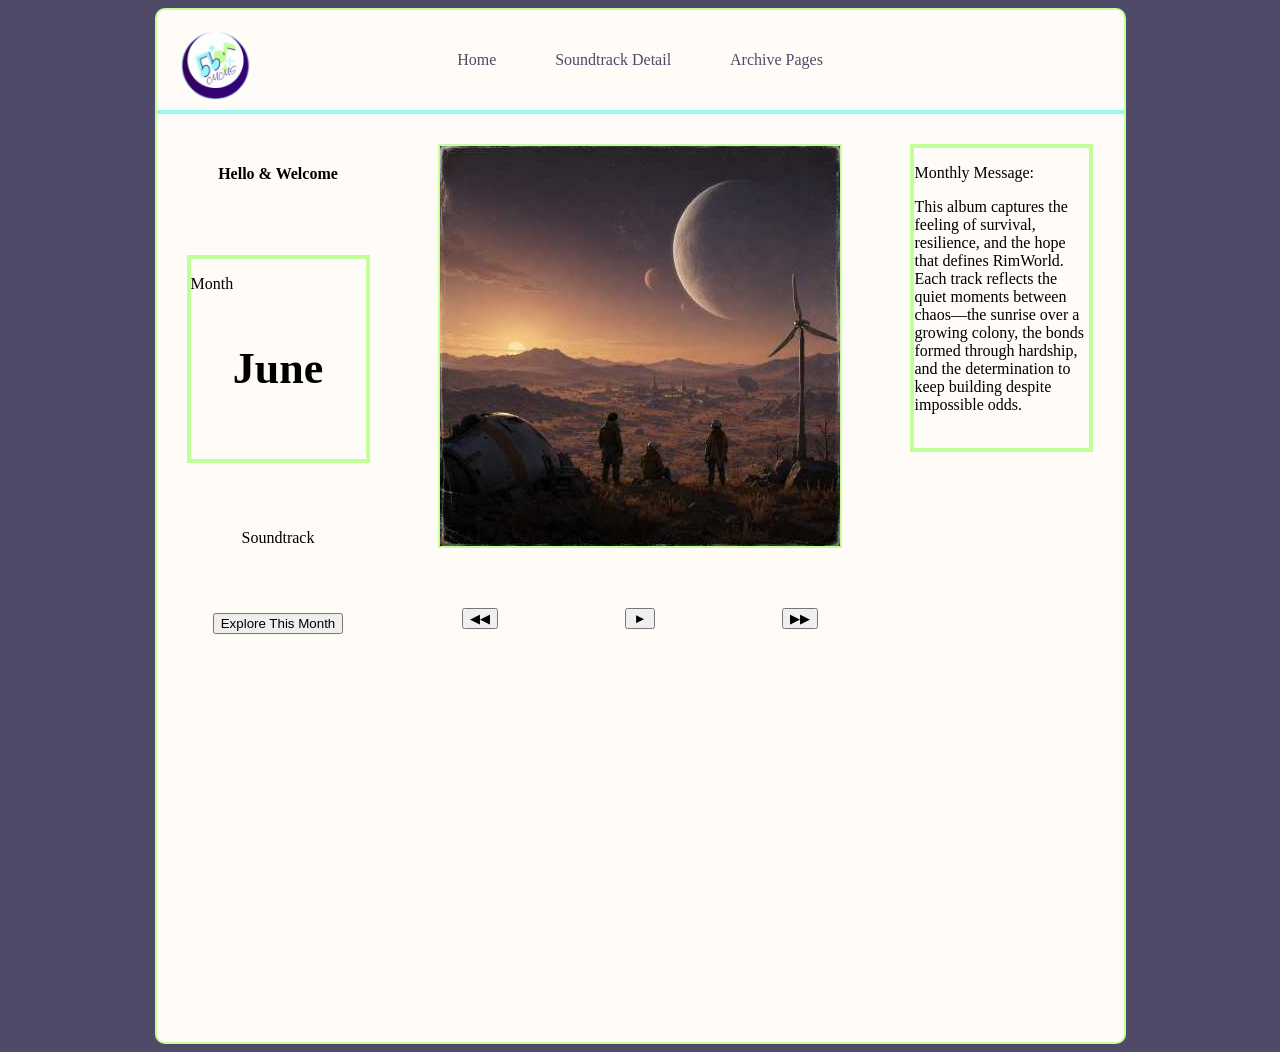
<file: index.html>
<!DOCTYPE html>
<html lang="en">
<head>
    <meta charset="UTF-8">
    <meta name="viewport" content="width=device-width, initial-scale=1.0">
    <title>Document</title>
    <link rel="stylesheet" href="styles/styles.css">
</head>
<style>
     main{
        display: grid;
        grid-template-columns: 1fr 1fr 1fr 1fr 1fr;
        grid-template-rows: 1fr 1fr;
     }

     .left {
        grid-column: 1/2;
        grid-row: 1/4;
     }

     .middleimg{
        grid-column: 2/5;
        grid-row: 1/2;
     }

     .middle1 {
        grid-column: 2/3;
        grid-row: 2/3;
     }

     .middle2 {
        grid-column: 3/4;
        grid-row: 2/3;
     }

     .middle3 {
        grid-column: 4/5;
        grid-row: 2/3;
     }

     .right {
        grid-column: 5/6;
        grid-row: 1/3;
     }

    .rbox {
        width: 175px;
        height: 300px;
        position: relative;
        color: black;
        border: 4px #C1FF9B solid;
    }

</style>
<body>
    <div id="wrapper">
    <header>
        <img src="images/logo.png" alt="Logo" id="logo">
        <nav>
            <a href="index.html">Home</a>
            <a href="page1.html">Soundtrack Detail</a>
            <a href="page2.html">Archive Pages</a>
        </nav>
    </header>
    <main>
        <section class="left">
        <h4>Hello & Welcome</h4>
        <div class="box">
            <p>Month</p>
            <h1>June</h1>
        </div>
        <p>Soundtrack</p>
        <button type="button">Explore This Month</button>
        </section>
        <section class="middleimg">
        <div class="aimg">
        <img src="images/rimworld.jpg" alt="Album Cover Image">
        </div>
        </section>
        <section class="middle1">
        <button type="btn reverse">&#9664;&#9664;</button>
        </section>
        <section class="middle2">
        <button class="btn play-pause">&#9658;</button>
        </section>
        <section class="middle3">
        <button class="btn forward">&#9654;&#9654;</button>
        </section>
        <section class="right">
        <div class="rbox">
            <p>Monthly Message:</p>
            <p>This album captures the feeling of survival, resilience, and the hope that defines RimWorld. Each track reflects the quiet moments between chaos—the sunrise over a growing colony, the bonds formed through hardship, and the determination to keep building despite impossible odds.</p>
        </div>
        </section>
    </main>
    </div>
</body>
</html>
</file>
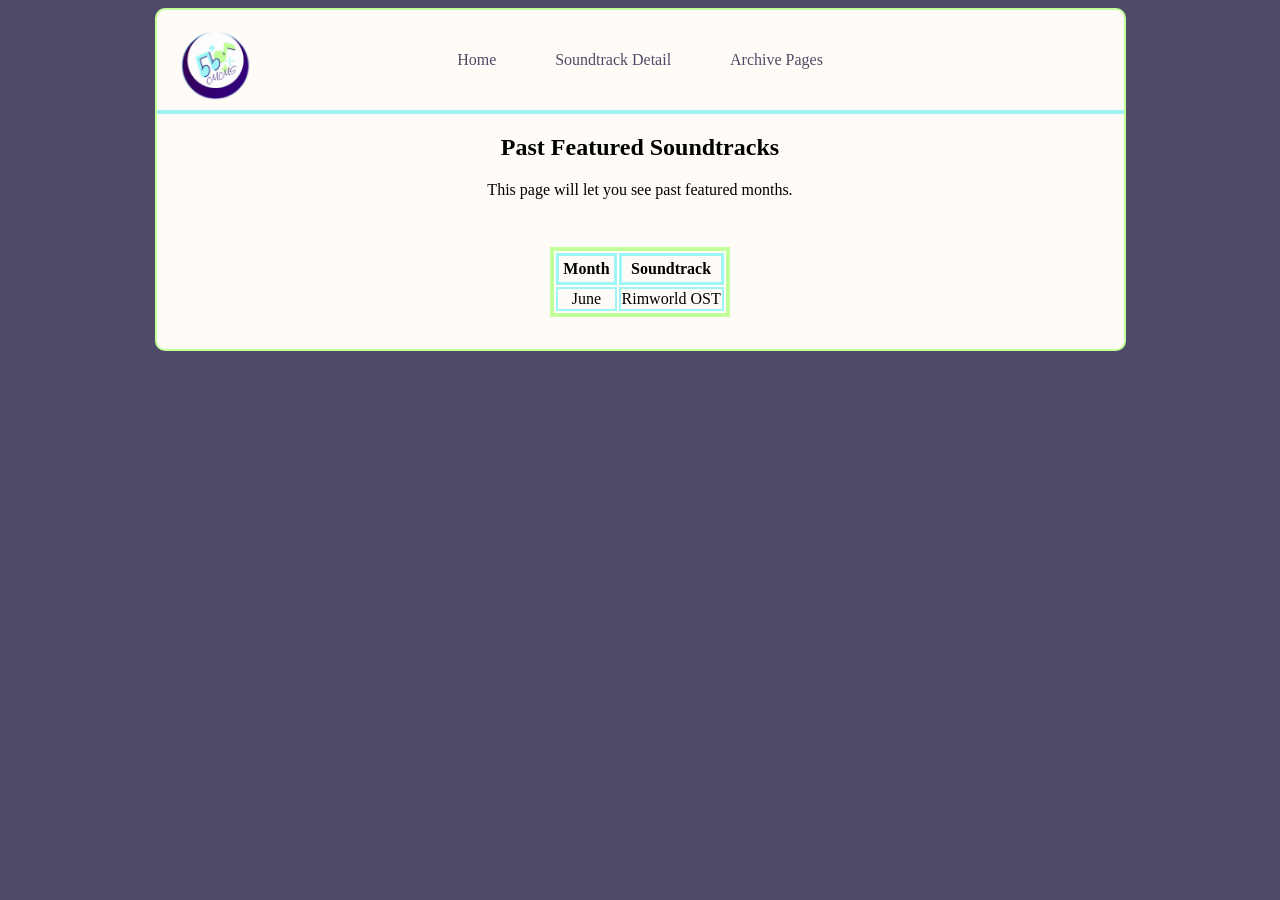
<file: page2.html>
<!--Tate is working on this-->
<!DOCTYPE html>
<html lang="en">

<head>
    <meta charset="UTF-8">
    <meta name="viewport" content="width=device-width, initial-scale=1.0">
    <title>Archive Page</title>
    <link rel="stylesheet" href="styles/styles.css">
</head>
<style>
    main {
        display: grid;
        place-items: center;
    }

    h2,
    p {
        text-align: center;
    }

    table {
        border: solid 4px #C1FF9B;
        margin: 32px;
    }

    th {
        border: solid 3px #9CF6F6;
        text-align: center;
        padding: 4px;
    }

    td {
        border: solid 2px #9CF6F6;
        text-align: center;
    }
</style>

<body>
    <div id="wrapper">
        <header>
            <img src="images/logo.png" alt="Logo" id="logo">
            <nav>
                <a href="index.html">Home</a>
                <a href="page1.html">Soundtrack Detail</a>
                <a href="page2.html">Archive Pages</a>
            </nav>
        </header>
        <main>
            <div class="'info">
                <h2>Past Featured Soundtracks</h2>
                <p>This page will let you see past featured months.</p>
            </div>
            <table>
                <tr>
                    <th>Month</th>
                    <th>Soundtrack</th>
                </tr>
                <tr>
                    <td>June</td>
                    <td>Rimworld OST</td>
                </tr>
            </table>
        </main>
        <footer>
            <div class="footer">

            </div>
        </footer>
    </div>
</body>

</html>
</file>
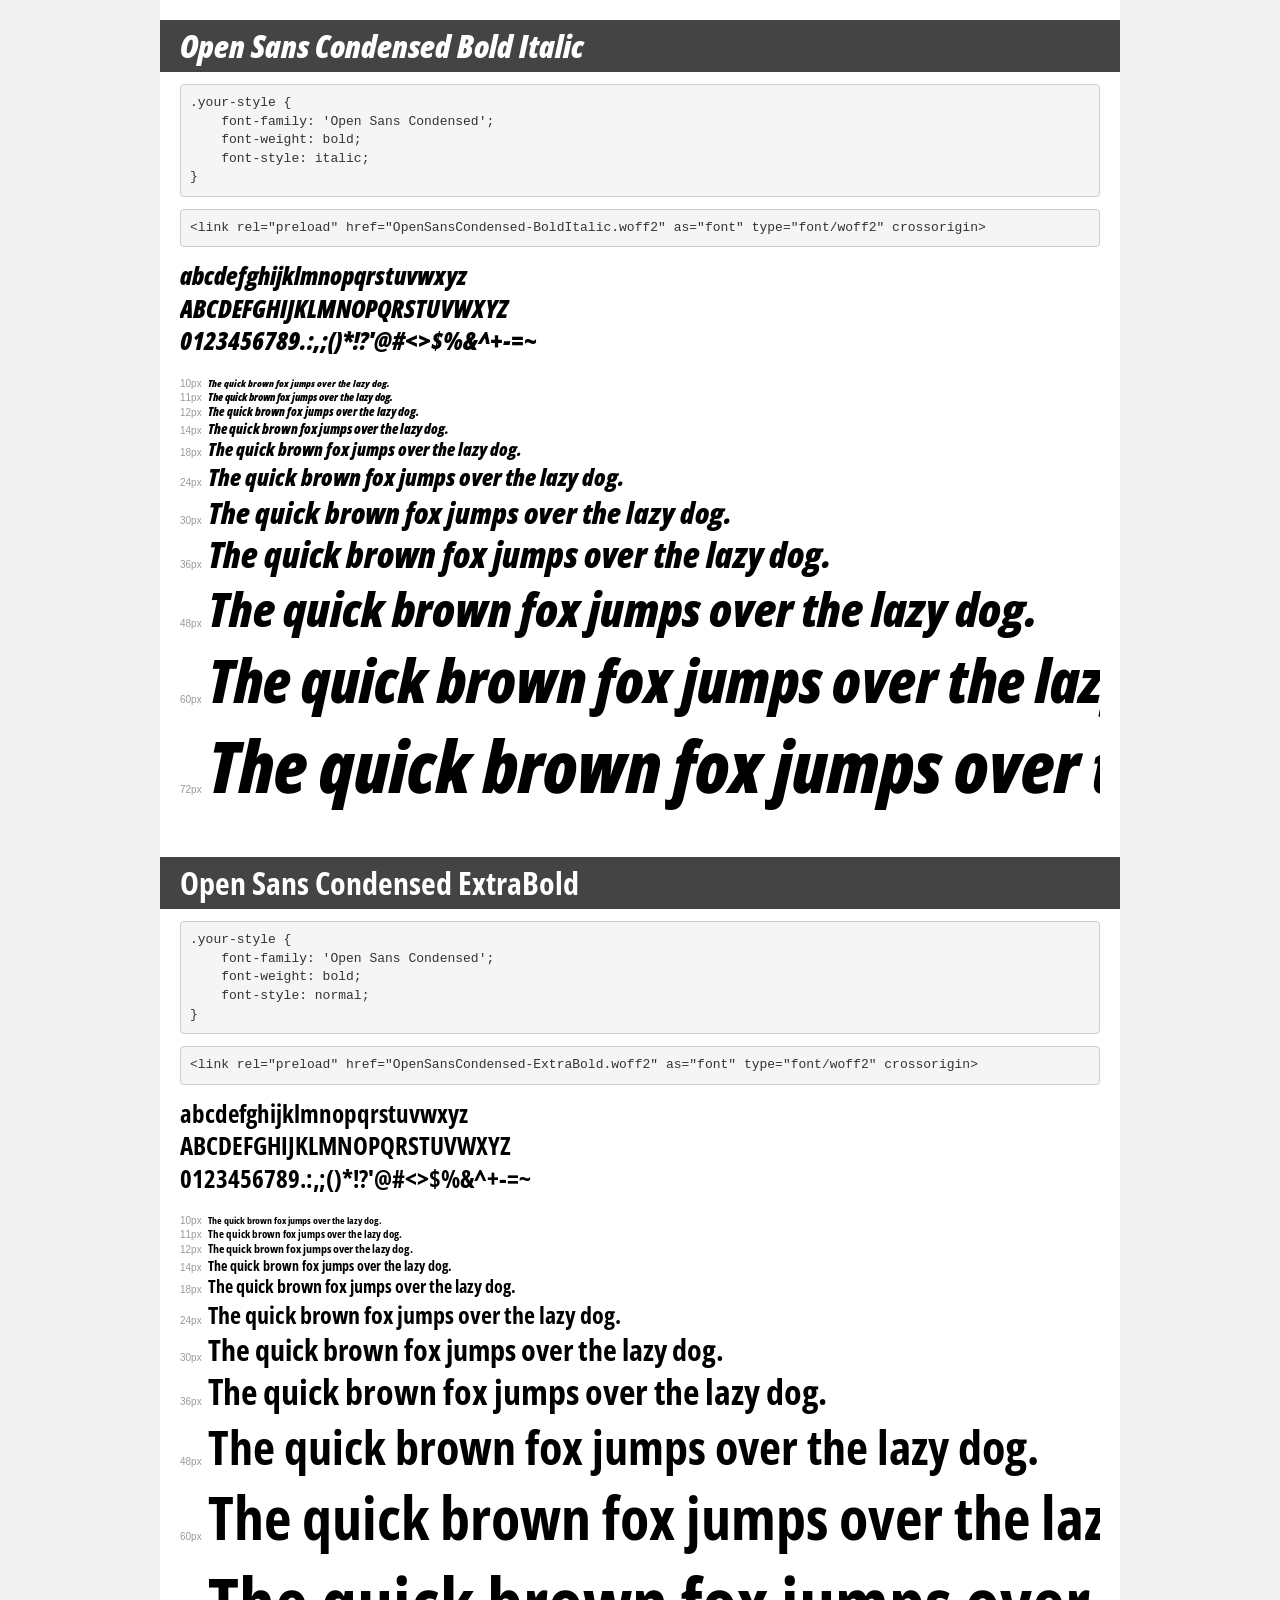
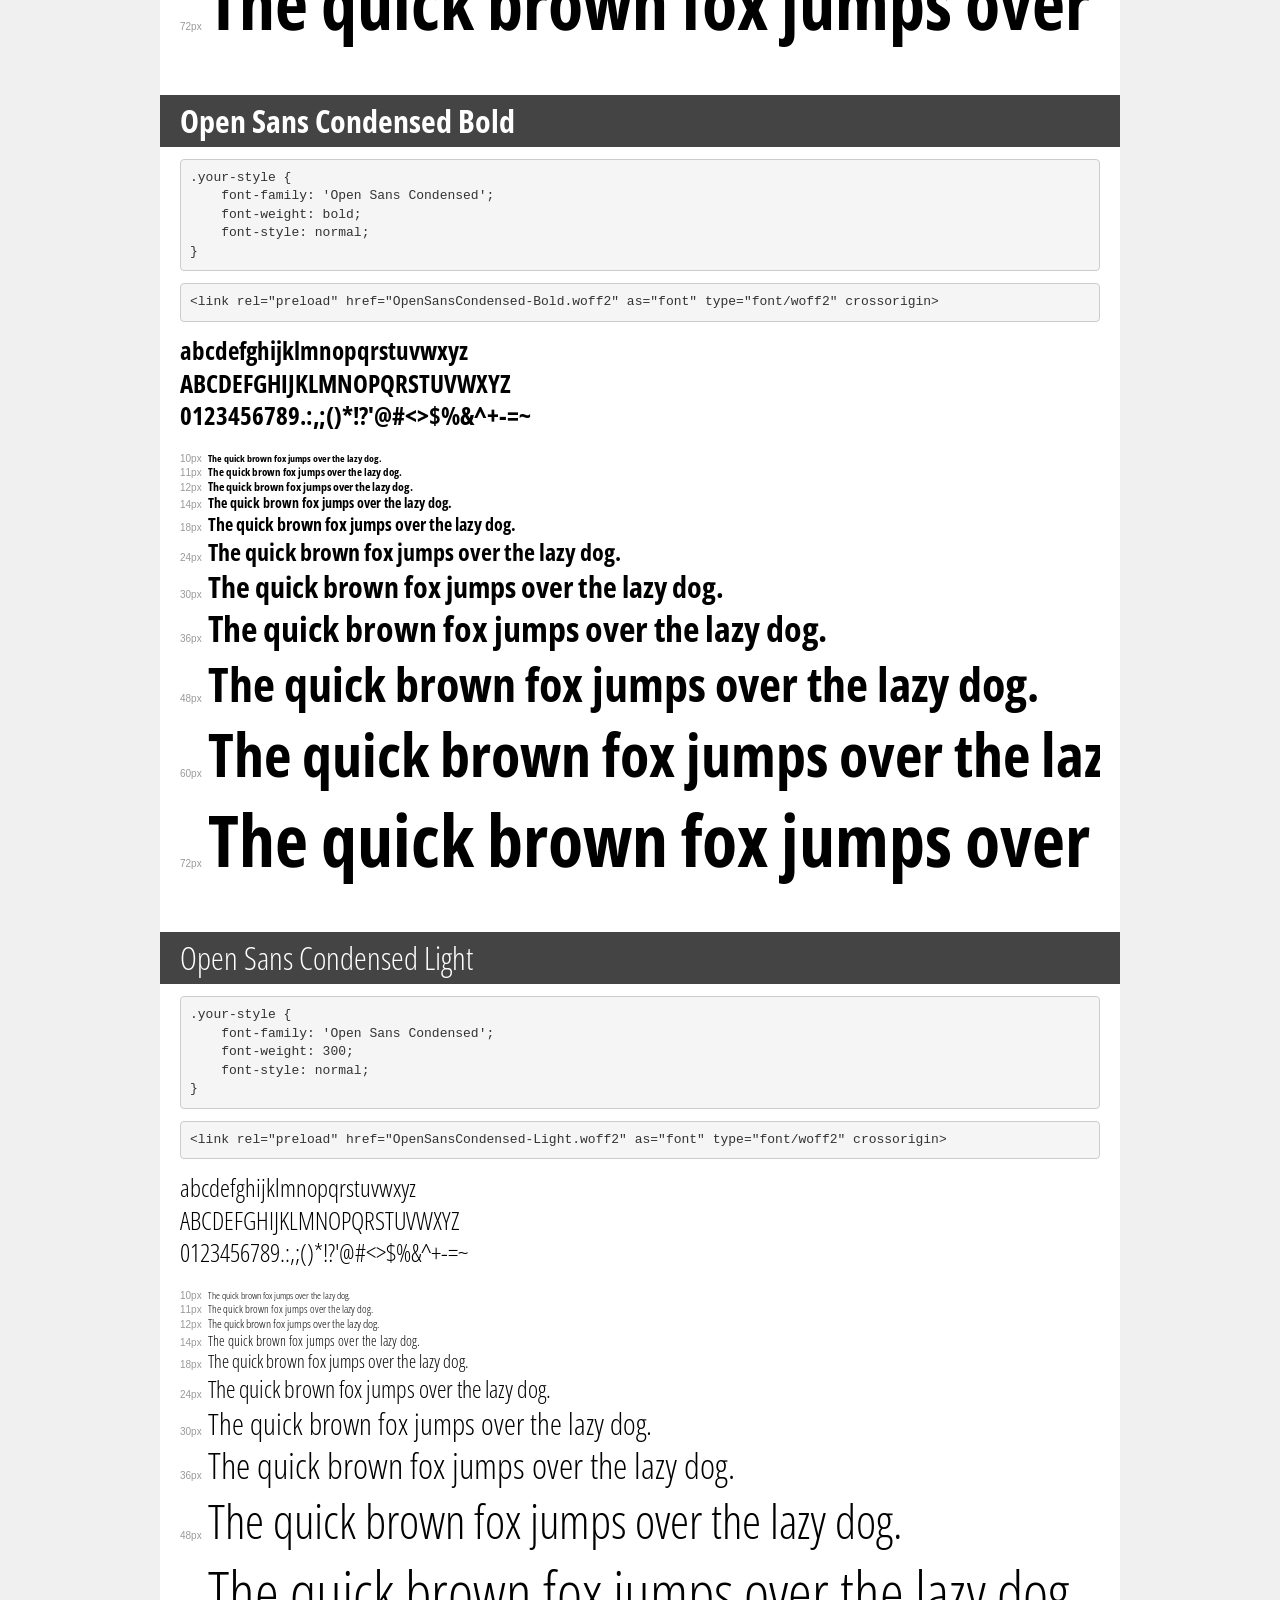
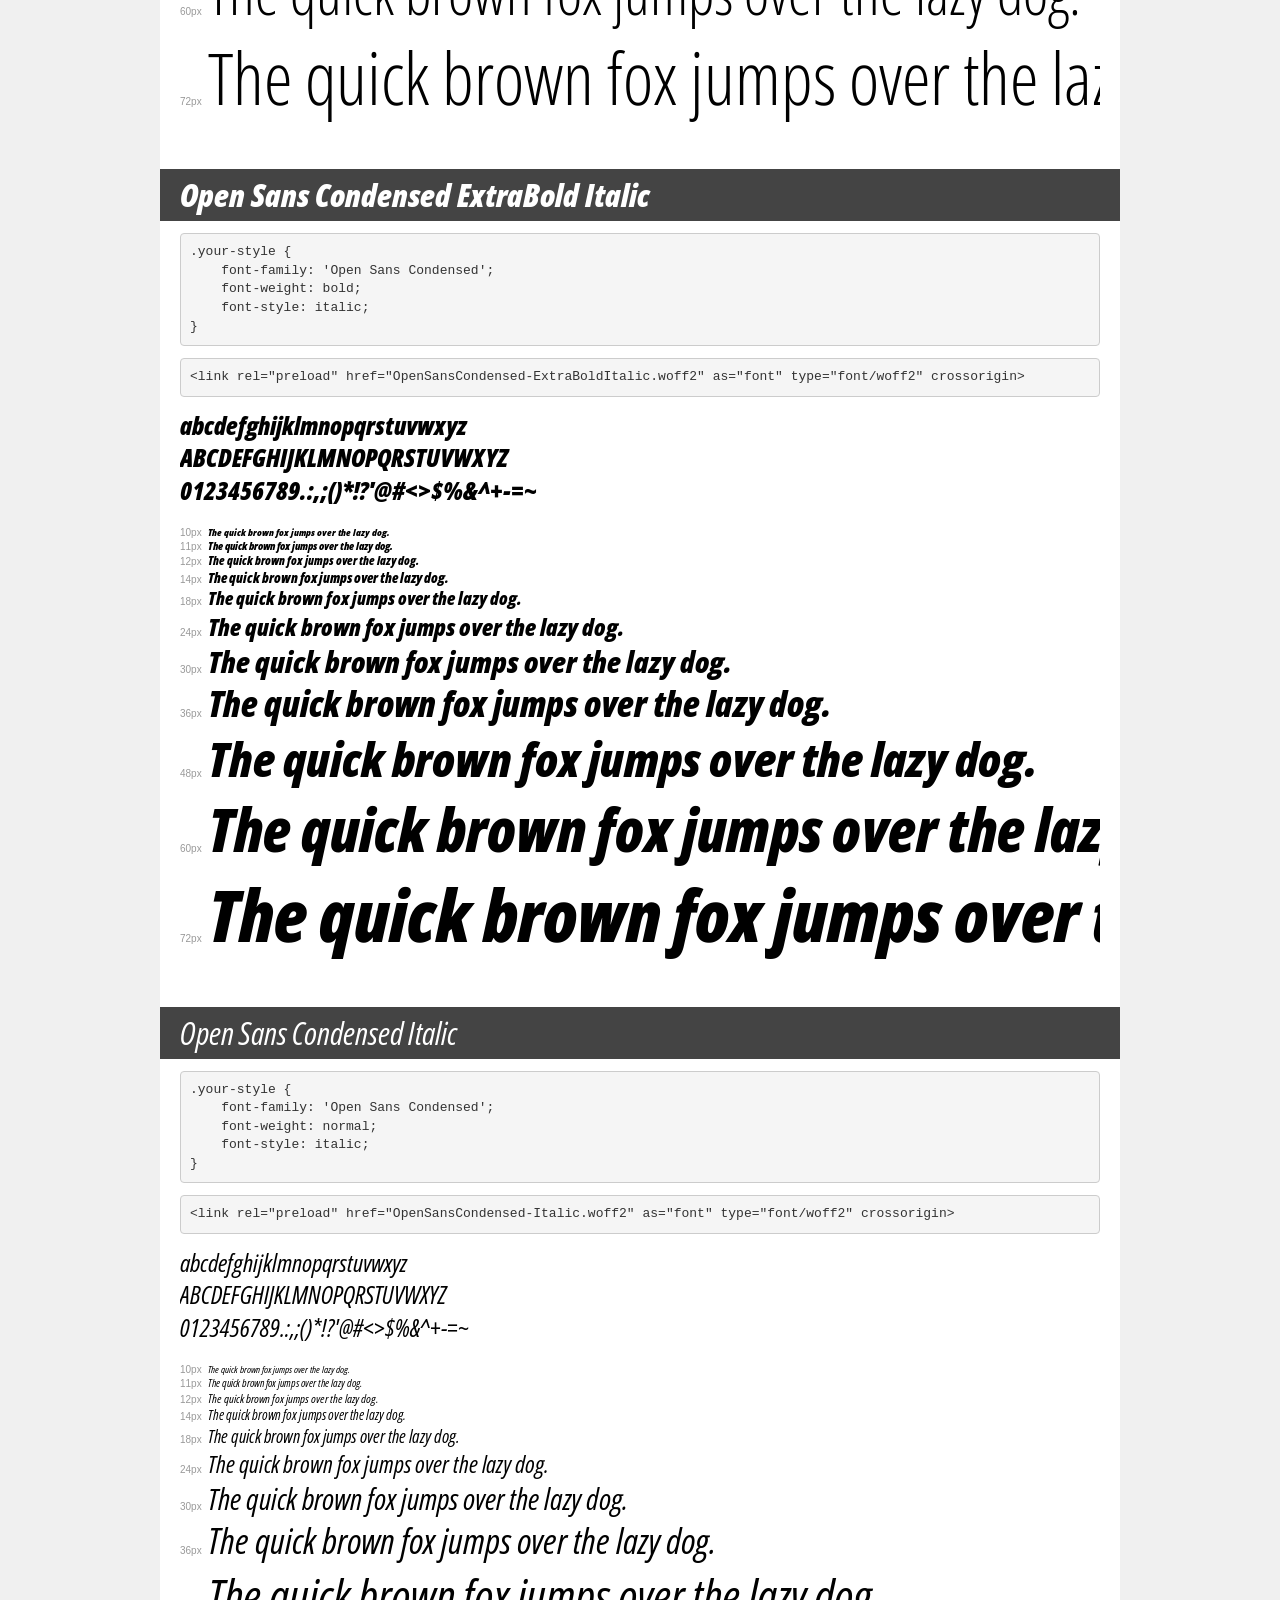
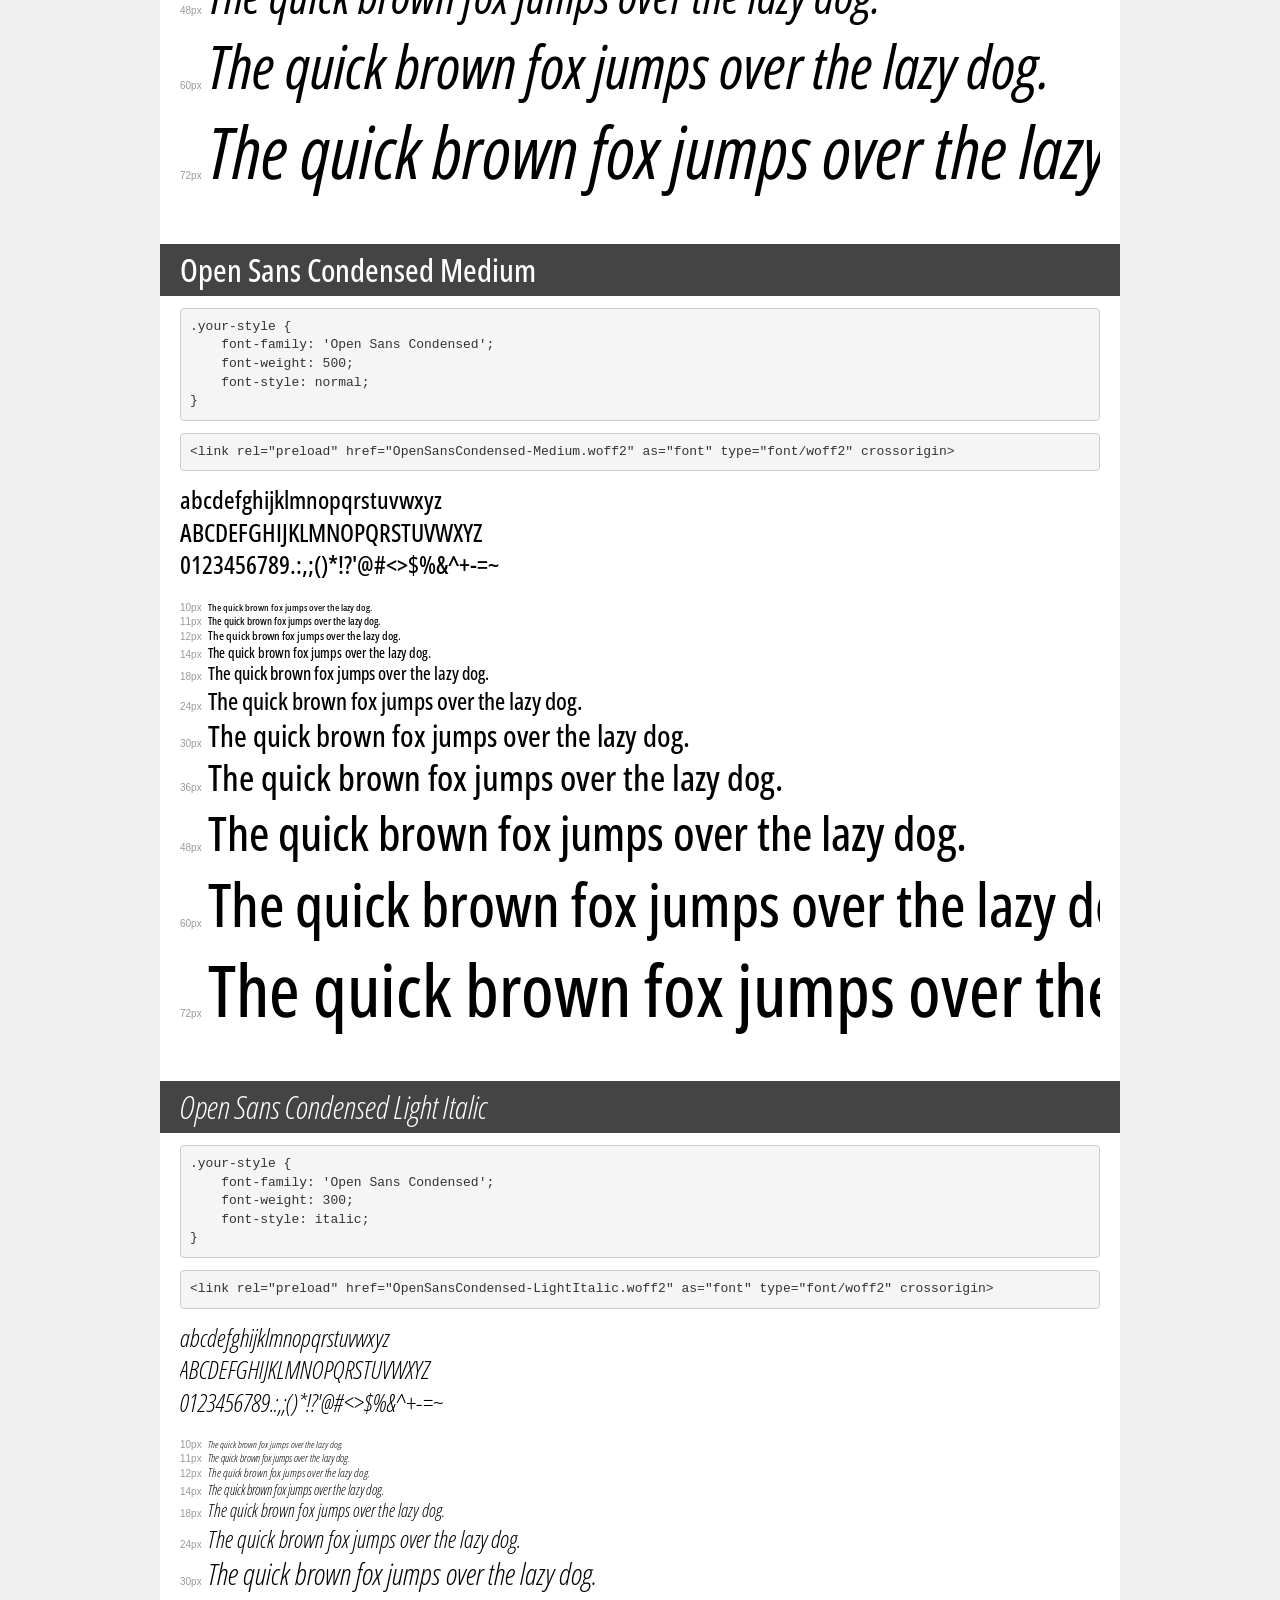
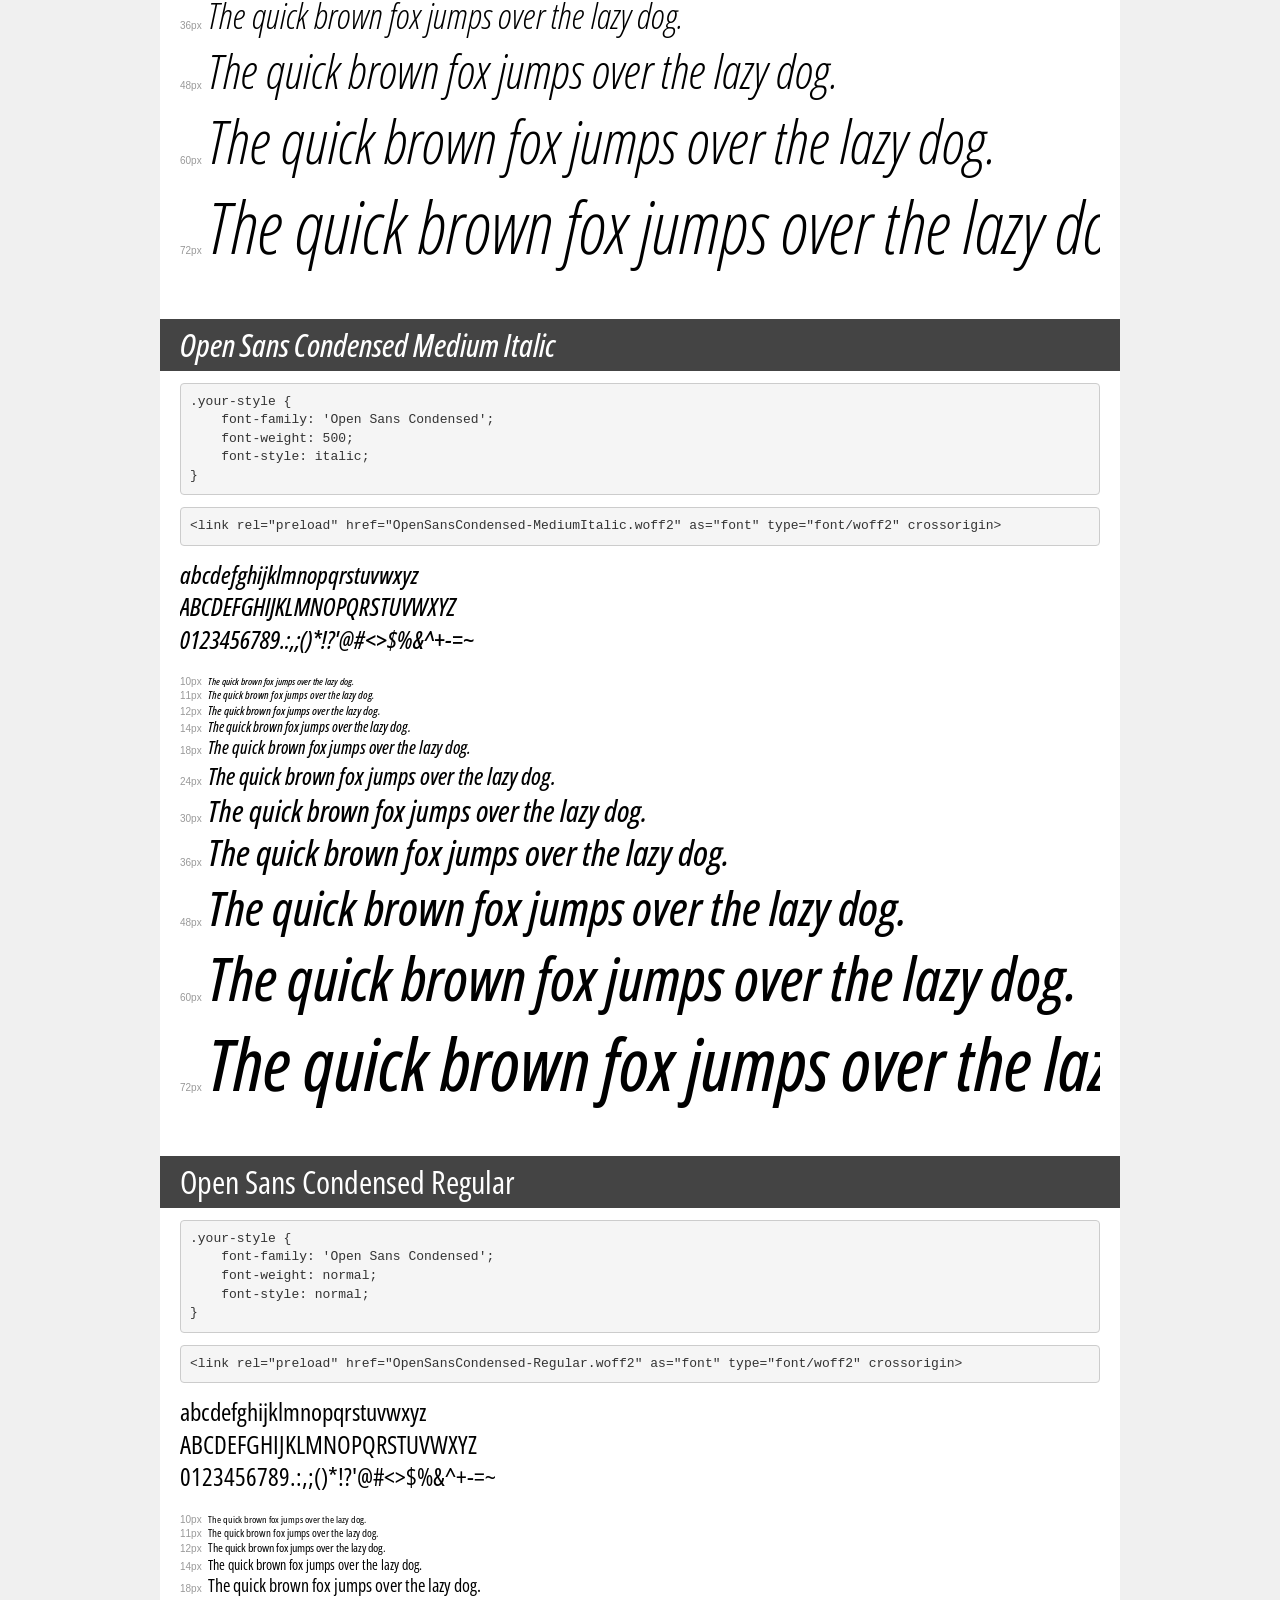
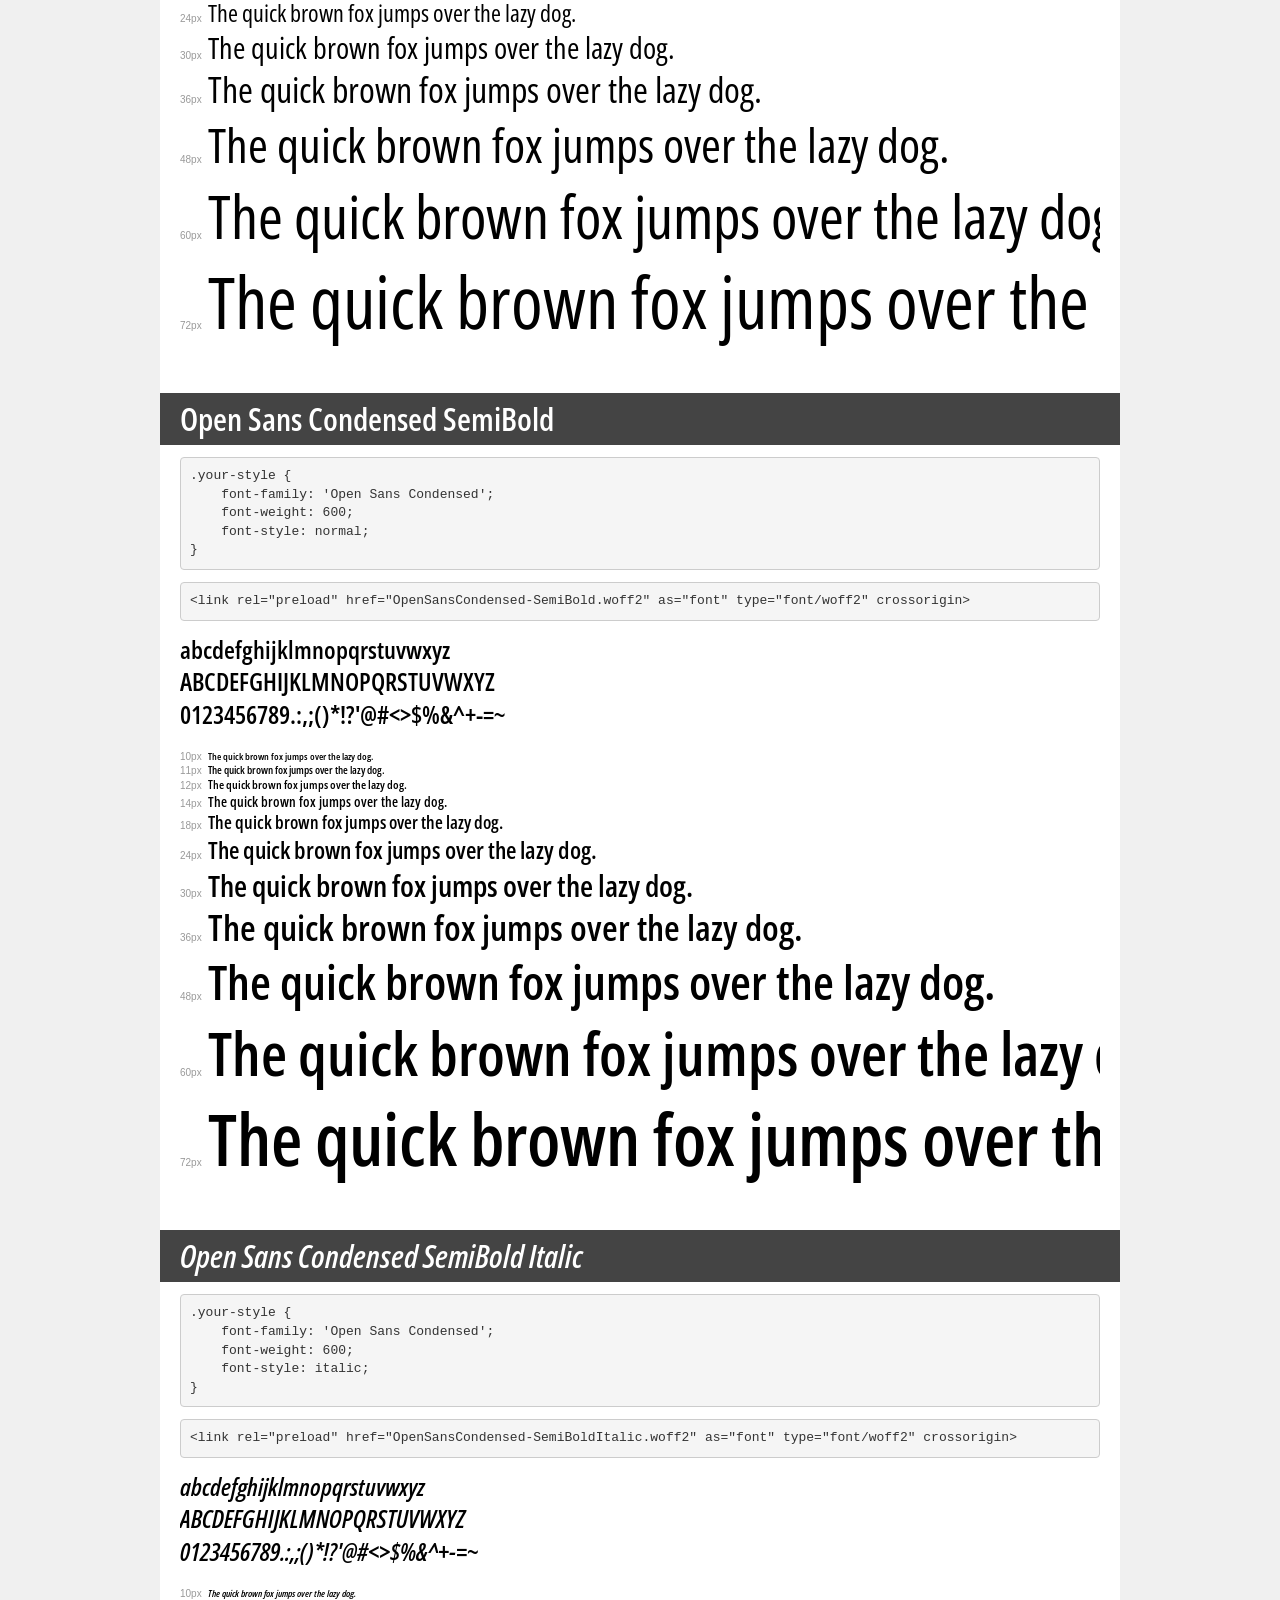
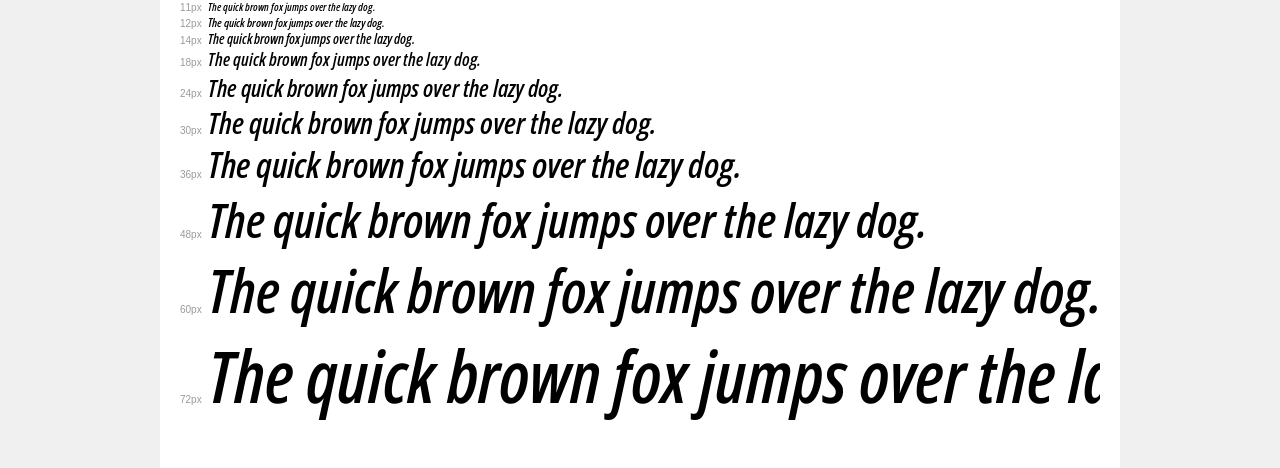
<file: fonts/Open-Sans-Full-Version/Open-Sans-Full-Version/Web Fonts/Open Sans Condensed/demo.html>
<!DOCTYPE html>
<html lang="en">
<head>
    <meta charset="utf-8">
    <meta http-equiv="X-UA-Compatible" content="IE=edge">
    <meta name="viewport" content="width=device-width, initial-scale=1">
    <meta name="robots" content="noindex, noarchive">
    <meta name="format-detection" content="telephone=no">
    <title>Transfonter demo</title>
    <link href="stylesheet.css" rel="stylesheet">
    <style>
        /*
        http://meyerweb.com/eric/tools/css/reset/
        v2.0 | 20110126
        License: none (public domain)
        */
        html, body, div, span, applet, object, iframe,
        h1, h2, h3, h4, h5, h6, p, blockquote, pre,
        a, abbr, acronym, address, big, cite, code,
        del, dfn, em, img, ins, kbd, q, s, samp,
        small, strike, strong, sub, sup, tt, var,
        b, u, i, center,
        dl, dt, dd, ol, ul, li,
        fieldset, form, label, legend,
        table, caption, tbody, tfoot, thead, tr, th, td,
        article, aside, canvas, details, embed,
        figure, figcaption, footer, header, hgroup,
        menu, nav, output, ruby, section, summary,
        time, mark, audio, video {
            margin: 0;
            padding: 0;
            border: 0;
            font-size: 100%;
            font: inherit;
            vertical-align: baseline;
        }
        /* HTML5 display-role reset for older browsers */
        article, aside, details, figcaption, figure,
        footer, header, hgroup, menu, nav, section {
            display: block;
        }
        body {
            line-height: 1;
        }
        ol, ul {
            list-style: none;
        }
        blockquote, q {
            quotes: none;
        }
        blockquote:before, blockquote:after,
        q:before, q:after {
            content: '';
            content: none;
        }
        table {
            border-collapse: collapse;
            border-spacing: 0;
        }
        /* demo styles */
        body {
            background: #f0f0f0;
            color: #000;
        }
        .page {
            background: #fff;
            width: 920px;
            margin: 0 auto;
            padding: 20px 20px 0 20px;
            overflow: hidden;
        }
        .font-container {
            overflow-x: auto;
            overflow-y: hidden;
            margin-bottom: 40px;
            line-height: 1.3;
            white-space: nowrap;
            padding-bottom: 5px;
        }
        h1 {
            position: relative;
            background: #444;
            font-size: 32px;
            color: #fff;
            padding: 10px 20px;
            margin: 0 -20px 12px -20px;
        }
        .letters {
            font-size: 25px;
            margin-bottom: 20px;
        }
        .s10:before {
            content: '10px';
        }
        .s11:before {
            content: '11px';
        }
        .s12:before {
            content: '12px';
        }
        .s14:before {
            content: '14px';
        }
        .s18:before {
            content: '18px';
        }
        .s24:before {
            content: '24px';
        }
        .s30:before {
            content: '30px';
        }
        .s36:before {
            content: '36px';
        }
        .s48:before {
            content: '48px';
        }
        .s60:before {
            content: '60px';
        }
        .s72:before {
            content: '72px';
        }
        .s10:before, .s11:before, .s12:before, .s14:before,
        .s18:before, .s24:before, .s30:before, .s36:before,
        .s48:before, .s60:before, .s72:before {
            font-family: Arial, sans-serif;
            font-size: 10px;
            font-weight: normal;
            font-style: normal;
            color: #999;
            padding-right: 6px;
        }
        pre {
            display: block;
            padding: 9px;
            margin: 0 0 12px;
            font-family: Monaco, Menlo, Consolas, "Courier New", monospace;
            font-size: 13px;
            line-height: 1.428571429;
            color: #333;
            font-weight: normal;
            font-style: normal;
            background-color: #f5f5f5;
            border: 1px solid #ccc;
            overflow-x: auto;
            border-radius: 4px;
        }
        /* responsive */
        @media (max-width: 959px) {
            .page {
                width: auto;
                margin: 0;
            }
        }
    </style>
</head>
<body>
<div class="page">
    <div class="demo">
        <h1 style="font-family: 'Open Sans Condensed'; font-weight: bold; font-style: italic;">Open Sans Condensed Bold Italic</h1>
        <pre title="Usage">.your-style {
    font-family: 'Open Sans Condensed';
    font-weight: bold;
    font-style: italic;
}</pre>
        <pre title="Preload (optional)">
&lt;link rel=&quot;preload&quot; href=&quot;OpenSansCondensed-BoldItalic.woff2&quot; as=&quot;font&quot; type=&quot;font/woff2&quot; crossorigin&gt;</pre>
        <div class="font-container" style="font-family: 'Open Sans Condensed'; font-weight: bold; font-style: italic;">
            <p class="letters">
                abcdefghijklmnopqrstuvwxyz<br>
ABCDEFGHIJKLMNOPQRSTUVWXYZ<br>
                0123456789.:,;()*!?'@#&lt;&gt;$%&^+-=~
            </p>
            <p class="s10" style="font-size: 10px;">The quick brown fox jumps over the lazy dog.</p>
            <p class="s11" style="font-size: 11px;">The quick brown fox jumps over the lazy dog.</p>
            <p class="s12" style="font-size: 12px;">The quick brown fox jumps over the lazy dog.</p>
            <p class="s14" style="font-size: 14px;">The quick brown fox jumps over the lazy dog.</p>
            <p class="s18" style="font-size: 18px;">The quick brown fox jumps over the lazy dog.</p>
            <p class="s24" style="font-size: 24px;">The quick brown fox jumps over the lazy dog.</p>
            <p class="s30" style="font-size: 30px;">The quick brown fox jumps over the lazy dog.</p>
            <p class="s36" style="font-size: 36px;">The quick brown fox jumps over the lazy dog.</p>
            <p class="s48" style="font-size: 48px;">The quick brown fox jumps over the lazy dog.</p>
            <p class="s60" style="font-size: 60px;">The quick brown fox jumps over the lazy dog.</p>
            <p class="s72" style="font-size: 72px;">The quick brown fox jumps over the lazy dog.</p>
        </div>
    </div>

    <div class="demo">
        <h1 style="font-family: 'Open Sans Condensed'; font-weight: bold; font-style: normal;">Open Sans Condensed ExtraBold</h1>
        <pre title="Usage">.your-style {
    font-family: 'Open Sans Condensed';
    font-weight: bold;
    font-style: normal;
}</pre>
        <pre title="Preload (optional)">
&lt;link rel=&quot;preload&quot; href=&quot;OpenSansCondensed-ExtraBold.woff2&quot; as=&quot;font&quot; type=&quot;font/woff2&quot; crossorigin&gt;</pre>
        <div class="font-container" style="font-family: 'Open Sans Condensed'; font-weight: bold; font-style: normal;">
            <p class="letters">
                abcdefghijklmnopqrstuvwxyz<br>
ABCDEFGHIJKLMNOPQRSTUVWXYZ<br>
                0123456789.:,;()*!?'@#&lt;&gt;$%&^+-=~
            </p>
            <p class="s10" style="font-size: 10px;">The quick brown fox jumps over the lazy dog.</p>
            <p class="s11" style="font-size: 11px;">The quick brown fox jumps over the lazy dog.</p>
            <p class="s12" style="font-size: 12px;">The quick brown fox jumps over the lazy dog.</p>
            <p class="s14" style="font-size: 14px;">The quick brown fox jumps over the lazy dog.</p>
            <p class="s18" style="font-size: 18px;">The quick brown fox jumps over the lazy dog.</p>
            <p class="s24" style="font-size: 24px;">The quick brown fox jumps over the lazy dog.</p>
            <p class="s30" style="font-size: 30px;">The quick brown fox jumps over the lazy dog.</p>
            <p class="s36" style="font-size: 36px;">The quick brown fox jumps over the lazy dog.</p>
            <p class="s48" style="font-size: 48px;">The quick brown fox jumps over the lazy dog.</p>
            <p class="s60" style="font-size: 60px;">The quick brown fox jumps over the lazy dog.</p>
            <p class="s72" style="font-size: 72px;">The quick brown fox jumps over the lazy dog.</p>
        </div>
    </div>

    <div class="demo">
        <h1 style="font-family: 'Open Sans Condensed'; font-weight: bold; font-style: normal;">Open Sans Condensed Bold</h1>
        <pre title="Usage">.your-style {
    font-family: 'Open Sans Condensed';
    font-weight: bold;
    font-style: normal;
}</pre>
        <pre title="Preload (optional)">
&lt;link rel=&quot;preload&quot; href=&quot;OpenSansCondensed-Bold.woff2&quot; as=&quot;font&quot; type=&quot;font/woff2&quot; crossorigin&gt;</pre>
        <div class="font-container" style="font-family: 'Open Sans Condensed'; font-weight: bold; font-style: normal;">
            <p class="letters">
                abcdefghijklmnopqrstuvwxyz<br>
ABCDEFGHIJKLMNOPQRSTUVWXYZ<br>
                0123456789.:,;()*!?'@#&lt;&gt;$%&^+-=~
            </p>
            <p class="s10" style="font-size: 10px;">The quick brown fox jumps over the lazy dog.</p>
            <p class="s11" style="font-size: 11px;">The quick brown fox jumps over the lazy dog.</p>
            <p class="s12" style="font-size: 12px;">The quick brown fox jumps over the lazy dog.</p>
            <p class="s14" style="font-size: 14px;">The quick brown fox jumps over the lazy dog.</p>
            <p class="s18" style="font-size: 18px;">The quick brown fox jumps over the lazy dog.</p>
            <p class="s24" style="font-size: 24px;">The quick brown fox jumps over the lazy dog.</p>
            <p class="s30" style="font-size: 30px;">The quick brown fox jumps over the lazy dog.</p>
            <p class="s36" style="font-size: 36px;">The quick brown fox jumps over the lazy dog.</p>
            <p class="s48" style="font-size: 48px;">The quick brown fox jumps over the lazy dog.</p>
            <p class="s60" style="font-size: 60px;">The quick brown fox jumps over the lazy dog.</p>
            <p class="s72" style="font-size: 72px;">The quick brown fox jumps over the lazy dog.</p>
        </div>
    </div>

    <div class="demo">
        <h1 style="font-family: 'Open Sans Condensed'; font-weight: 300; font-style: normal;">Open Sans Condensed Light</h1>
        <pre title="Usage">.your-style {
    font-family: 'Open Sans Condensed';
    font-weight: 300;
    font-style: normal;
}</pre>
        <pre title="Preload (optional)">
&lt;link rel=&quot;preload&quot; href=&quot;OpenSansCondensed-Light.woff2&quot; as=&quot;font&quot; type=&quot;font/woff2&quot; crossorigin&gt;</pre>
        <div class="font-container" style="font-family: 'Open Sans Condensed'; font-weight: 300; font-style: normal;">
            <p class="letters">
                abcdefghijklmnopqrstuvwxyz<br>
ABCDEFGHIJKLMNOPQRSTUVWXYZ<br>
                0123456789.:,;()*!?'@#&lt;&gt;$%&^+-=~
            </p>
            <p class="s10" style="font-size: 10px;">The quick brown fox jumps over the lazy dog.</p>
            <p class="s11" style="font-size: 11px;">The quick brown fox jumps over the lazy dog.</p>
            <p class="s12" style="font-size: 12px;">The quick brown fox jumps over the lazy dog.</p>
            <p class="s14" style="font-size: 14px;">The quick brown fox jumps over the lazy dog.</p>
            <p class="s18" style="font-size: 18px;">The quick brown fox jumps over the lazy dog.</p>
            <p class="s24" style="font-size: 24px;">The quick brown fox jumps over the lazy dog.</p>
            <p class="s30" style="font-size: 30px;">The quick brown fox jumps over the lazy dog.</p>
            <p class="s36" style="font-size: 36px;">The quick brown fox jumps over the lazy dog.</p>
            <p class="s48" style="font-size: 48px;">The quick brown fox jumps over the lazy dog.</p>
            <p class="s60" style="font-size: 60px;">The quick brown fox jumps over the lazy dog.</p>
            <p class="s72" style="font-size: 72px;">The quick brown fox jumps over the lazy dog.</p>
        </div>
    </div>

    <div class="demo">
        <h1 style="font-family: 'Open Sans Condensed'; font-weight: bold; font-style: italic;">Open Sans Condensed ExtraBold Italic</h1>
        <pre title="Usage">.your-style {
    font-family: 'Open Sans Condensed';
    font-weight: bold;
    font-style: italic;
}</pre>
        <pre title="Preload (optional)">
&lt;link rel=&quot;preload&quot; href=&quot;OpenSansCondensed-ExtraBoldItalic.woff2&quot; as=&quot;font&quot; type=&quot;font/woff2&quot; crossorigin&gt;</pre>
        <div class="font-container" style="font-family: 'Open Sans Condensed'; font-weight: bold; font-style: italic;">
            <p class="letters">
                abcdefghijklmnopqrstuvwxyz<br>
ABCDEFGHIJKLMNOPQRSTUVWXYZ<br>
                0123456789.:,;()*!?'@#&lt;&gt;$%&^+-=~
            </p>
            <p class="s10" style="font-size: 10px;">The quick brown fox jumps over the lazy dog.</p>
            <p class="s11" style="font-size: 11px;">The quick brown fox jumps over the lazy dog.</p>
            <p class="s12" style="font-size: 12px;">The quick brown fox jumps over the lazy dog.</p>
            <p class="s14" style="font-size: 14px;">The quick brown fox jumps over the lazy dog.</p>
            <p class="s18" style="font-size: 18px;">The quick brown fox jumps over the lazy dog.</p>
            <p class="s24" style="font-size: 24px;">The quick brown fox jumps over the lazy dog.</p>
            <p class="s30" style="font-size: 30px;">The quick brown fox jumps over the lazy dog.</p>
            <p class="s36" style="font-size: 36px;">The quick brown fox jumps over the lazy dog.</p>
            <p class="s48" style="font-size: 48px;">The quick brown fox jumps over the lazy dog.</p>
            <p class="s60" style="font-size: 60px;">The quick brown fox jumps over the lazy dog.</p>
            <p class="s72" style="font-size: 72px;">The quick brown fox jumps over the lazy dog.</p>
        </div>
    </div>

    <div class="demo">
        <h1 style="font-family: 'Open Sans Condensed'; font-weight: normal; font-style: italic;">Open Sans Condensed Italic</h1>
        <pre title="Usage">.your-style {
    font-family: 'Open Sans Condensed';
    font-weight: normal;
    font-style: italic;
}</pre>
        <pre title="Preload (optional)">
&lt;link rel=&quot;preload&quot; href=&quot;OpenSansCondensed-Italic.woff2&quot; as=&quot;font&quot; type=&quot;font/woff2&quot; crossorigin&gt;</pre>
        <div class="font-container" style="font-family: 'Open Sans Condensed'; font-weight: normal; font-style: italic;">
            <p class="letters">
                abcdefghijklmnopqrstuvwxyz<br>
ABCDEFGHIJKLMNOPQRSTUVWXYZ<br>
                0123456789.:,;()*!?'@#&lt;&gt;$%&^+-=~
            </p>
            <p class="s10" style="font-size: 10px;">The quick brown fox jumps over the lazy dog.</p>
            <p class="s11" style="font-size: 11px;">The quick brown fox jumps over the lazy dog.</p>
            <p class="s12" style="font-size: 12px;">The quick brown fox jumps over the lazy dog.</p>
            <p class="s14" style="font-size: 14px;">The quick brown fox jumps over the lazy dog.</p>
            <p class="s18" style="font-size: 18px;">The quick brown fox jumps over the lazy dog.</p>
            <p class="s24" style="font-size: 24px;">The quick brown fox jumps over the lazy dog.</p>
            <p class="s30" style="font-size: 30px;">The quick brown fox jumps over the lazy dog.</p>
            <p class="s36" style="font-size: 36px;">The quick brown fox jumps over the lazy dog.</p>
            <p class="s48" style="font-size: 48px;">The quick brown fox jumps over the lazy dog.</p>
            <p class="s60" style="font-size: 60px;">The quick brown fox jumps over the lazy dog.</p>
            <p class="s72" style="font-size: 72px;">The quick brown fox jumps over the lazy dog.</p>
        </div>
    </div>

    <div class="demo">
        <h1 style="font-family: 'Open Sans Condensed'; font-weight: 500; font-style: normal;">Open Sans Condensed Medium</h1>
        <pre title="Usage">.your-style {
    font-family: 'Open Sans Condensed';
    font-weight: 500;
    font-style: normal;
}</pre>
        <pre title="Preload (optional)">
&lt;link rel=&quot;preload&quot; href=&quot;OpenSansCondensed-Medium.woff2&quot; as=&quot;font&quot; type=&quot;font/woff2&quot; crossorigin&gt;</pre>
        <div class="font-container" style="font-family: 'Open Sans Condensed'; font-weight: 500; font-style: normal;">
            <p class="letters">
                abcdefghijklmnopqrstuvwxyz<br>
ABCDEFGHIJKLMNOPQRSTUVWXYZ<br>
                0123456789.:,;()*!?'@#&lt;&gt;$%&^+-=~
            </p>
            <p class="s10" style="font-size: 10px;">The quick brown fox jumps over the lazy dog.</p>
            <p class="s11" style="font-size: 11px;">The quick brown fox jumps over the lazy dog.</p>
            <p class="s12" style="font-size: 12px;">The quick brown fox jumps over the lazy dog.</p>
            <p class="s14" style="font-size: 14px;">The quick brown fox jumps over the lazy dog.</p>
            <p class="s18" style="font-size: 18px;">The quick brown fox jumps over the lazy dog.</p>
            <p class="s24" style="font-size: 24px;">The quick brown fox jumps over the lazy dog.</p>
            <p class="s30" style="font-size: 30px;">The quick brown fox jumps over the lazy dog.</p>
            <p class="s36" style="font-size: 36px;">The quick brown fox jumps over the lazy dog.</p>
            <p class="s48" style="font-size: 48px;">The quick brown fox jumps over the lazy dog.</p>
            <p class="s60" style="font-size: 60px;">The quick brown fox jumps over the lazy dog.</p>
            <p class="s72" style="font-size: 72px;">The quick brown fox jumps over the lazy dog.</p>
        </div>
    </div>

    <div class="demo">
        <h1 style="font-family: 'Open Sans Condensed'; font-weight: 300; font-style: italic;">Open Sans Condensed Light Italic</h1>
        <pre title="Usage">.your-style {
    font-family: 'Open Sans Condensed';
    font-weight: 300;
    font-style: italic;
}</pre>
        <pre title="Preload (optional)">
&lt;link rel=&quot;preload&quot; href=&quot;OpenSansCondensed-LightItalic.woff2&quot; as=&quot;font&quot; type=&quot;font/woff2&quot; crossorigin&gt;</pre>
        <div class="font-container" style="font-family: 'Open Sans Condensed'; font-weight: 300; font-style: italic;">
            <p class="letters">
                abcdefghijklmnopqrstuvwxyz<br>
ABCDEFGHIJKLMNOPQRSTUVWXYZ<br>
                0123456789.:,;()*!?'@#&lt;&gt;$%&^+-=~
            </p>
            <p class="s10" style="font-size: 10px;">The quick brown fox jumps over the lazy dog.</p>
            <p class="s11" style="font-size: 11px;">The quick brown fox jumps over the lazy dog.</p>
            <p class="s12" style="font-size: 12px;">The quick brown fox jumps over the lazy dog.</p>
            <p class="s14" style="font-size: 14px;">The quick brown fox jumps over the lazy dog.</p>
            <p class="s18" style="font-size: 18px;">The quick brown fox jumps over the lazy dog.</p>
            <p class="s24" style="font-size: 24px;">The quick brown fox jumps over the lazy dog.</p>
            <p class="s30" style="font-size: 30px;">The quick brown fox jumps over the lazy dog.</p>
            <p class="s36" style="font-size: 36px;">The quick brown fox jumps over the lazy dog.</p>
            <p class="s48" style="font-size: 48px;">The quick brown fox jumps over the lazy dog.</p>
            <p class="s60" style="font-size: 60px;">The quick brown fox jumps over the lazy dog.</p>
            <p class="s72" style="font-size: 72px;">The quick brown fox jumps over the lazy dog.</p>
        </div>
    </div>

    <div class="demo">
        <h1 style="font-family: 'Open Sans Condensed'; font-weight: 500; font-style: italic;">Open Sans Condensed Medium Italic</h1>
        <pre title="Usage">.your-style {
    font-family: 'Open Sans Condensed';
    font-weight: 500;
    font-style: italic;
}</pre>
        <pre title="Preload (optional)">
&lt;link rel=&quot;preload&quot; href=&quot;OpenSansCondensed-MediumItalic.woff2&quot; as=&quot;font&quot; type=&quot;font/woff2&quot; crossorigin&gt;</pre>
        <div class="font-container" style="font-family: 'Open Sans Condensed'; font-weight: 500; font-style: italic;">
            <p class="letters">
                abcdefghijklmnopqrstuvwxyz<br>
ABCDEFGHIJKLMNOPQRSTUVWXYZ<br>
                0123456789.:,;()*!?'@#&lt;&gt;$%&^+-=~
            </p>
            <p class="s10" style="font-size: 10px;">The quick brown fox jumps over the lazy dog.</p>
            <p class="s11" style="font-size: 11px;">The quick brown fox jumps over the lazy dog.</p>
            <p class="s12" style="font-size: 12px;">The quick brown fox jumps over the lazy dog.</p>
            <p class="s14" style="font-size: 14px;">The quick brown fox jumps over the lazy dog.</p>
            <p class="s18" style="font-size: 18px;">The quick brown fox jumps over the lazy dog.</p>
            <p class="s24" style="font-size: 24px;">The quick brown fox jumps over the lazy dog.</p>
            <p class="s30" style="font-size: 30px;">The quick brown fox jumps over the lazy dog.</p>
            <p class="s36" style="font-size: 36px;">The quick brown fox jumps over the lazy dog.</p>
            <p class="s48" style="font-size: 48px;">The quick brown fox jumps over the lazy dog.</p>
            <p class="s60" style="font-size: 60px;">The quick brown fox jumps over the lazy dog.</p>
            <p class="s72" style="font-size: 72px;">The quick brown fox jumps over the lazy dog.</p>
        </div>
    </div>

    <div class="demo">
        <h1 style="font-family: 'Open Sans Condensed'; font-weight: normal; font-style: normal;">Open Sans Condensed Regular</h1>
        <pre title="Usage">.your-style {
    font-family: 'Open Sans Condensed';
    font-weight: normal;
    font-style: normal;
}</pre>
        <pre title="Preload (optional)">
&lt;link rel=&quot;preload&quot; href=&quot;OpenSansCondensed-Regular.woff2&quot; as=&quot;font&quot; type=&quot;font/woff2&quot; crossorigin&gt;</pre>
        <div class="font-container" style="font-family: 'Open Sans Condensed'; font-weight: normal; font-style: normal;">
            <p class="letters">
                abcdefghijklmnopqrstuvwxyz<br>
ABCDEFGHIJKLMNOPQRSTUVWXYZ<br>
                0123456789.:,;()*!?'@#&lt;&gt;$%&^+-=~
            </p>
            <p class="s10" style="font-size: 10px;">The quick brown fox jumps over the lazy dog.</p>
            <p class="s11" style="font-size: 11px;">The quick brown fox jumps over the lazy dog.</p>
            <p class="s12" style="font-size: 12px;">The quick brown fox jumps over the lazy dog.</p>
            <p class="s14" style="font-size: 14px;">The quick brown fox jumps over the lazy dog.</p>
            <p class="s18" style="font-size: 18px;">The quick brown fox jumps over the lazy dog.</p>
            <p class="s24" style="font-size: 24px;">The quick brown fox jumps over the lazy dog.</p>
            <p class="s30" style="font-size: 30px;">The quick brown fox jumps over the lazy dog.</p>
            <p class="s36" style="font-size: 36px;">The quick brown fox jumps over the lazy dog.</p>
            <p class="s48" style="font-size: 48px;">The quick brown fox jumps over the lazy dog.</p>
            <p class="s60" style="font-size: 60px;">The quick brown fox jumps over the lazy dog.</p>
            <p class="s72" style="font-size: 72px;">The quick brown fox jumps over the lazy dog.</p>
        </div>
    </div>

    <div class="demo">
        <h1 style="font-family: 'Open Sans Condensed'; font-weight: 600; font-style: normal;">Open Sans Condensed SemiBold</h1>
        <pre title="Usage">.your-style {
    font-family: 'Open Sans Condensed';
    font-weight: 600;
    font-style: normal;
}</pre>
        <pre title="Preload (optional)">
&lt;link rel=&quot;preload&quot; href=&quot;OpenSansCondensed-SemiBold.woff2&quot; as=&quot;font&quot; type=&quot;font/woff2&quot; crossorigin&gt;</pre>
        <div class="font-container" style="font-family: 'Open Sans Condensed'; font-weight: 600; font-style: normal;">
            <p class="letters">
                abcdefghijklmnopqrstuvwxyz<br>
ABCDEFGHIJKLMNOPQRSTUVWXYZ<br>
                0123456789.:,;()*!?'@#&lt;&gt;$%&^+-=~
            </p>
            <p class="s10" style="font-size: 10px;">The quick brown fox jumps over the lazy dog.</p>
            <p class="s11" style="font-size: 11px;">The quick brown fox jumps over the lazy dog.</p>
            <p class="s12" style="font-size: 12px;">The quick brown fox jumps over the lazy dog.</p>
            <p class="s14" style="font-size: 14px;">The quick brown fox jumps over the lazy dog.</p>
            <p class="s18" style="font-size: 18px;">The quick brown fox jumps over the lazy dog.</p>
            <p class="s24" style="font-size: 24px;">The quick brown fox jumps over the lazy dog.</p>
            <p class="s30" style="font-size: 30px;">The quick brown fox jumps over the lazy dog.</p>
            <p class="s36" style="font-size: 36px;">The quick brown fox jumps over the lazy dog.</p>
            <p class="s48" style="font-size: 48px;">The quick brown fox jumps over the lazy dog.</p>
            <p class="s60" style="font-size: 60px;">The quick brown fox jumps over the lazy dog.</p>
            <p class="s72" style="font-size: 72px;">The quick brown fox jumps over the lazy dog.</p>
        </div>
    </div>

    <div class="demo">
        <h1 style="font-family: 'Open Sans Condensed'; font-weight: 600; font-style: italic;">Open Sans Condensed SemiBold Italic</h1>
        <pre title="Usage">.your-style {
    font-family: 'Open Sans Condensed';
    font-weight: 600;
    font-style: italic;
}</pre>
        <pre title="Preload (optional)">
&lt;link rel=&quot;preload&quot; href=&quot;OpenSansCondensed-SemiBoldItalic.woff2&quot; as=&quot;font&quot; type=&quot;font/woff2&quot; crossorigin&gt;</pre>
        <div class="font-container" style="font-family: 'Open Sans Condensed'; font-weight: 600; font-style: italic;">
            <p class="letters">
                abcdefghijklmnopqrstuvwxyz<br>
ABCDEFGHIJKLMNOPQRSTUVWXYZ<br>
                0123456789.:,;()*!?'@#&lt;&gt;$%&^+-=~
            </p>
            <p class="s10" style="font-size: 10px;">The quick brown fox jumps over the lazy dog.</p>
            <p class="s11" style="font-size: 11px;">The quick brown fox jumps over the lazy dog.</p>
            <p class="s12" style="font-size: 12px;">The quick brown fox jumps over the lazy dog.</p>
            <p class="s14" style="font-size: 14px;">The quick brown fox jumps over the lazy dog.</p>
            <p class="s18" style="font-size: 18px;">The quick brown fox jumps over the lazy dog.</p>
            <p class="s24" style="font-size: 24px;">The quick brown fox jumps over the lazy dog.</p>
            <p class="s30" style="font-size: 30px;">The quick brown fox jumps over the lazy dog.</p>
            <p class="s36" style="font-size: 36px;">The quick brown fox jumps over the lazy dog.</p>
            <p class="s48" style="font-size: 48px;">The quick brown fox jumps over the lazy dog.</p>
            <p class="s60" style="font-size: 60px;">The quick brown fox jumps over the lazy dog.</p>
            <p class="s72" style="font-size: 72px;">The quick brown fox jumps over the lazy dog.</p>
        </div>
    </div>

</div>
</body>
</html>
</file>
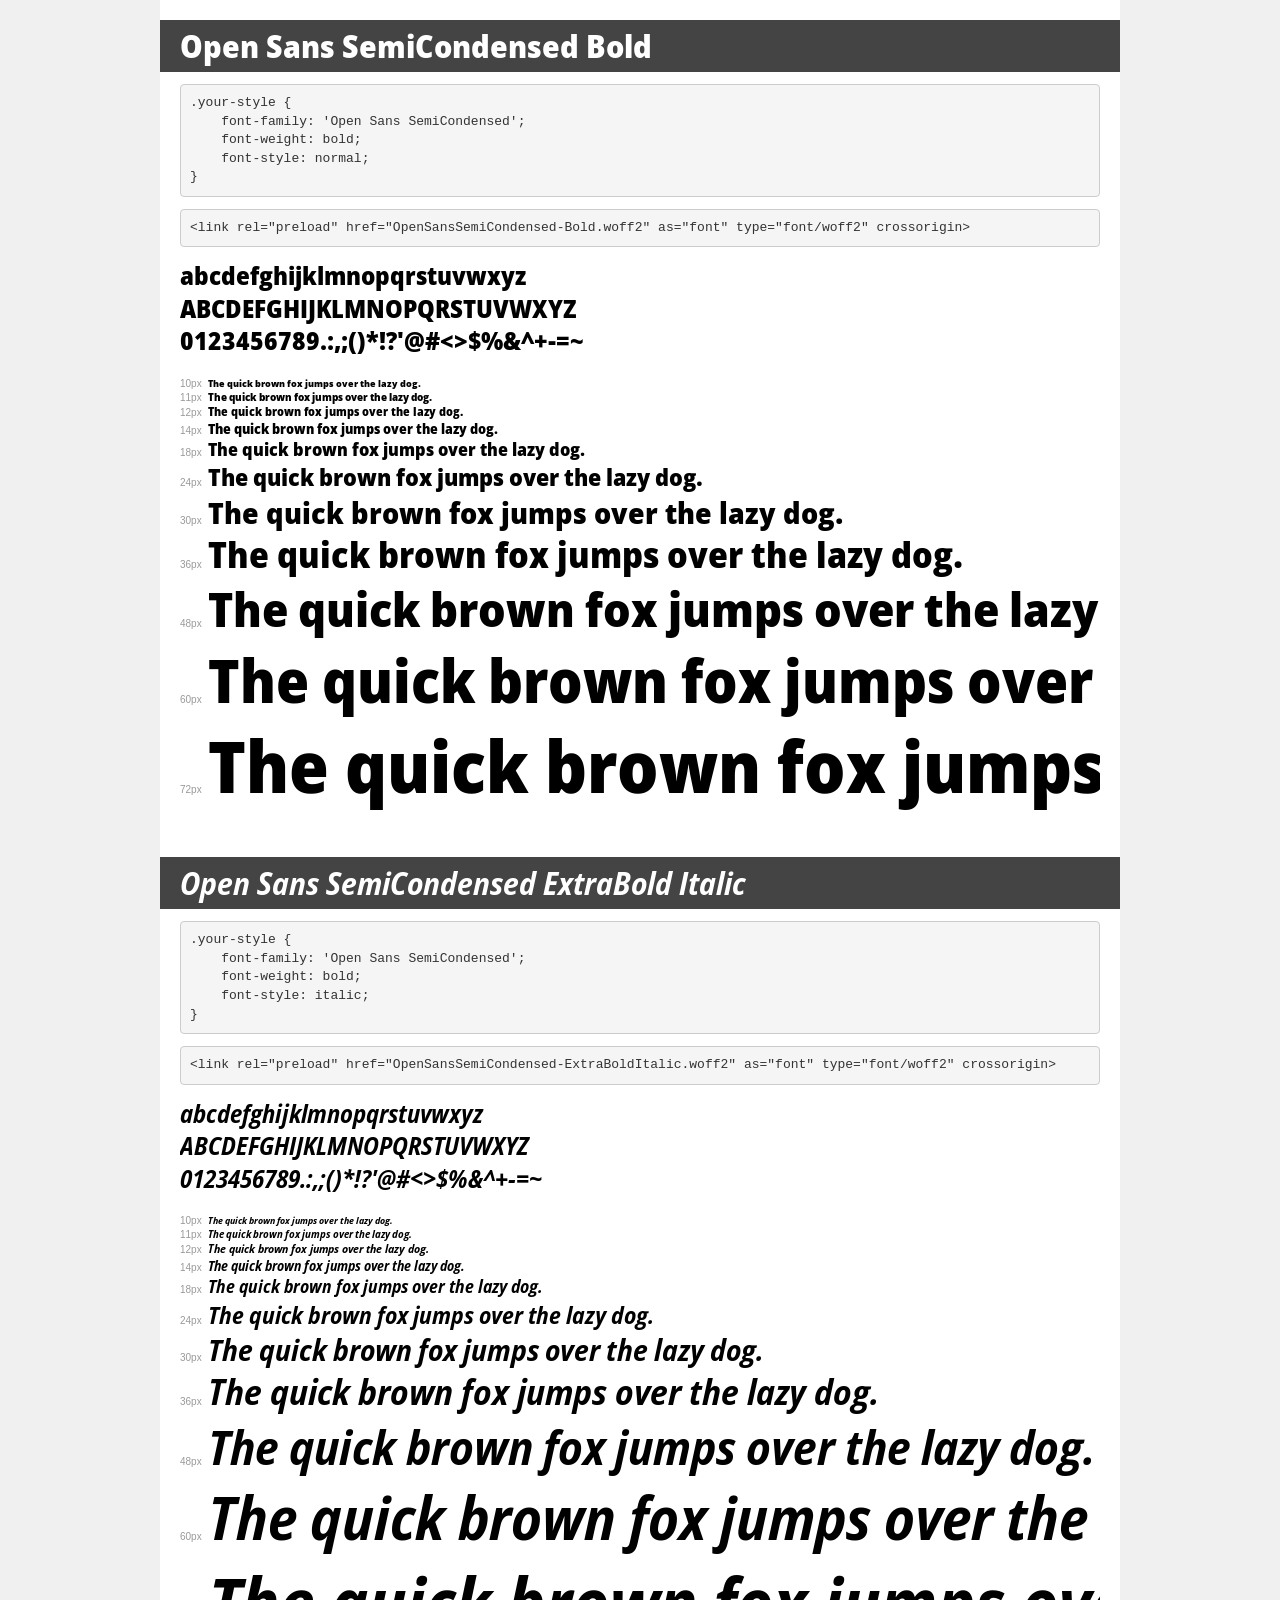
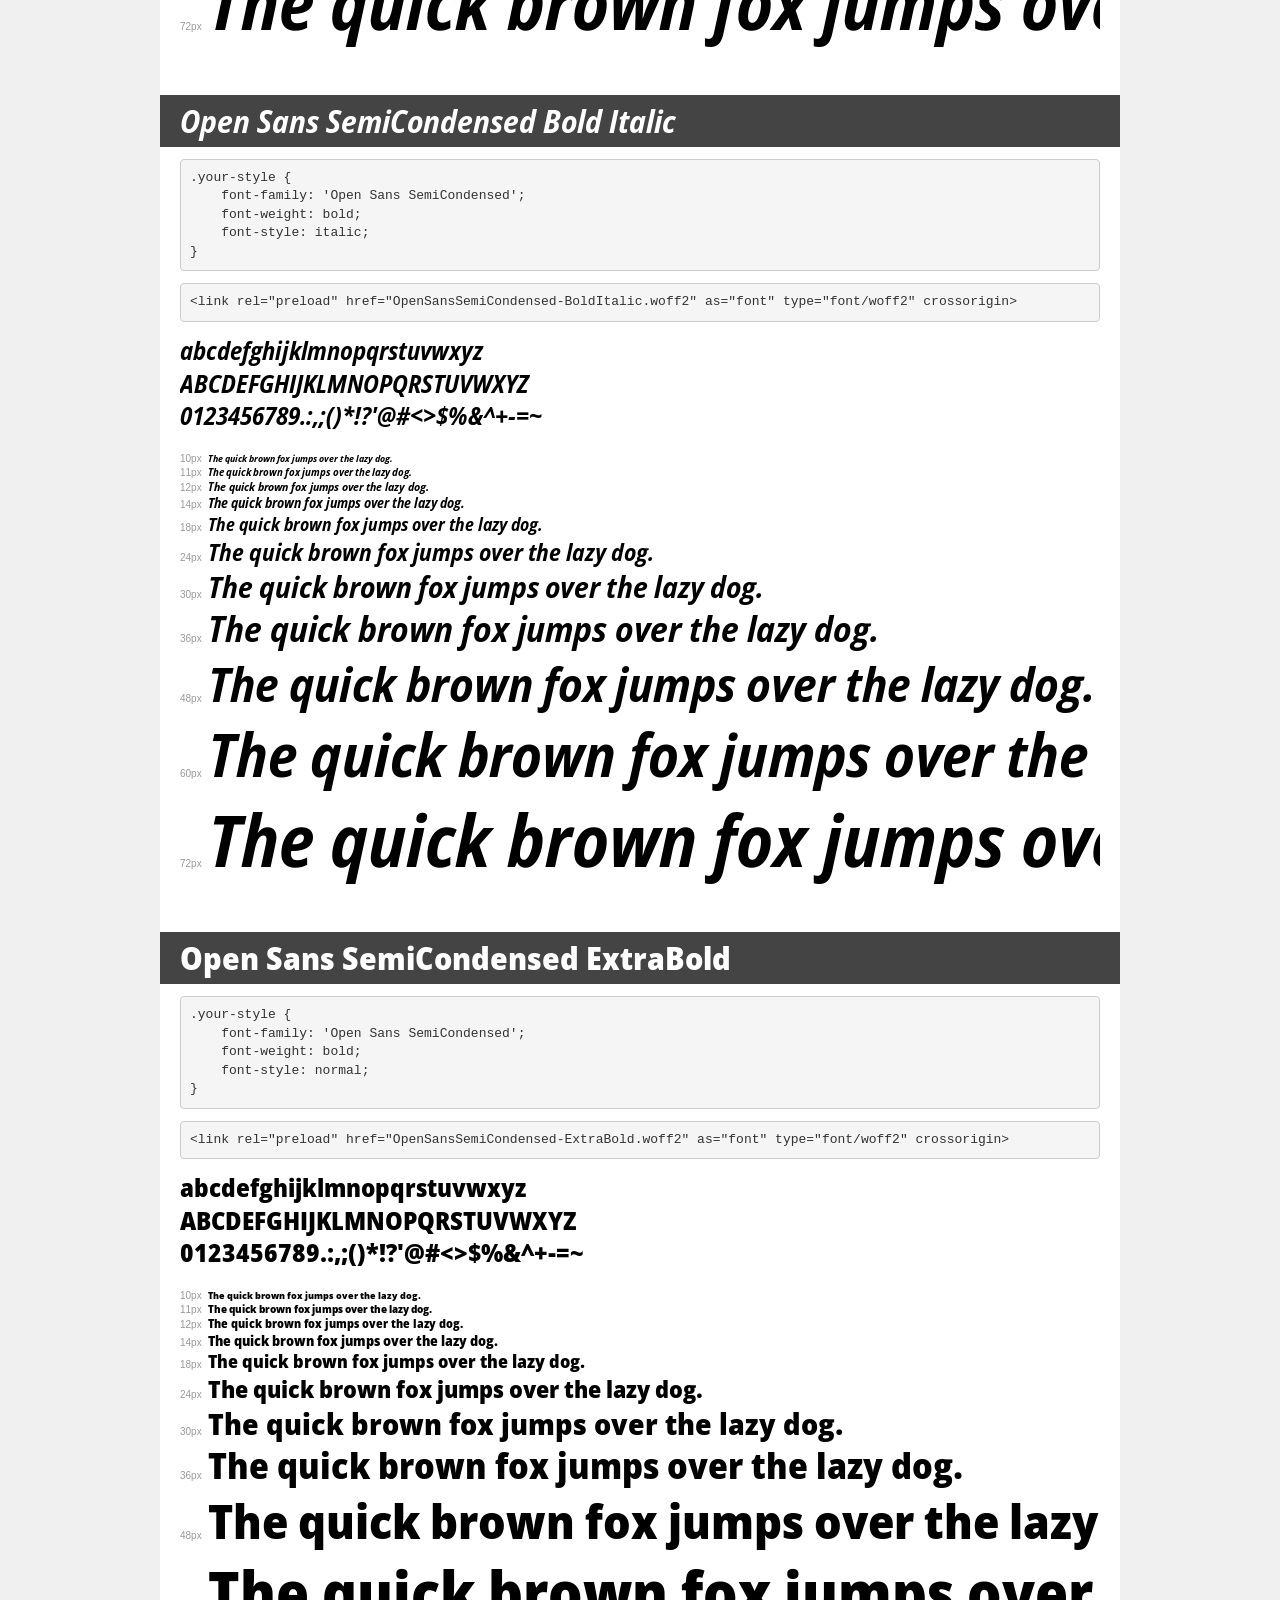
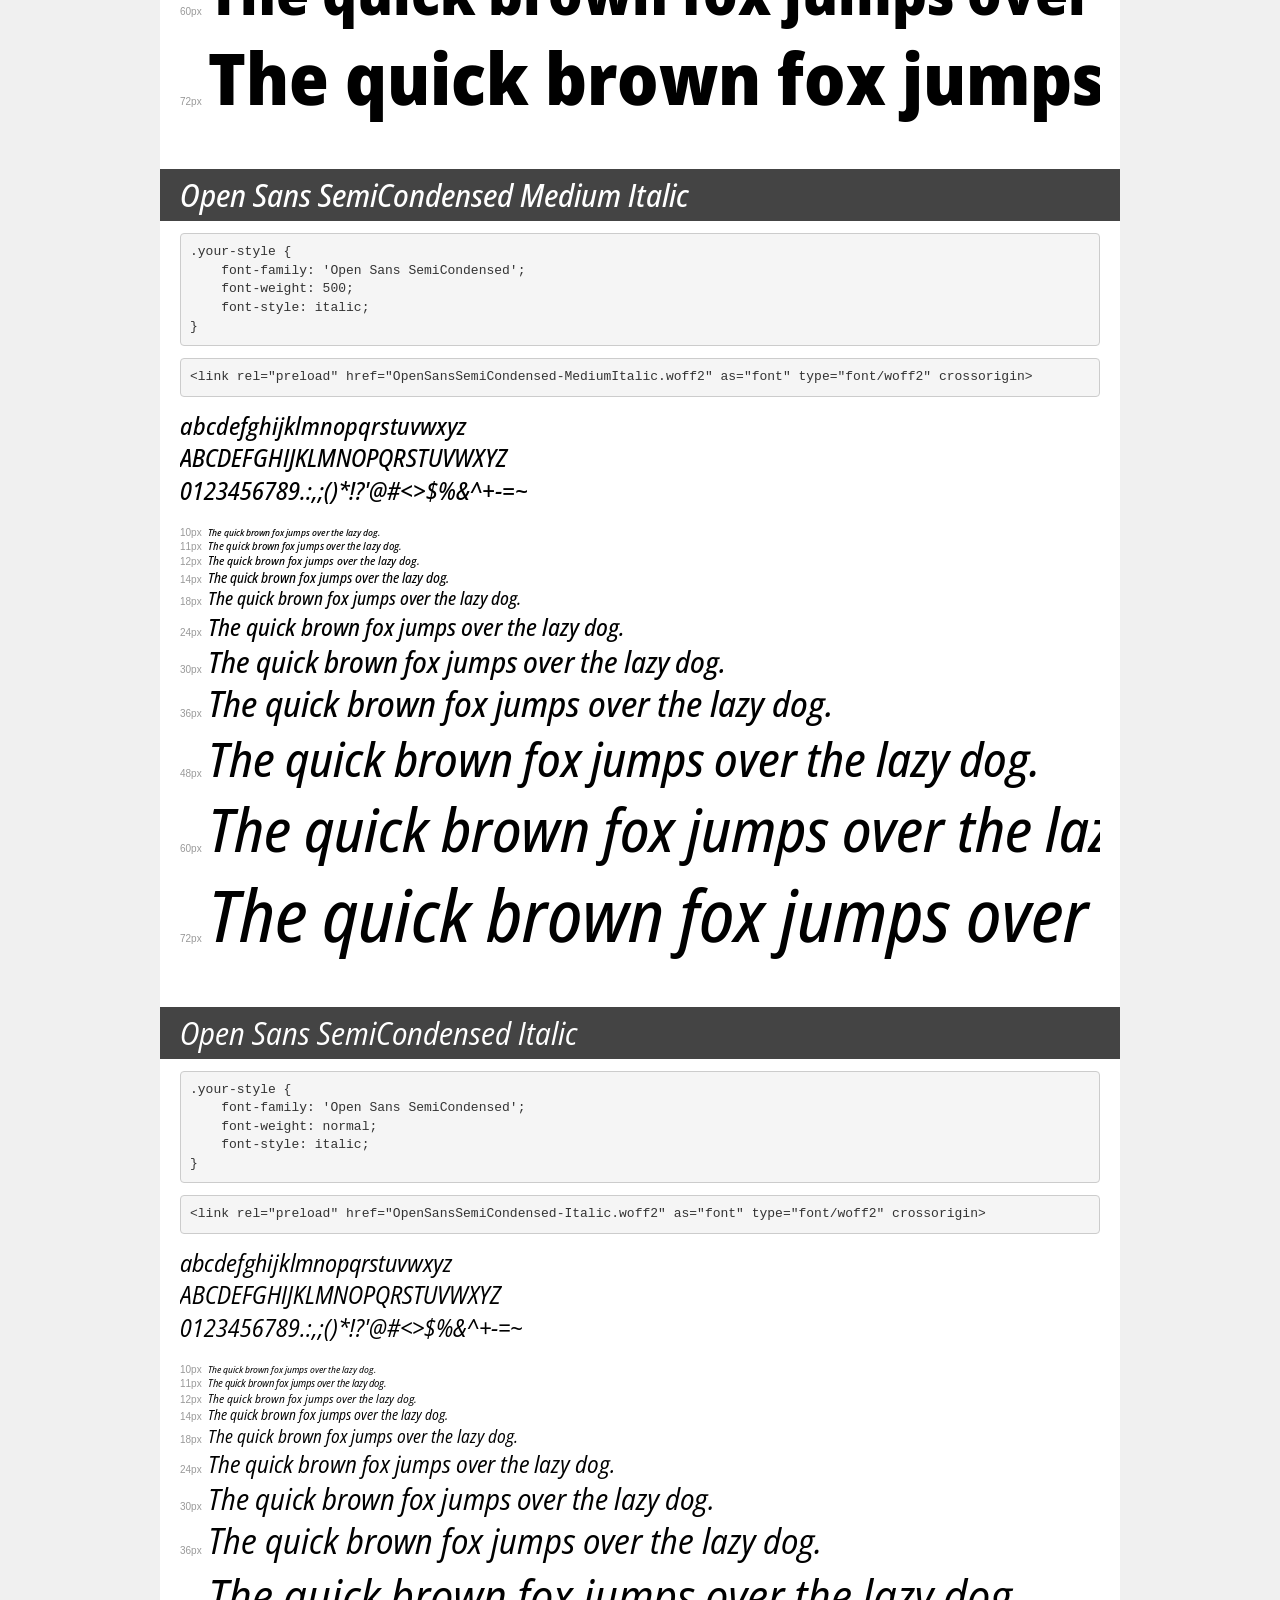
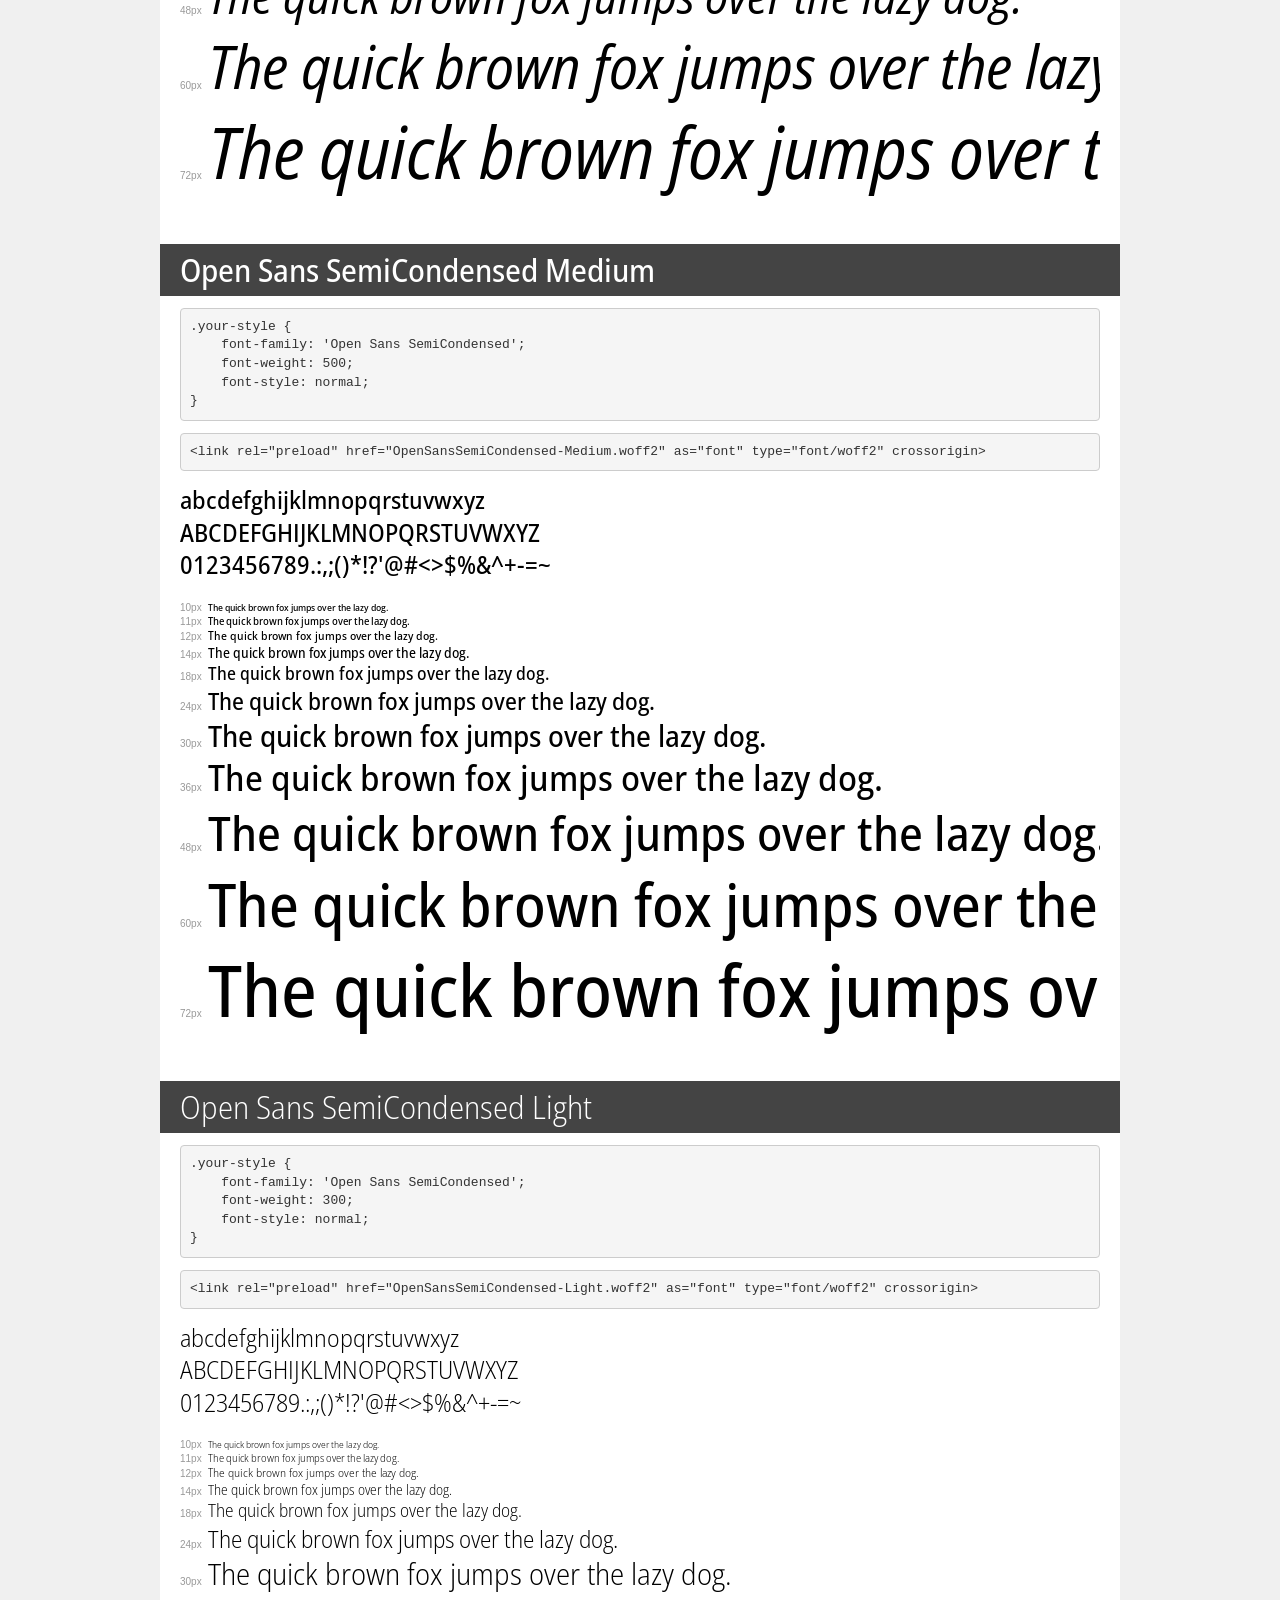
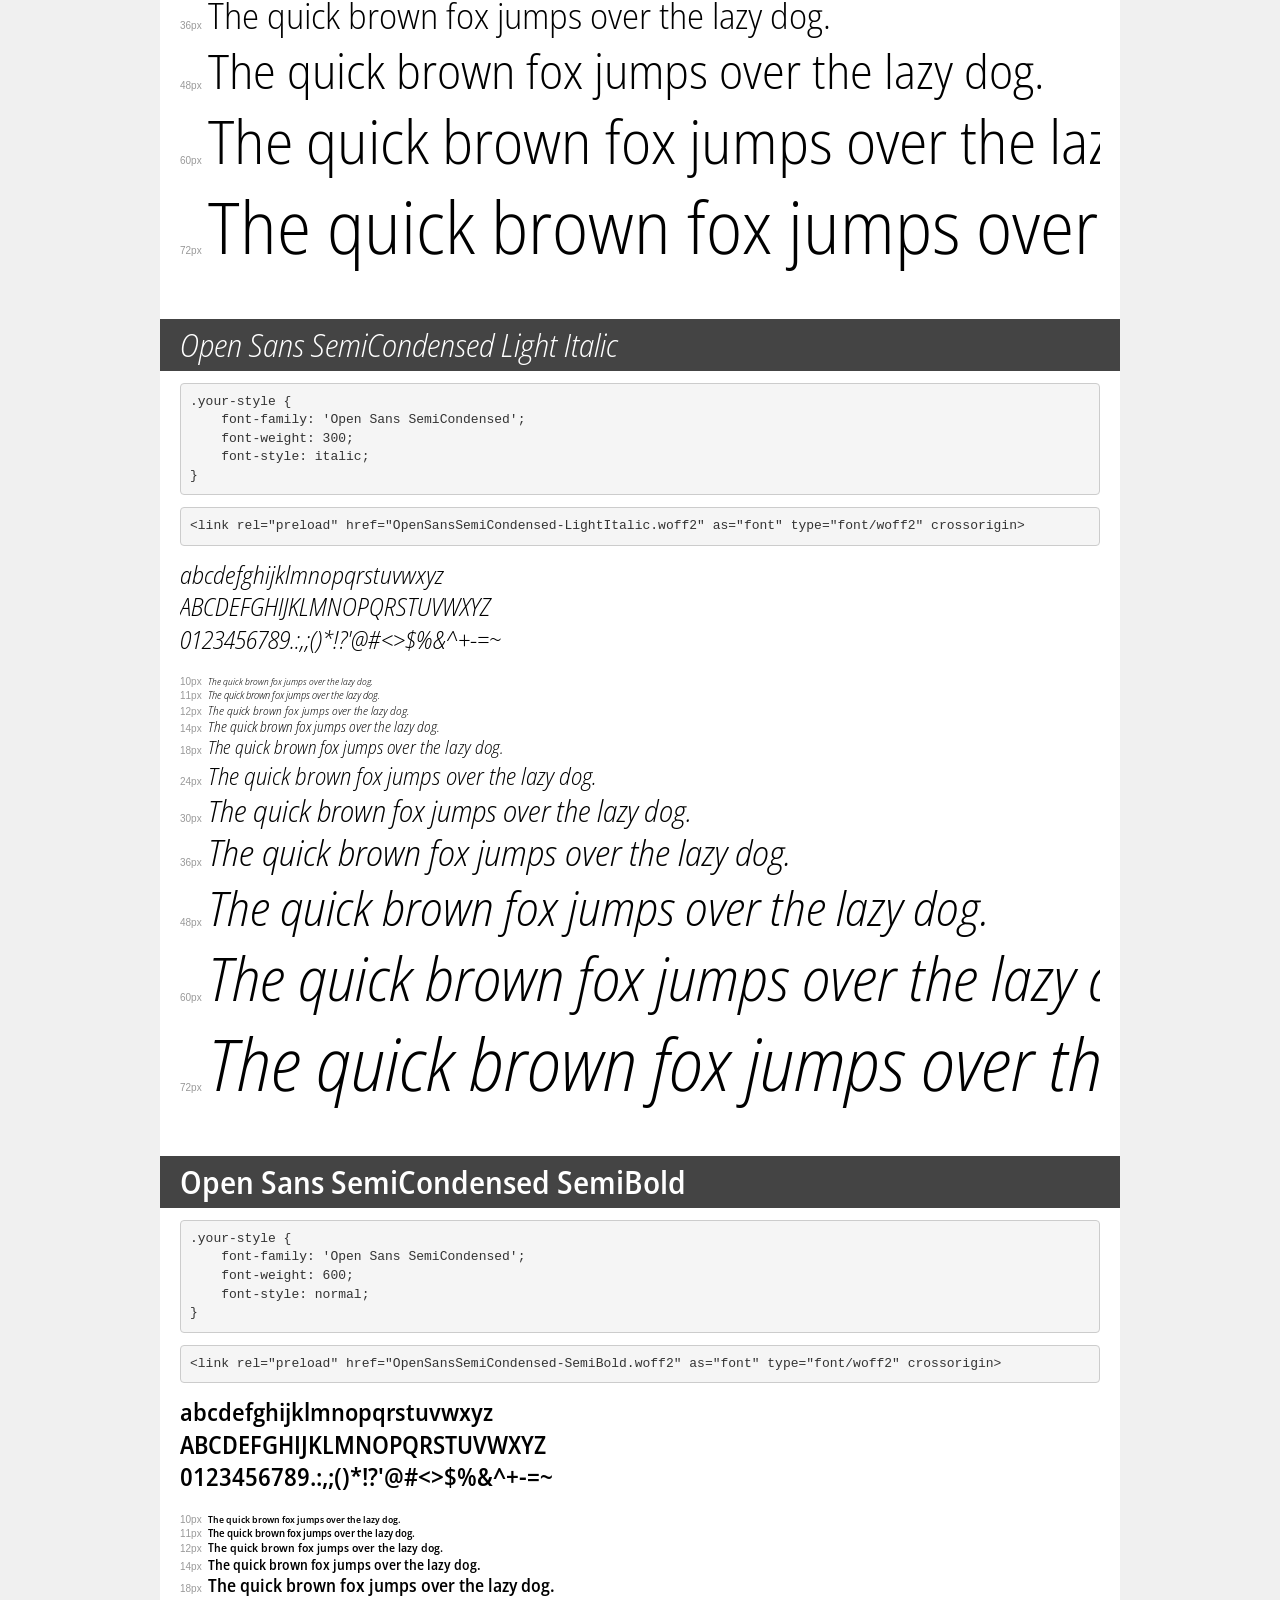
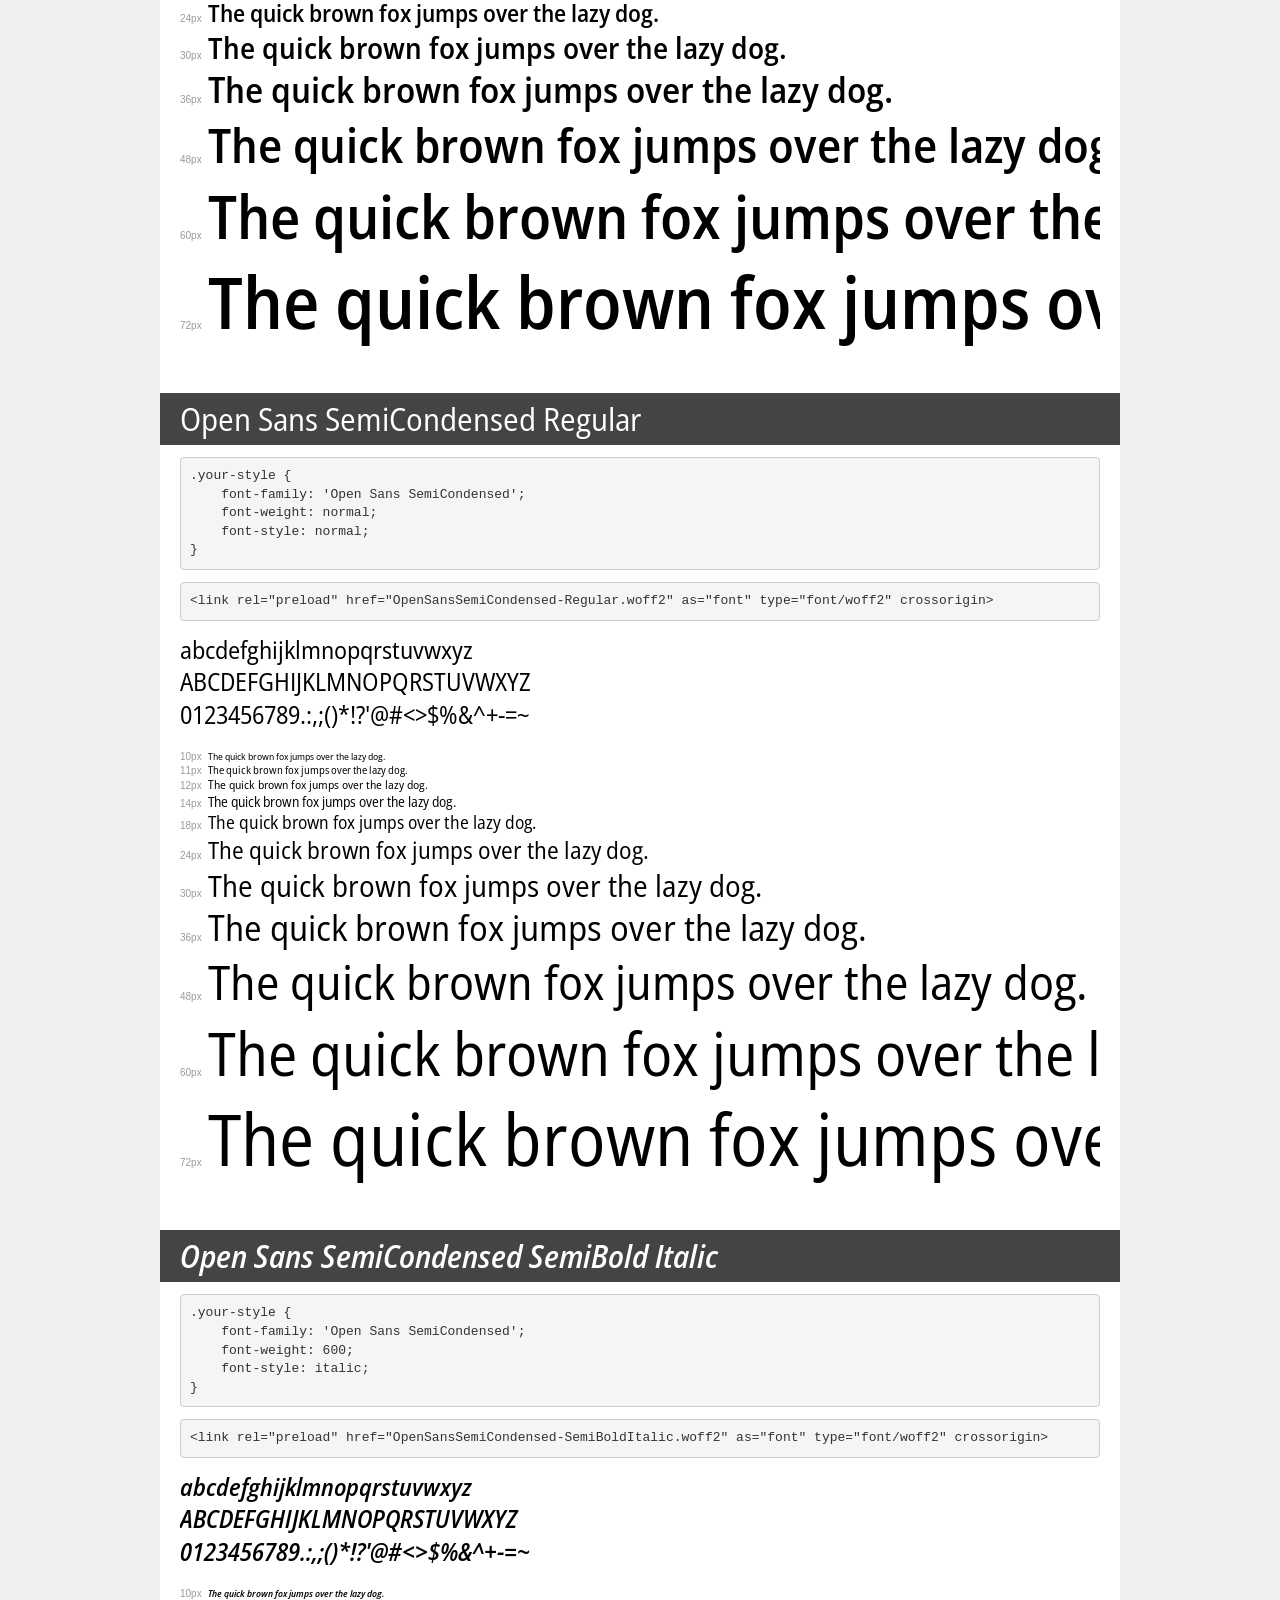
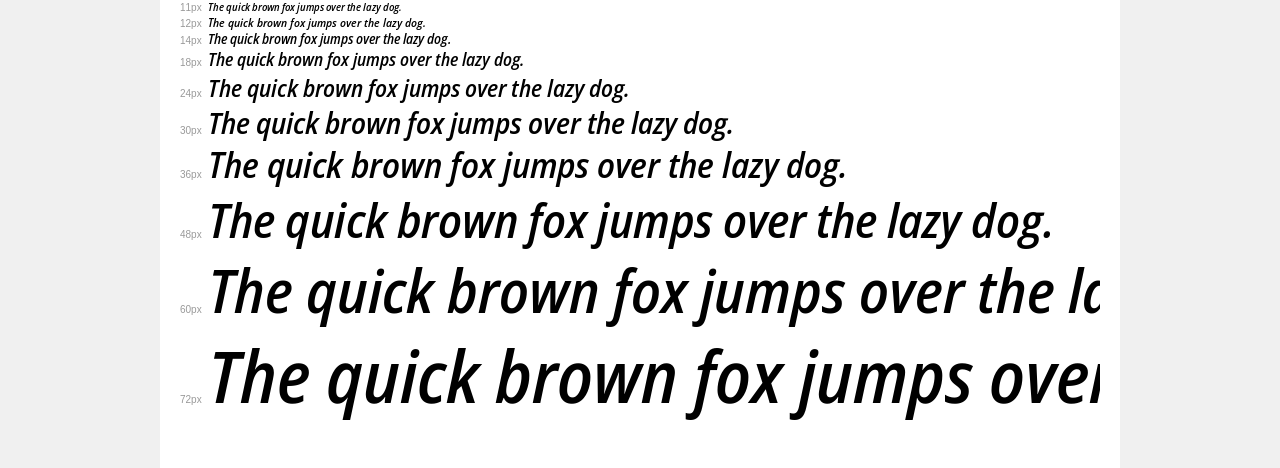
<file: fonts/Open-Sans-Full-Version/Open-Sans-Full-Version/Web Fonts/Open Sans Semi Condensed/demo.html>
<!DOCTYPE html>
<html lang="en">
<head>
    <meta charset="utf-8">
    <meta http-equiv="X-UA-Compatible" content="IE=edge">
    <meta name="viewport" content="width=device-width, initial-scale=1">
    <meta name="robots" content="noindex, noarchive">
    <meta name="format-detection" content="telephone=no">
    <title>Transfonter demo</title>
    <link href="stylesheet.css" rel="stylesheet">
    <style>
        /*
        http://meyerweb.com/eric/tools/css/reset/
        v2.0 | 20110126
        License: none (public domain)
        */
        html, body, div, span, applet, object, iframe,
        h1, h2, h3, h4, h5, h6, p, blockquote, pre,
        a, abbr, acronym, address, big, cite, code,
        del, dfn, em, img, ins, kbd, q, s, samp,
        small, strike, strong, sub, sup, tt, var,
        b, u, i, center,
        dl, dt, dd, ol, ul, li,
        fieldset, form, label, legend,
        table, caption, tbody, tfoot, thead, tr, th, td,
        article, aside, canvas, details, embed,
        figure, figcaption, footer, header, hgroup,
        menu, nav, output, ruby, section, summary,
        time, mark, audio, video {
            margin: 0;
            padding: 0;
            border: 0;
            font-size: 100%;
            font: inherit;
            vertical-align: baseline;
        }
        /* HTML5 display-role reset for older browsers */
        article, aside, details, figcaption, figure,
        footer, header, hgroup, menu, nav, section {
            display: block;
        }
        body {
            line-height: 1;
        }
        ol, ul {
            list-style: none;
        }
        blockquote, q {
            quotes: none;
        }
        blockquote:before, blockquote:after,
        q:before, q:after {
            content: '';
            content: none;
        }
        table {
            border-collapse: collapse;
            border-spacing: 0;
        }
        /* demo styles */
        body {
            background: #f0f0f0;
            color: #000;
        }
        .page {
            background: #fff;
            width: 920px;
            margin: 0 auto;
            padding: 20px 20px 0 20px;
            overflow: hidden;
        }
        .font-container {
            overflow-x: auto;
            overflow-y: hidden;
            margin-bottom: 40px;
            line-height: 1.3;
            white-space: nowrap;
            padding-bottom: 5px;
        }
        h1 {
            position: relative;
            background: #444;
            font-size: 32px;
            color: #fff;
            padding: 10px 20px;
            margin: 0 -20px 12px -20px;
        }
        .letters {
            font-size: 25px;
            margin-bottom: 20px;
        }
        .s10:before {
            content: '10px';
        }
        .s11:before {
            content: '11px';
        }
        .s12:before {
            content: '12px';
        }
        .s14:before {
            content: '14px';
        }
        .s18:before {
            content: '18px';
        }
        .s24:before {
            content: '24px';
        }
        .s30:before {
            content: '30px';
        }
        .s36:before {
            content: '36px';
        }
        .s48:before {
            content: '48px';
        }
        .s60:before {
            content: '60px';
        }
        .s72:before {
            content: '72px';
        }
        .s10:before, .s11:before, .s12:before, .s14:before,
        .s18:before, .s24:before, .s30:before, .s36:before,
        .s48:before, .s60:before, .s72:before {
            font-family: Arial, sans-serif;
            font-size: 10px;
            font-weight: normal;
            font-style: normal;
            color: #999;
            padding-right: 6px;
        }
        pre {
            display: block;
            padding: 9px;
            margin: 0 0 12px;
            font-family: Monaco, Menlo, Consolas, "Courier New", monospace;
            font-size: 13px;
            line-height: 1.428571429;
            color: #333;
            font-weight: normal;
            font-style: normal;
            background-color: #f5f5f5;
            border: 1px solid #ccc;
            overflow-x: auto;
            border-radius: 4px;
        }
        /* responsive */
        @media (max-width: 959px) {
            .page {
                width: auto;
                margin: 0;
            }
        }
    </style>
</head>
<body>
<div class="page">
    <div class="demo">
        <h1 style="font-family: 'Open Sans SemiCondensed'; font-weight: bold; font-style: normal;">Open Sans SemiCondensed Bold</h1>
        <pre title="Usage">.your-style {
    font-family: 'Open Sans SemiCondensed';
    font-weight: bold;
    font-style: normal;
}</pre>
        <pre title="Preload (optional)">
&lt;link rel=&quot;preload&quot; href=&quot;OpenSansSemiCondensed-Bold.woff2&quot; as=&quot;font&quot; type=&quot;font/woff2&quot; crossorigin&gt;</pre>
        <div class="font-container" style="font-family: 'Open Sans SemiCondensed'; font-weight: bold; font-style: normal;">
            <p class="letters">
                abcdefghijklmnopqrstuvwxyz<br>
ABCDEFGHIJKLMNOPQRSTUVWXYZ<br>
                0123456789.:,;()*!?'@#&lt;&gt;$%&^+-=~
            </p>
            <p class="s10" style="font-size: 10px;">The quick brown fox jumps over the lazy dog.</p>
            <p class="s11" style="font-size: 11px;">The quick brown fox jumps over the lazy dog.</p>
            <p class="s12" style="font-size: 12px;">The quick brown fox jumps over the lazy dog.</p>
            <p class="s14" style="font-size: 14px;">The quick brown fox jumps over the lazy dog.</p>
            <p class="s18" style="font-size: 18px;">The quick brown fox jumps over the lazy dog.</p>
            <p class="s24" style="font-size: 24px;">The quick brown fox jumps over the lazy dog.</p>
            <p class="s30" style="font-size: 30px;">The quick brown fox jumps over the lazy dog.</p>
            <p class="s36" style="font-size: 36px;">The quick brown fox jumps over the lazy dog.</p>
            <p class="s48" style="font-size: 48px;">The quick brown fox jumps over the lazy dog.</p>
            <p class="s60" style="font-size: 60px;">The quick brown fox jumps over the lazy dog.</p>
            <p class="s72" style="font-size: 72px;">The quick brown fox jumps over the lazy dog.</p>
        </div>
    </div>

    <div class="demo">
        <h1 style="font-family: 'Open Sans SemiCondensed'; font-weight: bold; font-style: italic;">Open Sans SemiCondensed ExtraBold Italic</h1>
        <pre title="Usage">.your-style {
    font-family: 'Open Sans SemiCondensed';
    font-weight: bold;
    font-style: italic;
}</pre>
        <pre title="Preload (optional)">
&lt;link rel=&quot;preload&quot; href=&quot;OpenSansSemiCondensed-ExtraBoldItalic.woff2&quot; as=&quot;font&quot; type=&quot;font/woff2&quot; crossorigin&gt;</pre>
        <div class="font-container" style="font-family: 'Open Sans SemiCondensed'; font-weight: bold; font-style: italic;">
            <p class="letters">
                abcdefghijklmnopqrstuvwxyz<br>
ABCDEFGHIJKLMNOPQRSTUVWXYZ<br>
                0123456789.:,;()*!?'@#&lt;&gt;$%&^+-=~
            </p>
            <p class="s10" style="font-size: 10px;">The quick brown fox jumps over the lazy dog.</p>
            <p class="s11" style="font-size: 11px;">The quick brown fox jumps over the lazy dog.</p>
            <p class="s12" style="font-size: 12px;">The quick brown fox jumps over the lazy dog.</p>
            <p class="s14" style="font-size: 14px;">The quick brown fox jumps over the lazy dog.</p>
            <p class="s18" style="font-size: 18px;">The quick brown fox jumps over the lazy dog.</p>
            <p class="s24" style="font-size: 24px;">The quick brown fox jumps over the lazy dog.</p>
            <p class="s30" style="font-size: 30px;">The quick brown fox jumps over the lazy dog.</p>
            <p class="s36" style="font-size: 36px;">The quick brown fox jumps over the lazy dog.</p>
            <p class="s48" style="font-size: 48px;">The quick brown fox jumps over the lazy dog.</p>
            <p class="s60" style="font-size: 60px;">The quick brown fox jumps over the lazy dog.</p>
            <p class="s72" style="font-size: 72px;">The quick brown fox jumps over the lazy dog.</p>
        </div>
    </div>

    <div class="demo">
        <h1 style="font-family: 'Open Sans SemiCondensed'; font-weight: bold; font-style: italic;">Open Sans SemiCondensed Bold Italic</h1>
        <pre title="Usage">.your-style {
    font-family: 'Open Sans SemiCondensed';
    font-weight: bold;
    font-style: italic;
}</pre>
        <pre title="Preload (optional)">
&lt;link rel=&quot;preload&quot; href=&quot;OpenSansSemiCondensed-BoldItalic.woff2&quot; as=&quot;font&quot; type=&quot;font/woff2&quot; crossorigin&gt;</pre>
        <div class="font-container" style="font-family: 'Open Sans SemiCondensed'; font-weight: bold; font-style: italic;">
            <p class="letters">
                abcdefghijklmnopqrstuvwxyz<br>
ABCDEFGHIJKLMNOPQRSTUVWXYZ<br>
                0123456789.:,;()*!?'@#&lt;&gt;$%&^+-=~
            </p>
            <p class="s10" style="font-size: 10px;">The quick brown fox jumps over the lazy dog.</p>
            <p class="s11" style="font-size: 11px;">The quick brown fox jumps over the lazy dog.</p>
            <p class="s12" style="font-size: 12px;">The quick brown fox jumps over the lazy dog.</p>
            <p class="s14" style="font-size: 14px;">The quick brown fox jumps over the lazy dog.</p>
            <p class="s18" style="font-size: 18px;">The quick brown fox jumps over the lazy dog.</p>
            <p class="s24" style="font-size: 24px;">The quick brown fox jumps over the lazy dog.</p>
            <p class="s30" style="font-size: 30px;">The quick brown fox jumps over the lazy dog.</p>
            <p class="s36" style="font-size: 36px;">The quick brown fox jumps over the lazy dog.</p>
            <p class="s48" style="font-size: 48px;">The quick brown fox jumps over the lazy dog.</p>
            <p class="s60" style="font-size: 60px;">The quick brown fox jumps over the lazy dog.</p>
            <p class="s72" style="font-size: 72px;">The quick brown fox jumps over the lazy dog.</p>
        </div>
    </div>

    <div class="demo">
        <h1 style="font-family: 'Open Sans SemiCondensed'; font-weight: bold; font-style: normal;">Open Sans SemiCondensed ExtraBold</h1>
        <pre title="Usage">.your-style {
    font-family: 'Open Sans SemiCondensed';
    font-weight: bold;
    font-style: normal;
}</pre>
        <pre title="Preload (optional)">
&lt;link rel=&quot;preload&quot; href=&quot;OpenSansSemiCondensed-ExtraBold.woff2&quot; as=&quot;font&quot; type=&quot;font/woff2&quot; crossorigin&gt;</pre>
        <div class="font-container" style="font-family: 'Open Sans SemiCondensed'; font-weight: bold; font-style: normal;">
            <p class="letters">
                abcdefghijklmnopqrstuvwxyz<br>
ABCDEFGHIJKLMNOPQRSTUVWXYZ<br>
                0123456789.:,;()*!?'@#&lt;&gt;$%&^+-=~
            </p>
            <p class="s10" style="font-size: 10px;">The quick brown fox jumps over the lazy dog.</p>
            <p class="s11" style="font-size: 11px;">The quick brown fox jumps over the lazy dog.</p>
            <p class="s12" style="font-size: 12px;">The quick brown fox jumps over the lazy dog.</p>
            <p class="s14" style="font-size: 14px;">The quick brown fox jumps over the lazy dog.</p>
            <p class="s18" style="font-size: 18px;">The quick brown fox jumps over the lazy dog.</p>
            <p class="s24" style="font-size: 24px;">The quick brown fox jumps over the lazy dog.</p>
            <p class="s30" style="font-size: 30px;">The quick brown fox jumps over the lazy dog.</p>
            <p class="s36" style="font-size: 36px;">The quick brown fox jumps over the lazy dog.</p>
            <p class="s48" style="font-size: 48px;">The quick brown fox jumps over the lazy dog.</p>
            <p class="s60" style="font-size: 60px;">The quick brown fox jumps over the lazy dog.</p>
            <p class="s72" style="font-size: 72px;">The quick brown fox jumps over the lazy dog.</p>
        </div>
    </div>

    <div class="demo">
        <h1 style="font-family: 'Open Sans SemiCondensed'; font-weight: 500; font-style: italic;">Open Sans SemiCondensed Medium Italic</h1>
        <pre title="Usage">.your-style {
    font-family: 'Open Sans SemiCondensed';
    font-weight: 500;
    font-style: italic;
}</pre>
        <pre title="Preload (optional)">
&lt;link rel=&quot;preload&quot; href=&quot;OpenSansSemiCondensed-MediumItalic.woff2&quot; as=&quot;font&quot; type=&quot;font/woff2&quot; crossorigin&gt;</pre>
        <div class="font-container" style="font-family: 'Open Sans SemiCondensed'; font-weight: 500; font-style: italic;">
            <p class="letters">
                abcdefghijklmnopqrstuvwxyz<br>
ABCDEFGHIJKLMNOPQRSTUVWXYZ<br>
                0123456789.:,;()*!?'@#&lt;&gt;$%&^+-=~
            </p>
            <p class="s10" style="font-size: 10px;">The quick brown fox jumps over the lazy dog.</p>
            <p class="s11" style="font-size: 11px;">The quick brown fox jumps over the lazy dog.</p>
            <p class="s12" style="font-size: 12px;">The quick brown fox jumps over the lazy dog.</p>
            <p class="s14" style="font-size: 14px;">The quick brown fox jumps over the lazy dog.</p>
            <p class="s18" style="font-size: 18px;">The quick brown fox jumps over the lazy dog.</p>
            <p class="s24" style="font-size: 24px;">The quick brown fox jumps over the lazy dog.</p>
            <p class="s30" style="font-size: 30px;">The quick brown fox jumps over the lazy dog.</p>
            <p class="s36" style="font-size: 36px;">The quick brown fox jumps over the lazy dog.</p>
            <p class="s48" style="font-size: 48px;">The quick brown fox jumps over the lazy dog.</p>
            <p class="s60" style="font-size: 60px;">The quick brown fox jumps over the lazy dog.</p>
            <p class="s72" style="font-size: 72px;">The quick brown fox jumps over the lazy dog.</p>
        </div>
    </div>

    <div class="demo">
        <h1 style="font-family: 'Open Sans SemiCondensed'; font-weight: normal; font-style: italic;">Open Sans SemiCondensed Italic</h1>
        <pre title="Usage">.your-style {
    font-family: 'Open Sans SemiCondensed';
    font-weight: normal;
    font-style: italic;
}</pre>
        <pre title="Preload (optional)">
&lt;link rel=&quot;preload&quot; href=&quot;OpenSansSemiCondensed-Italic.woff2&quot; as=&quot;font&quot; type=&quot;font/woff2&quot; crossorigin&gt;</pre>
        <div class="font-container" style="font-family: 'Open Sans SemiCondensed'; font-weight: normal; font-style: italic;">
            <p class="letters">
                abcdefghijklmnopqrstuvwxyz<br>
ABCDEFGHIJKLMNOPQRSTUVWXYZ<br>
                0123456789.:,;()*!?'@#&lt;&gt;$%&^+-=~
            </p>
            <p class="s10" style="font-size: 10px;">The quick brown fox jumps over the lazy dog.</p>
            <p class="s11" style="font-size: 11px;">The quick brown fox jumps over the lazy dog.</p>
            <p class="s12" style="font-size: 12px;">The quick brown fox jumps over the lazy dog.</p>
            <p class="s14" style="font-size: 14px;">The quick brown fox jumps over the lazy dog.</p>
            <p class="s18" style="font-size: 18px;">The quick brown fox jumps over the lazy dog.</p>
            <p class="s24" style="font-size: 24px;">The quick brown fox jumps over the lazy dog.</p>
            <p class="s30" style="font-size: 30px;">The quick brown fox jumps over the lazy dog.</p>
            <p class="s36" style="font-size: 36px;">The quick brown fox jumps over the lazy dog.</p>
            <p class="s48" style="font-size: 48px;">The quick brown fox jumps over the lazy dog.</p>
            <p class="s60" style="font-size: 60px;">The quick brown fox jumps over the lazy dog.</p>
            <p class="s72" style="font-size: 72px;">The quick brown fox jumps over the lazy dog.</p>
        </div>
    </div>

    <div class="demo">
        <h1 style="font-family: 'Open Sans SemiCondensed'; font-weight: 500; font-style: normal;">Open Sans SemiCondensed Medium</h1>
        <pre title="Usage">.your-style {
    font-family: 'Open Sans SemiCondensed';
    font-weight: 500;
    font-style: normal;
}</pre>
        <pre title="Preload (optional)">
&lt;link rel=&quot;preload&quot; href=&quot;OpenSansSemiCondensed-Medium.woff2&quot; as=&quot;font&quot; type=&quot;font/woff2&quot; crossorigin&gt;</pre>
        <div class="font-container" style="font-family: 'Open Sans SemiCondensed'; font-weight: 500; font-style: normal;">
            <p class="letters">
                abcdefghijklmnopqrstuvwxyz<br>
ABCDEFGHIJKLMNOPQRSTUVWXYZ<br>
                0123456789.:,;()*!?'@#&lt;&gt;$%&^+-=~
            </p>
            <p class="s10" style="font-size: 10px;">The quick brown fox jumps over the lazy dog.</p>
            <p class="s11" style="font-size: 11px;">The quick brown fox jumps over the lazy dog.</p>
            <p class="s12" style="font-size: 12px;">The quick brown fox jumps over the lazy dog.</p>
            <p class="s14" style="font-size: 14px;">The quick brown fox jumps over the lazy dog.</p>
            <p class="s18" style="font-size: 18px;">The quick brown fox jumps over the lazy dog.</p>
            <p class="s24" style="font-size: 24px;">The quick brown fox jumps over the lazy dog.</p>
            <p class="s30" style="font-size: 30px;">The quick brown fox jumps over the lazy dog.</p>
            <p class="s36" style="font-size: 36px;">The quick brown fox jumps over the lazy dog.</p>
            <p class="s48" style="font-size: 48px;">The quick brown fox jumps over the lazy dog.</p>
            <p class="s60" style="font-size: 60px;">The quick brown fox jumps over the lazy dog.</p>
            <p class="s72" style="font-size: 72px;">The quick brown fox jumps over the lazy dog.</p>
        </div>
    </div>

    <div class="demo">
        <h1 style="font-family: 'Open Sans SemiCondensed'; font-weight: 300; font-style: normal;">Open Sans SemiCondensed Light</h1>
        <pre title="Usage">.your-style {
    font-family: 'Open Sans SemiCondensed';
    font-weight: 300;
    font-style: normal;
}</pre>
        <pre title="Preload (optional)">
&lt;link rel=&quot;preload&quot; href=&quot;OpenSansSemiCondensed-Light.woff2&quot; as=&quot;font&quot; type=&quot;font/woff2&quot; crossorigin&gt;</pre>
        <div class="font-container" style="font-family: 'Open Sans SemiCondensed'; font-weight: 300; font-style: normal;">
            <p class="letters">
                abcdefghijklmnopqrstuvwxyz<br>
ABCDEFGHIJKLMNOPQRSTUVWXYZ<br>
                0123456789.:,;()*!?'@#&lt;&gt;$%&^+-=~
            </p>
            <p class="s10" style="font-size: 10px;">The quick brown fox jumps over the lazy dog.</p>
            <p class="s11" style="font-size: 11px;">The quick brown fox jumps over the lazy dog.</p>
            <p class="s12" style="font-size: 12px;">The quick brown fox jumps over the lazy dog.</p>
            <p class="s14" style="font-size: 14px;">The quick brown fox jumps over the lazy dog.</p>
            <p class="s18" style="font-size: 18px;">The quick brown fox jumps over the lazy dog.</p>
            <p class="s24" style="font-size: 24px;">The quick brown fox jumps over the lazy dog.</p>
            <p class="s30" style="font-size: 30px;">The quick brown fox jumps over the lazy dog.</p>
            <p class="s36" style="font-size: 36px;">The quick brown fox jumps over the lazy dog.</p>
            <p class="s48" style="font-size: 48px;">The quick brown fox jumps over the lazy dog.</p>
            <p class="s60" style="font-size: 60px;">The quick brown fox jumps over the lazy dog.</p>
            <p class="s72" style="font-size: 72px;">The quick brown fox jumps over the lazy dog.</p>
        </div>
    </div>

    <div class="demo">
        <h1 style="font-family: 'Open Sans SemiCondensed'; font-weight: 300; font-style: italic;">Open Sans SemiCondensed Light Italic</h1>
        <pre title="Usage">.your-style {
    font-family: 'Open Sans SemiCondensed';
    font-weight: 300;
    font-style: italic;
}</pre>
        <pre title="Preload (optional)">
&lt;link rel=&quot;preload&quot; href=&quot;OpenSansSemiCondensed-LightItalic.woff2&quot; as=&quot;font&quot; type=&quot;font/woff2&quot; crossorigin&gt;</pre>
        <div class="font-container" style="font-family: 'Open Sans SemiCondensed'; font-weight: 300; font-style: italic;">
            <p class="letters">
                abcdefghijklmnopqrstuvwxyz<br>
ABCDEFGHIJKLMNOPQRSTUVWXYZ<br>
                0123456789.:,;()*!?'@#&lt;&gt;$%&^+-=~
            </p>
            <p class="s10" style="font-size: 10px;">The quick brown fox jumps over the lazy dog.</p>
            <p class="s11" style="font-size: 11px;">The quick brown fox jumps over the lazy dog.</p>
            <p class="s12" style="font-size: 12px;">The quick brown fox jumps over the lazy dog.</p>
            <p class="s14" style="font-size: 14px;">The quick brown fox jumps over the lazy dog.</p>
            <p class="s18" style="font-size: 18px;">The quick brown fox jumps over the lazy dog.</p>
            <p class="s24" style="font-size: 24px;">The quick brown fox jumps over the lazy dog.</p>
            <p class="s30" style="font-size: 30px;">The quick brown fox jumps over the lazy dog.</p>
            <p class="s36" style="font-size: 36px;">The quick brown fox jumps over the lazy dog.</p>
            <p class="s48" style="font-size: 48px;">The quick brown fox jumps over the lazy dog.</p>
            <p class="s60" style="font-size: 60px;">The quick brown fox jumps over the lazy dog.</p>
            <p class="s72" style="font-size: 72px;">The quick brown fox jumps over the lazy dog.</p>
        </div>
    </div>

    <div class="demo">
        <h1 style="font-family: 'Open Sans SemiCondensed'; font-weight: 600; font-style: normal;">Open Sans SemiCondensed SemiBold</h1>
        <pre title="Usage">.your-style {
    font-family: 'Open Sans SemiCondensed';
    font-weight: 600;
    font-style: normal;
}</pre>
        <pre title="Preload (optional)">
&lt;link rel=&quot;preload&quot; href=&quot;OpenSansSemiCondensed-SemiBold.woff2&quot; as=&quot;font&quot; type=&quot;font/woff2&quot; crossorigin&gt;</pre>
        <div class="font-container" style="font-family: 'Open Sans SemiCondensed'; font-weight: 600; font-style: normal;">
            <p class="letters">
                abcdefghijklmnopqrstuvwxyz<br>
ABCDEFGHIJKLMNOPQRSTUVWXYZ<br>
                0123456789.:,;()*!?'@#&lt;&gt;$%&^+-=~
            </p>
            <p class="s10" style="font-size: 10px;">The quick brown fox jumps over the lazy dog.</p>
            <p class="s11" style="font-size: 11px;">The quick brown fox jumps over the lazy dog.</p>
            <p class="s12" style="font-size: 12px;">The quick brown fox jumps over the lazy dog.</p>
            <p class="s14" style="font-size: 14px;">The quick brown fox jumps over the lazy dog.</p>
            <p class="s18" style="font-size: 18px;">The quick brown fox jumps over the lazy dog.</p>
            <p class="s24" style="font-size: 24px;">The quick brown fox jumps over the lazy dog.</p>
            <p class="s30" style="font-size: 30px;">The quick brown fox jumps over the lazy dog.</p>
            <p class="s36" style="font-size: 36px;">The quick brown fox jumps over the lazy dog.</p>
            <p class="s48" style="font-size: 48px;">The quick brown fox jumps over the lazy dog.</p>
            <p class="s60" style="font-size: 60px;">The quick brown fox jumps over the lazy dog.</p>
            <p class="s72" style="font-size: 72px;">The quick brown fox jumps over the lazy dog.</p>
        </div>
    </div>

    <div class="demo">
        <h1 style="font-family: 'Open Sans SemiCondensed'; font-weight: normal; font-style: normal;">Open Sans SemiCondensed Regular</h1>
        <pre title="Usage">.your-style {
    font-family: 'Open Sans SemiCondensed';
    font-weight: normal;
    font-style: normal;
}</pre>
        <pre title="Preload (optional)">
&lt;link rel=&quot;preload&quot; href=&quot;OpenSansSemiCondensed-Regular.woff2&quot; as=&quot;font&quot; type=&quot;font/woff2&quot; crossorigin&gt;</pre>
        <div class="font-container" style="font-family: 'Open Sans SemiCondensed'; font-weight: normal; font-style: normal;">
            <p class="letters">
                abcdefghijklmnopqrstuvwxyz<br>
ABCDEFGHIJKLMNOPQRSTUVWXYZ<br>
                0123456789.:,;()*!?'@#&lt;&gt;$%&^+-=~
            </p>
            <p class="s10" style="font-size: 10px;">The quick brown fox jumps over the lazy dog.</p>
            <p class="s11" style="font-size: 11px;">The quick brown fox jumps over the lazy dog.</p>
            <p class="s12" style="font-size: 12px;">The quick brown fox jumps over the lazy dog.</p>
            <p class="s14" style="font-size: 14px;">The quick brown fox jumps over the lazy dog.</p>
            <p class="s18" style="font-size: 18px;">The quick brown fox jumps over the lazy dog.</p>
            <p class="s24" style="font-size: 24px;">The quick brown fox jumps over the lazy dog.</p>
            <p class="s30" style="font-size: 30px;">The quick brown fox jumps over the lazy dog.</p>
            <p class="s36" style="font-size: 36px;">The quick brown fox jumps over the lazy dog.</p>
            <p class="s48" style="font-size: 48px;">The quick brown fox jumps over the lazy dog.</p>
            <p class="s60" style="font-size: 60px;">The quick brown fox jumps over the lazy dog.</p>
            <p class="s72" style="font-size: 72px;">The quick brown fox jumps over the lazy dog.</p>
        </div>
    </div>

    <div class="demo">
        <h1 style="font-family: 'Open Sans SemiCondensed'; font-weight: 600; font-style: italic;">Open Sans SemiCondensed SemiBold Italic</h1>
        <pre title="Usage">.your-style {
    font-family: 'Open Sans SemiCondensed';
    font-weight: 600;
    font-style: italic;
}</pre>
        <pre title="Preload (optional)">
&lt;link rel=&quot;preload&quot; href=&quot;OpenSansSemiCondensed-SemiBoldItalic.woff2&quot; as=&quot;font&quot; type=&quot;font/woff2&quot; crossorigin&gt;</pre>
        <div class="font-container" style="font-family: 'Open Sans SemiCondensed'; font-weight: 600; font-style: italic;">
            <p class="letters">
                abcdefghijklmnopqrstuvwxyz<br>
ABCDEFGHIJKLMNOPQRSTUVWXYZ<br>
                0123456789.:,;()*!?'@#&lt;&gt;$%&^+-=~
            </p>
            <p class="s10" style="font-size: 10px;">The quick brown fox jumps over the lazy dog.</p>
            <p class="s11" style="font-size: 11px;">The quick brown fox jumps over the lazy dog.</p>
            <p class="s12" style="font-size: 12px;">The quick brown fox jumps over the lazy dog.</p>
            <p class="s14" style="font-size: 14px;">The quick brown fox jumps over the lazy dog.</p>
            <p class="s18" style="font-size: 18px;">The quick brown fox jumps over the lazy dog.</p>
            <p class="s24" style="font-size: 24px;">The quick brown fox jumps over the lazy dog.</p>
            <p class="s30" style="font-size: 30px;">The quick brown fox jumps over the lazy dog.</p>
            <p class="s36" style="font-size: 36px;">The quick brown fox jumps over the lazy dog.</p>
            <p class="s48" style="font-size: 48px;">The quick brown fox jumps over the lazy dog.</p>
            <p class="s60" style="font-size: 60px;">The quick brown fox jumps over the lazy dog.</p>
            <p class="s72" style="font-size: 72px;">The quick brown fox jumps over the lazy dog.</p>
        </div>
    </div>

</div>
</body>
</html>
</file>
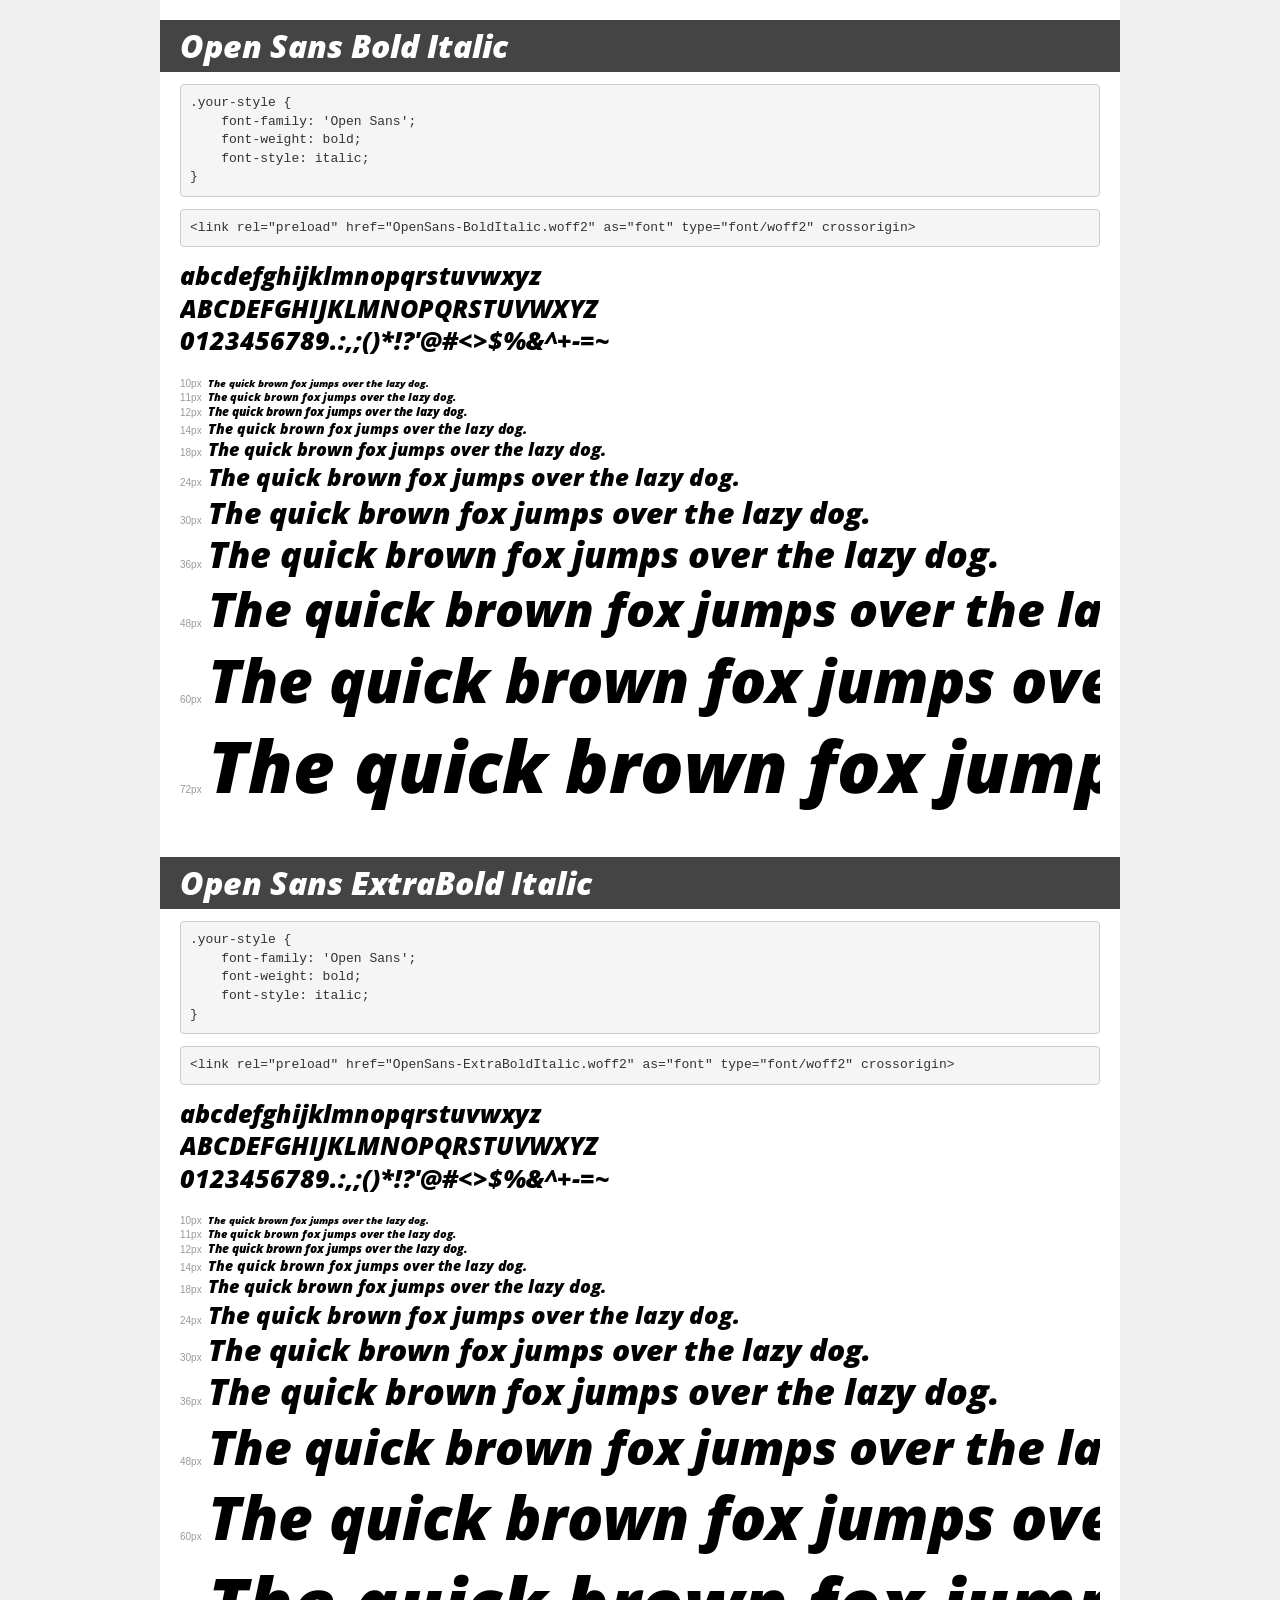
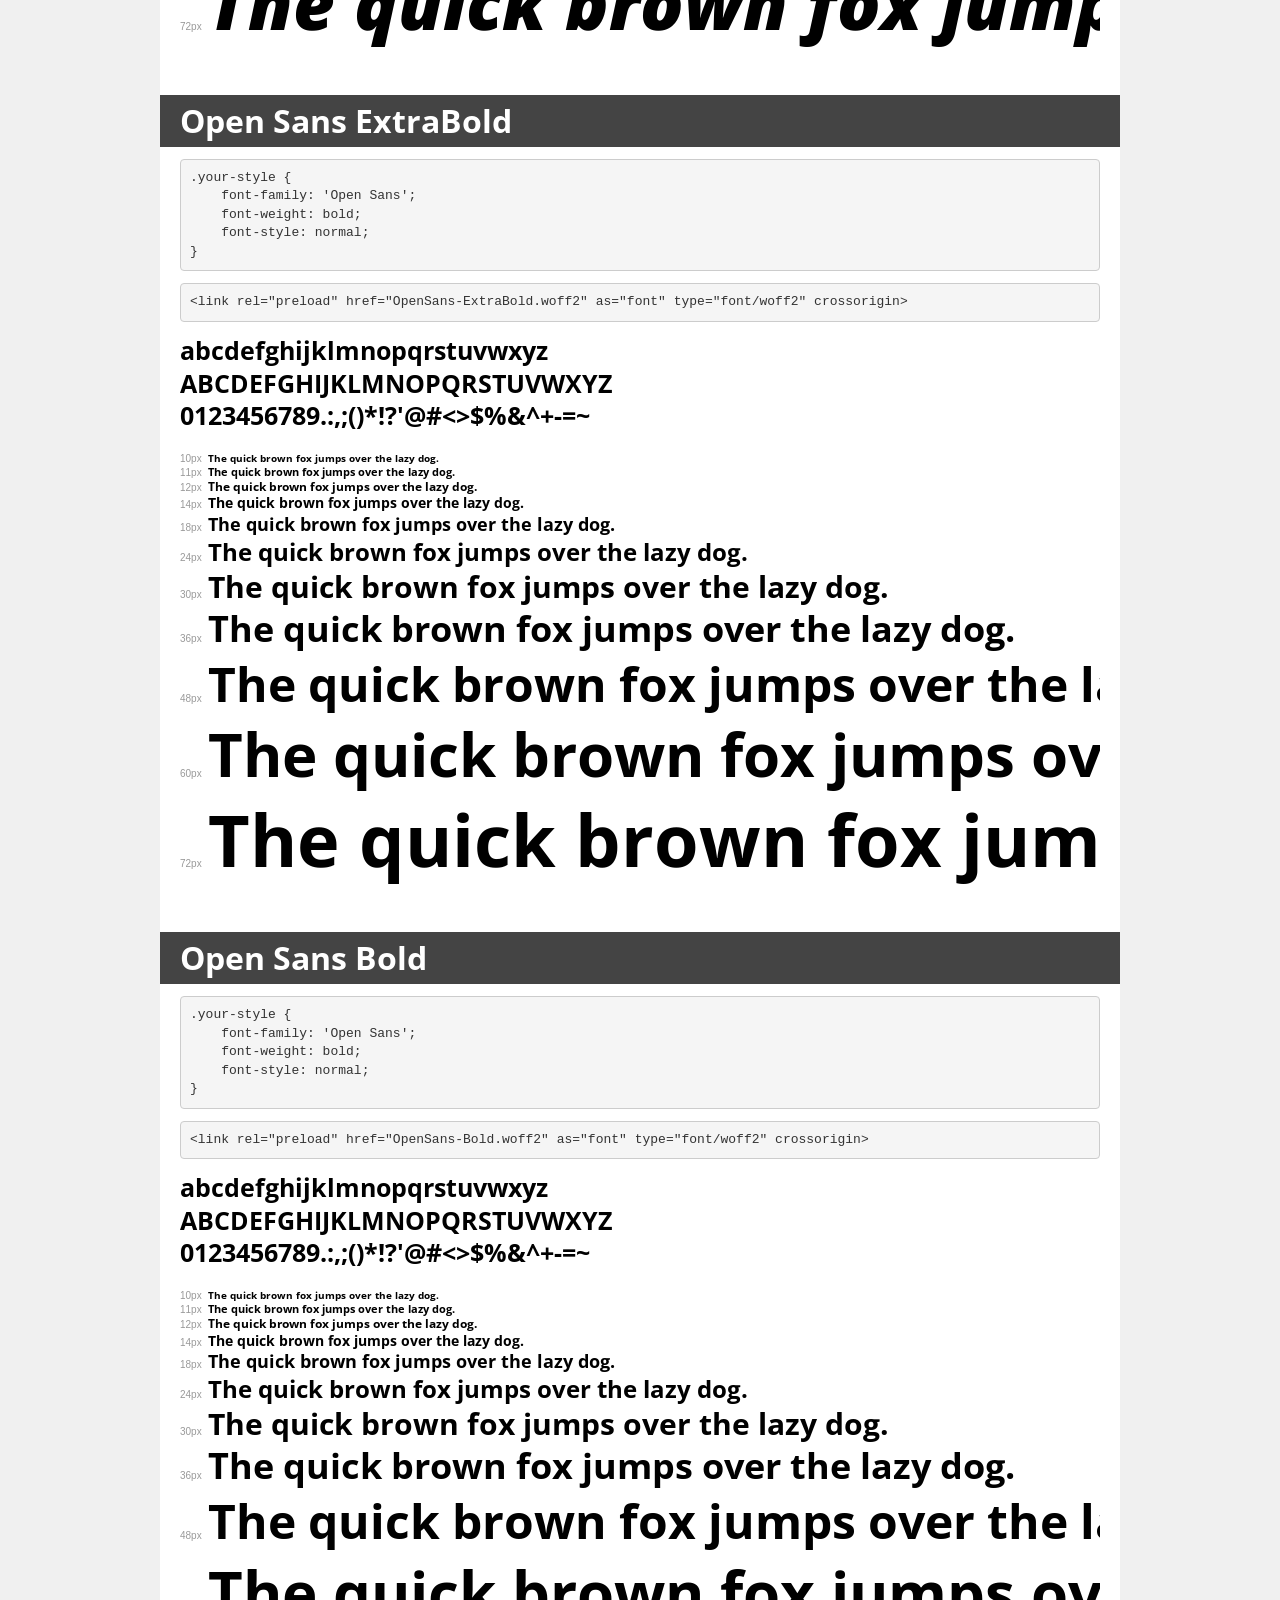
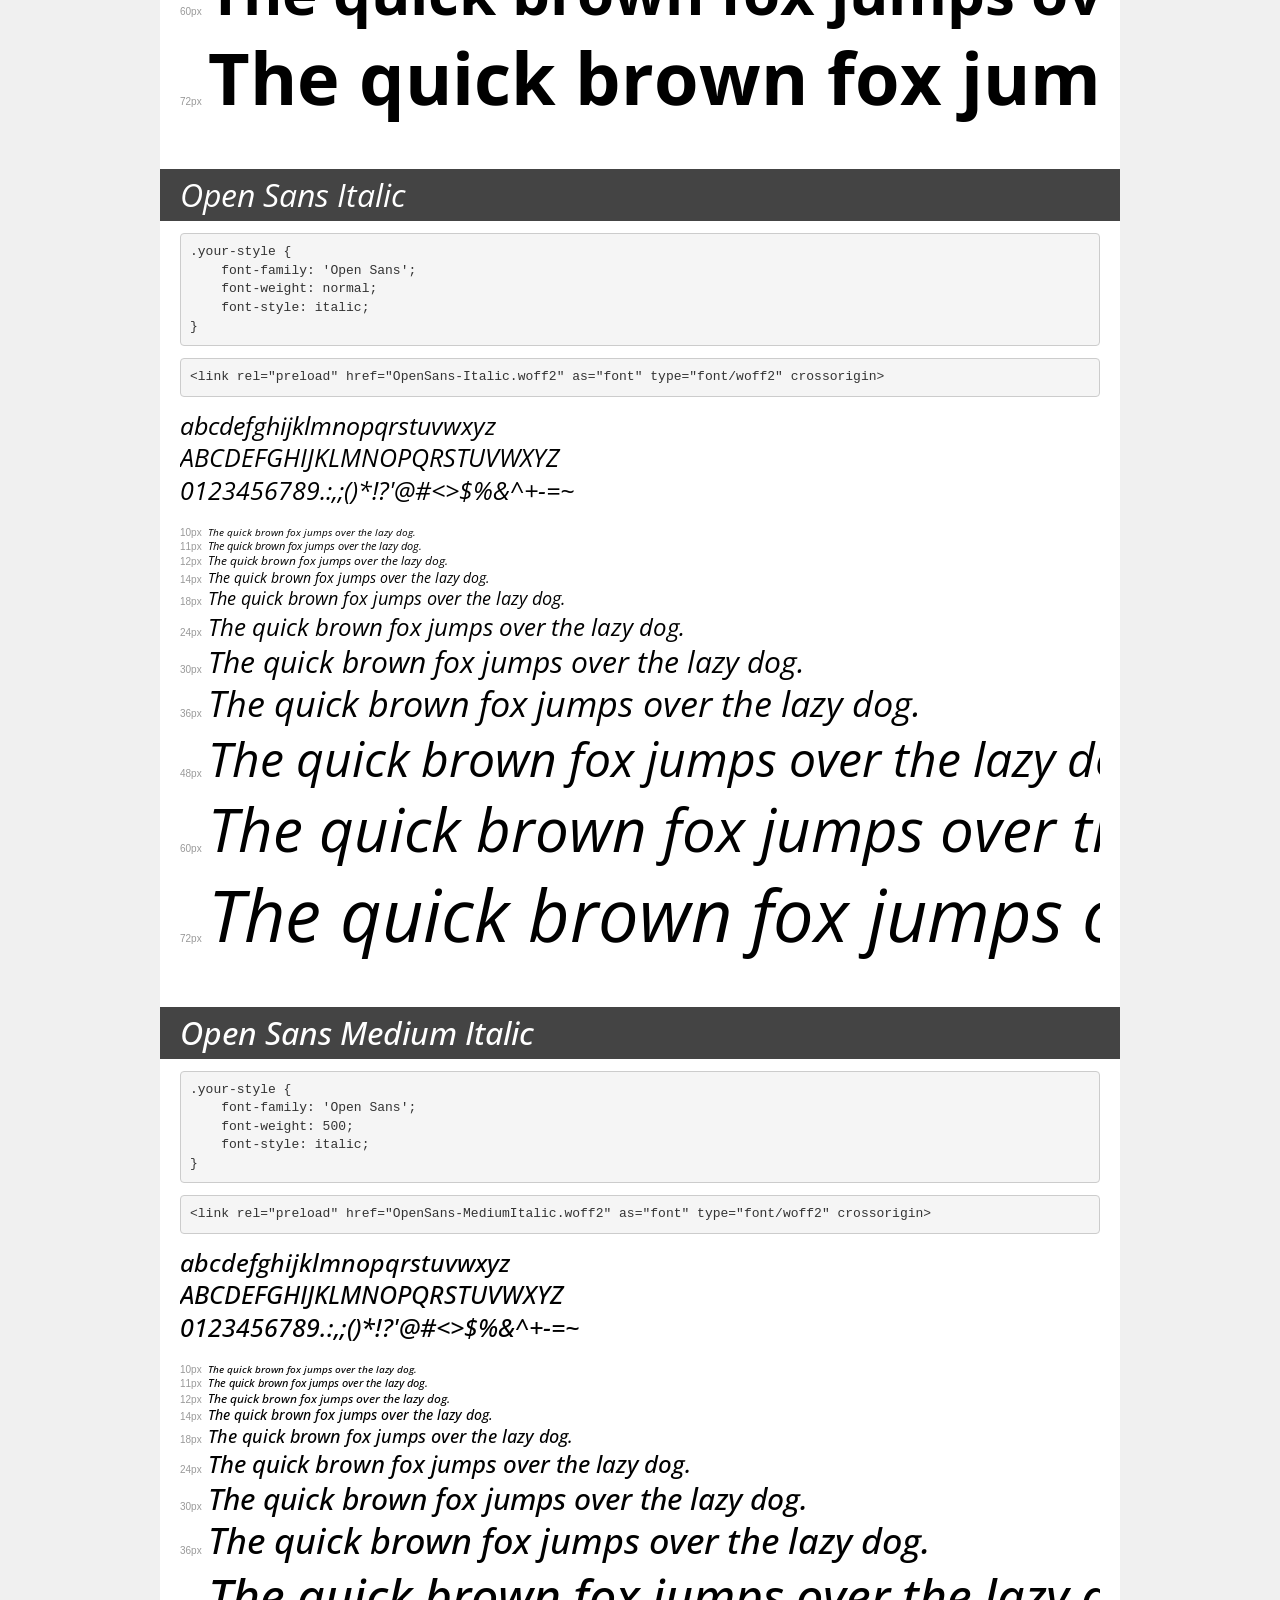
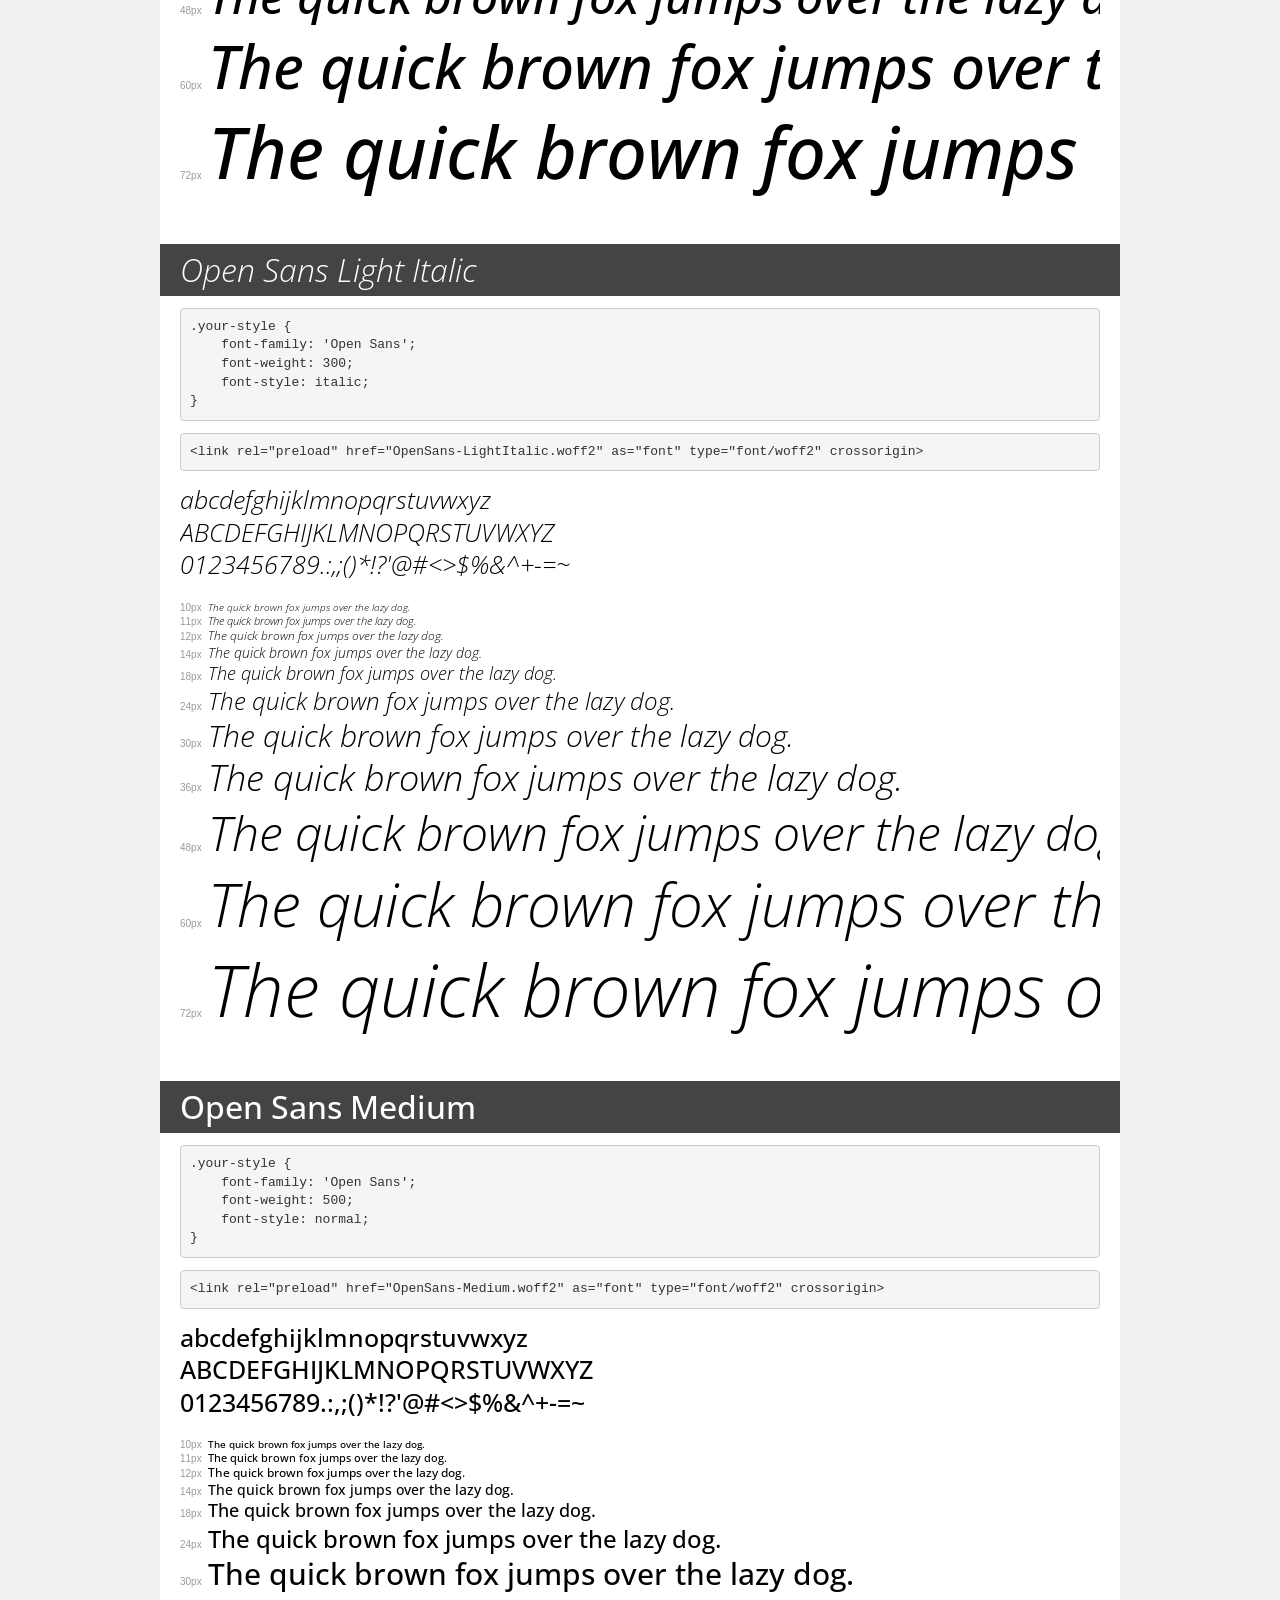
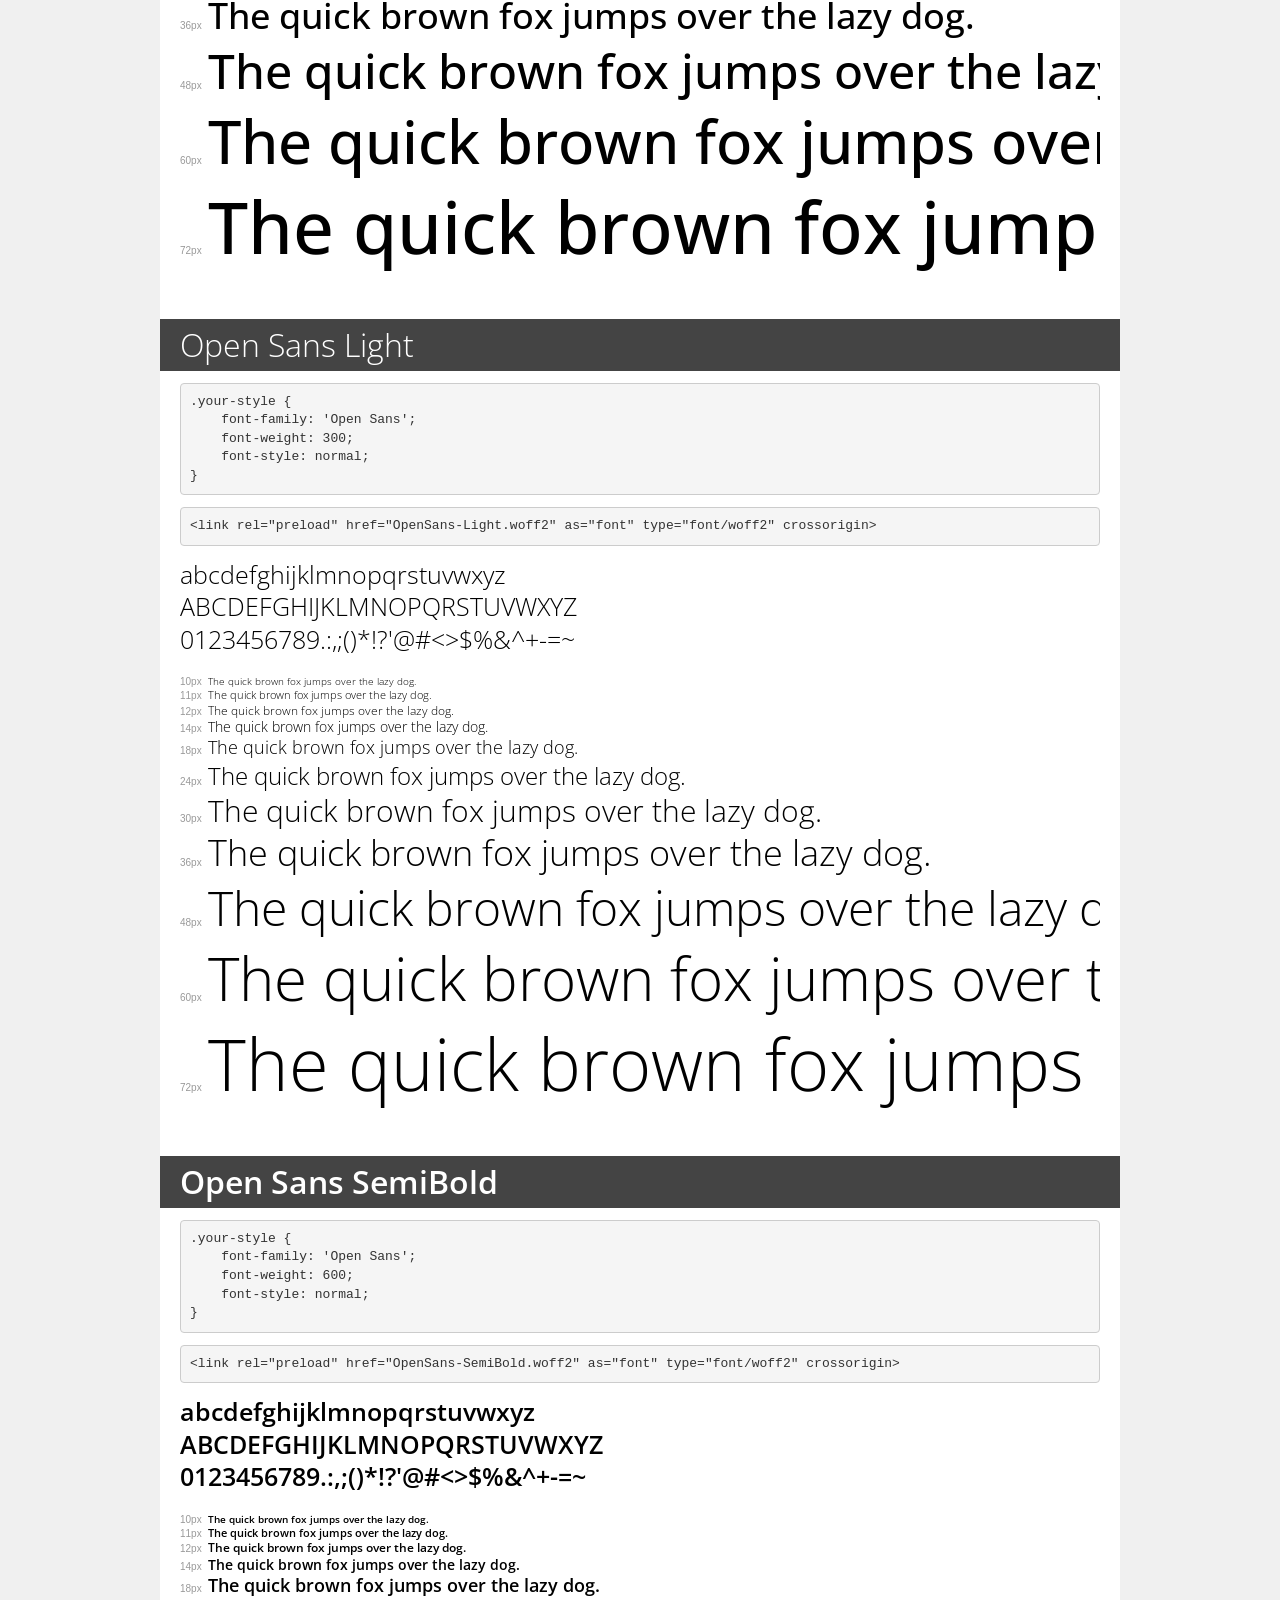
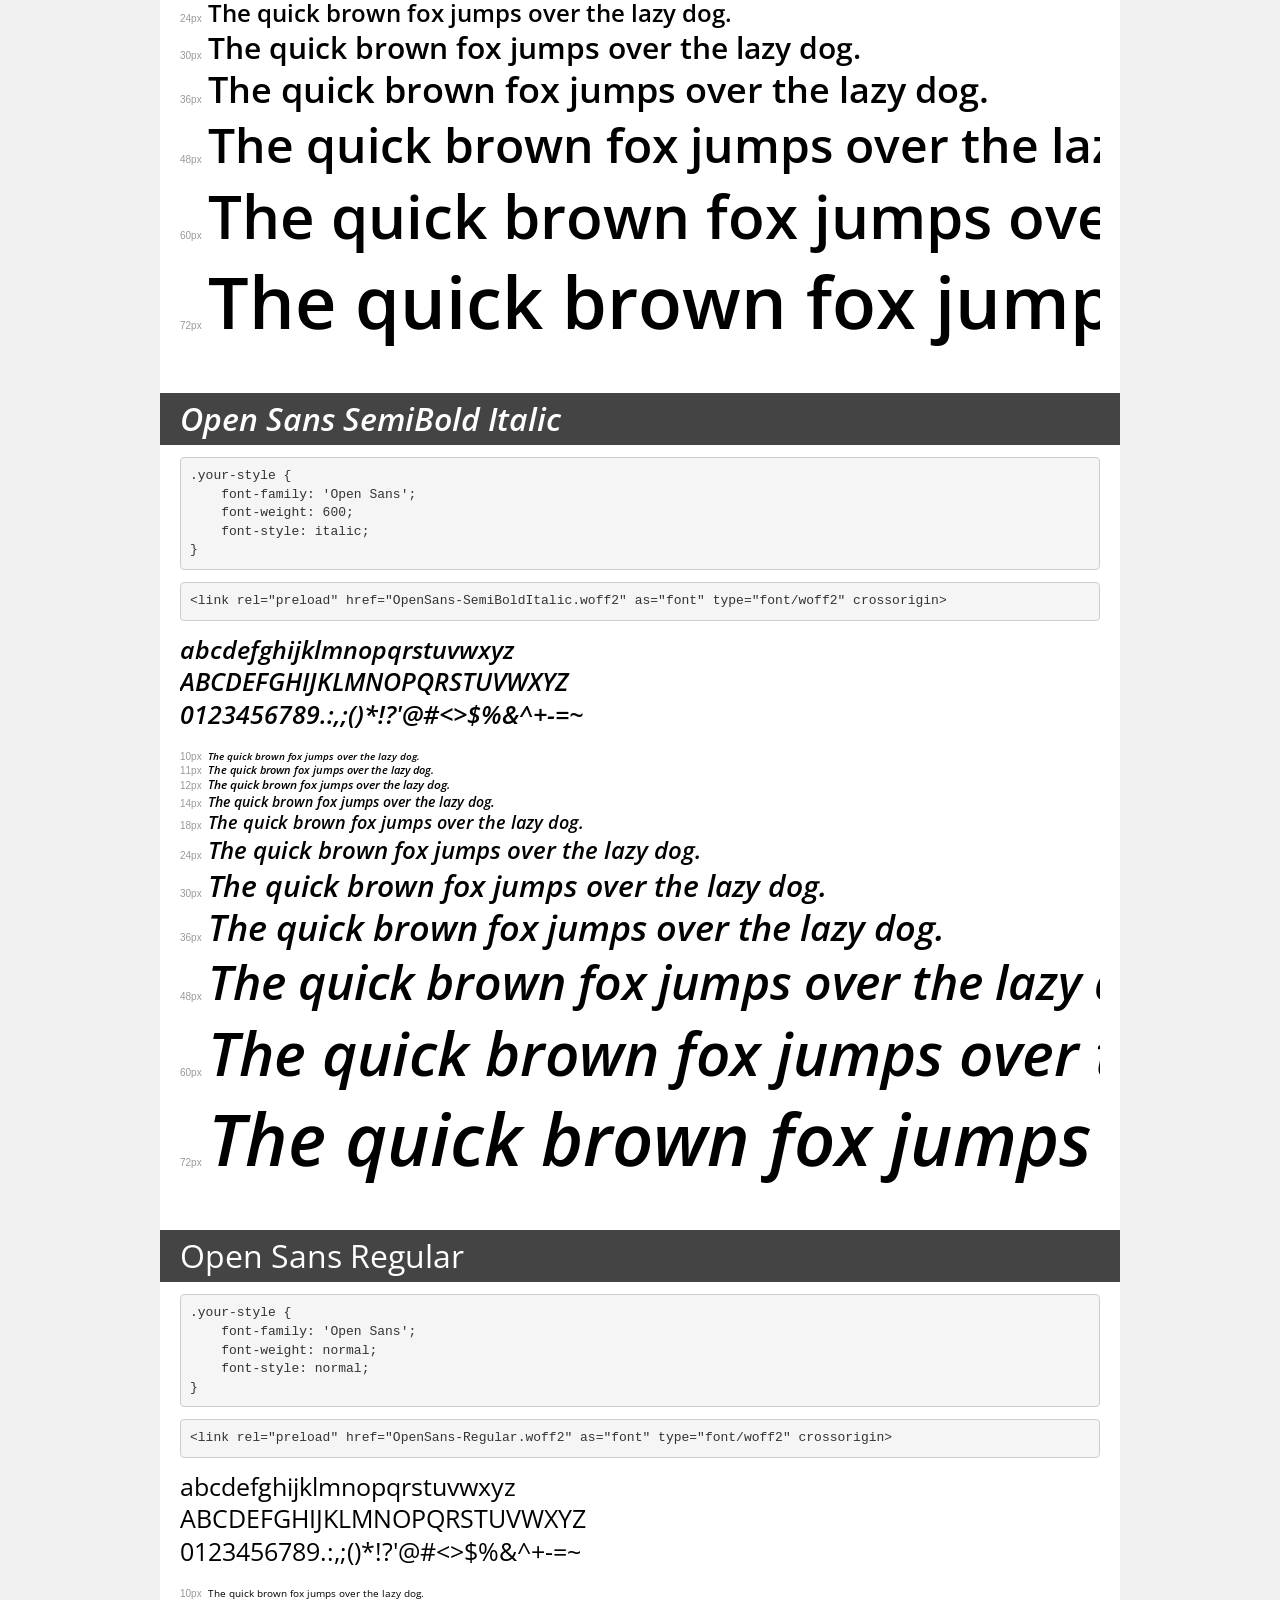
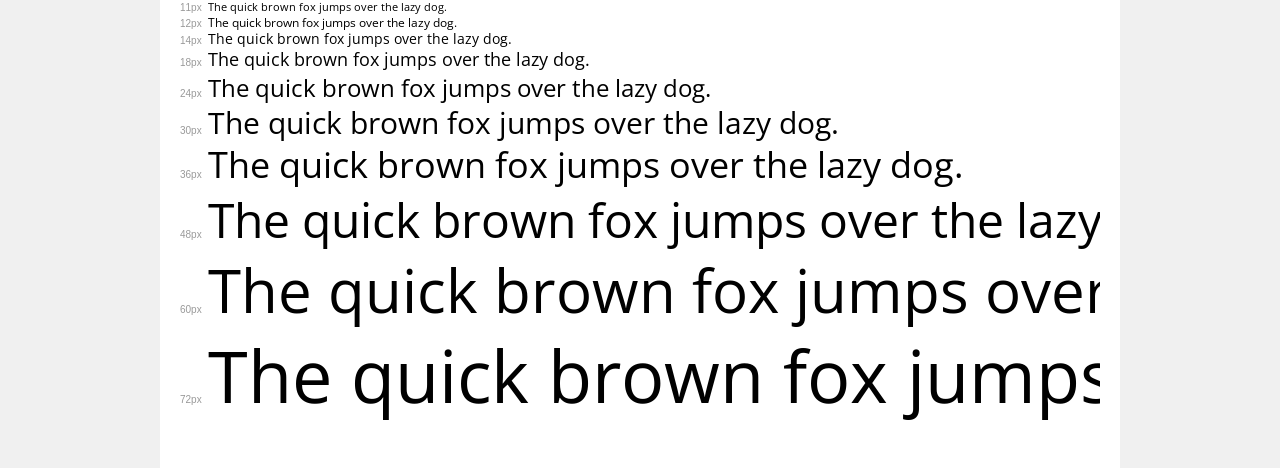
<file: fonts/Open-Sans-Full-Version/Open-Sans-Full-Version/Web Fonts/Open Sans/demo.html>
<!DOCTYPE html>
<html lang="en">
<head>
    <meta charset="utf-8">
    <meta http-equiv="X-UA-Compatible" content="IE=edge">
    <meta name="viewport" content="width=device-width, initial-scale=1">
    <meta name="robots" content="noindex, noarchive">
    <meta name="format-detection" content="telephone=no">
    <title>Transfonter demo</title>
    <link href="stylesheet.css" rel="stylesheet">
    <style>
        /*
        http://meyerweb.com/eric/tools/css/reset/
        v2.0 | 20110126
        License: none (public domain)
        */
        html, body, div, span, applet, object, iframe,
        h1, h2, h3, h4, h5, h6, p, blockquote, pre,
        a, abbr, acronym, address, big, cite, code,
        del, dfn, em, img, ins, kbd, q, s, samp,
        small, strike, strong, sub, sup, tt, var,
        b, u, i, center,
        dl, dt, dd, ol, ul, li,
        fieldset, form, label, legend,
        table, caption, tbody, tfoot, thead, tr, th, td,
        article, aside, canvas, details, embed,
        figure, figcaption, footer, header, hgroup,
        menu, nav, output, ruby, section, summary,
        time, mark, audio, video {
            margin: 0;
            padding: 0;
            border: 0;
            font-size: 100%;
            font: inherit;
            vertical-align: baseline;
        }
        /* HTML5 display-role reset for older browsers */
        article, aside, details, figcaption, figure,
        footer, header, hgroup, menu, nav, section {
            display: block;
        }
        body {
            line-height: 1;
        }
        ol, ul {
            list-style: none;
        }
        blockquote, q {
            quotes: none;
        }
        blockquote:before, blockquote:after,
        q:before, q:after {
            content: '';
            content: none;
        }
        table {
            border-collapse: collapse;
            border-spacing: 0;
        }
        /* demo styles */
        body {
            background: #f0f0f0;
            color: #000;
        }
        .page {
            background: #fff;
            width: 920px;
            margin: 0 auto;
            padding: 20px 20px 0 20px;
            overflow: hidden;
        }
        .font-container {
            overflow-x: auto;
            overflow-y: hidden;
            margin-bottom: 40px;
            line-height: 1.3;
            white-space: nowrap;
            padding-bottom: 5px;
        }
        h1 {
            position: relative;
            background: #444;
            font-size: 32px;
            color: #fff;
            padding: 10px 20px;
            margin: 0 -20px 12px -20px;
        }
        .letters {
            font-size: 25px;
            margin-bottom: 20px;
        }
        .s10:before {
            content: '10px';
        }
        .s11:before {
            content: '11px';
        }
        .s12:before {
            content: '12px';
        }
        .s14:before {
            content: '14px';
        }
        .s18:before {
            content: '18px';
        }
        .s24:before {
            content: '24px';
        }
        .s30:before {
            content: '30px';
        }
        .s36:before {
            content: '36px';
        }
        .s48:before {
            content: '48px';
        }
        .s60:before {
            content: '60px';
        }
        .s72:before {
            content: '72px';
        }
        .s10:before, .s11:before, .s12:before, .s14:before,
        .s18:before, .s24:before, .s30:before, .s36:before,
        .s48:before, .s60:before, .s72:before {
            font-family: Arial, sans-serif;
            font-size: 10px;
            font-weight: normal;
            font-style: normal;
            color: #999;
            padding-right: 6px;
        }
        pre {
            display: block;
            padding: 9px;
            margin: 0 0 12px;
            font-family: Monaco, Menlo, Consolas, "Courier New", monospace;
            font-size: 13px;
            line-height: 1.428571429;
            color: #333;
            font-weight: normal;
            font-style: normal;
            background-color: #f5f5f5;
            border: 1px solid #ccc;
            overflow-x: auto;
            border-radius: 4px;
        }
        /* responsive */
        @media (max-width: 959px) {
            .page {
                width: auto;
                margin: 0;
            }
        }
    </style>
</head>
<body>
<div class="page">
    <div class="demo">
        <h1 style="font-family: 'Open Sans'; font-weight: bold; font-style: italic;">Open Sans Bold Italic</h1>
        <pre title="Usage">.your-style {
    font-family: 'Open Sans';
    font-weight: bold;
    font-style: italic;
}</pre>
        <pre title="Preload (optional)">
&lt;link rel=&quot;preload&quot; href=&quot;OpenSans-BoldItalic.woff2&quot; as=&quot;font&quot; type=&quot;font/woff2&quot; crossorigin&gt;</pre>
        <div class="font-container" style="font-family: 'Open Sans'; font-weight: bold; font-style: italic;">
            <p class="letters">
                abcdefghijklmnopqrstuvwxyz<br>
ABCDEFGHIJKLMNOPQRSTUVWXYZ<br>
                0123456789.:,;()*!?'@#&lt;&gt;$%&^+-=~
            </p>
            <p class="s10" style="font-size: 10px;">The quick brown fox jumps over the lazy dog.</p>
            <p class="s11" style="font-size: 11px;">The quick brown fox jumps over the lazy dog.</p>
            <p class="s12" style="font-size: 12px;">The quick brown fox jumps over the lazy dog.</p>
            <p class="s14" style="font-size: 14px;">The quick brown fox jumps over the lazy dog.</p>
            <p class="s18" style="font-size: 18px;">The quick brown fox jumps over the lazy dog.</p>
            <p class="s24" style="font-size: 24px;">The quick brown fox jumps over the lazy dog.</p>
            <p class="s30" style="font-size: 30px;">The quick brown fox jumps over the lazy dog.</p>
            <p class="s36" style="font-size: 36px;">The quick brown fox jumps over the lazy dog.</p>
            <p class="s48" style="font-size: 48px;">The quick brown fox jumps over the lazy dog.</p>
            <p class="s60" style="font-size: 60px;">The quick brown fox jumps over the lazy dog.</p>
            <p class="s72" style="font-size: 72px;">The quick brown fox jumps over the lazy dog.</p>
        </div>
    </div>

    <div class="demo">
        <h1 style="font-family: 'Open Sans'; font-weight: bold; font-style: italic;">Open Sans ExtraBold Italic</h1>
        <pre title="Usage">.your-style {
    font-family: 'Open Sans';
    font-weight: bold;
    font-style: italic;
}</pre>
        <pre title="Preload (optional)">
&lt;link rel=&quot;preload&quot; href=&quot;OpenSans-ExtraBoldItalic.woff2&quot; as=&quot;font&quot; type=&quot;font/woff2&quot; crossorigin&gt;</pre>
        <div class="font-container" style="font-family: 'Open Sans'; font-weight: bold; font-style: italic;">
            <p class="letters">
                abcdefghijklmnopqrstuvwxyz<br>
ABCDEFGHIJKLMNOPQRSTUVWXYZ<br>
                0123456789.:,;()*!?'@#&lt;&gt;$%&^+-=~
            </p>
            <p class="s10" style="font-size: 10px;">The quick brown fox jumps over the lazy dog.</p>
            <p class="s11" style="font-size: 11px;">The quick brown fox jumps over the lazy dog.</p>
            <p class="s12" style="font-size: 12px;">The quick brown fox jumps over the lazy dog.</p>
            <p class="s14" style="font-size: 14px;">The quick brown fox jumps over the lazy dog.</p>
            <p class="s18" style="font-size: 18px;">The quick brown fox jumps over the lazy dog.</p>
            <p class="s24" style="font-size: 24px;">The quick brown fox jumps over the lazy dog.</p>
            <p class="s30" style="font-size: 30px;">The quick brown fox jumps over the lazy dog.</p>
            <p class="s36" style="font-size: 36px;">The quick brown fox jumps over the lazy dog.</p>
            <p class="s48" style="font-size: 48px;">The quick brown fox jumps over the lazy dog.</p>
            <p class="s60" style="font-size: 60px;">The quick brown fox jumps over the lazy dog.</p>
            <p class="s72" style="font-size: 72px;">The quick brown fox jumps over the lazy dog.</p>
        </div>
    </div>

    <div class="demo">
        <h1 style="font-family: 'Open Sans'; font-weight: bold; font-style: normal;">Open Sans ExtraBold</h1>
        <pre title="Usage">.your-style {
    font-family: 'Open Sans';
    font-weight: bold;
    font-style: normal;
}</pre>
        <pre title="Preload (optional)">
&lt;link rel=&quot;preload&quot; href=&quot;OpenSans-ExtraBold.woff2&quot; as=&quot;font&quot; type=&quot;font/woff2&quot; crossorigin&gt;</pre>
        <div class="font-container" style="font-family: 'Open Sans'; font-weight: bold; font-style: normal;">
            <p class="letters">
                abcdefghijklmnopqrstuvwxyz<br>
ABCDEFGHIJKLMNOPQRSTUVWXYZ<br>
                0123456789.:,;()*!?'@#&lt;&gt;$%&^+-=~
            </p>
            <p class="s10" style="font-size: 10px;">The quick brown fox jumps over the lazy dog.</p>
            <p class="s11" style="font-size: 11px;">The quick brown fox jumps over the lazy dog.</p>
            <p class="s12" style="font-size: 12px;">The quick brown fox jumps over the lazy dog.</p>
            <p class="s14" style="font-size: 14px;">The quick brown fox jumps over the lazy dog.</p>
            <p class="s18" style="font-size: 18px;">The quick brown fox jumps over the lazy dog.</p>
            <p class="s24" style="font-size: 24px;">The quick brown fox jumps over the lazy dog.</p>
            <p class="s30" style="font-size: 30px;">The quick brown fox jumps over the lazy dog.</p>
            <p class="s36" style="font-size: 36px;">The quick brown fox jumps over the lazy dog.</p>
            <p class="s48" style="font-size: 48px;">The quick brown fox jumps over the lazy dog.</p>
            <p class="s60" style="font-size: 60px;">The quick brown fox jumps over the lazy dog.</p>
            <p class="s72" style="font-size: 72px;">The quick brown fox jumps over the lazy dog.</p>
        </div>
    </div>

    <div class="demo">
        <h1 style="font-family: 'Open Sans'; font-weight: bold; font-style: normal;">Open Sans Bold</h1>
        <pre title="Usage">.your-style {
    font-family: 'Open Sans';
    font-weight: bold;
    font-style: normal;
}</pre>
        <pre title="Preload (optional)">
&lt;link rel=&quot;preload&quot; href=&quot;OpenSans-Bold.woff2&quot; as=&quot;font&quot; type=&quot;font/woff2&quot; crossorigin&gt;</pre>
        <div class="font-container" style="font-family: 'Open Sans'; font-weight: bold; font-style: normal;">
            <p class="letters">
                abcdefghijklmnopqrstuvwxyz<br>
ABCDEFGHIJKLMNOPQRSTUVWXYZ<br>
                0123456789.:,;()*!?'@#&lt;&gt;$%&^+-=~
            </p>
            <p class="s10" style="font-size: 10px;">The quick brown fox jumps over the lazy dog.</p>
            <p class="s11" style="font-size: 11px;">The quick brown fox jumps over the lazy dog.</p>
            <p class="s12" style="font-size: 12px;">The quick brown fox jumps over the lazy dog.</p>
            <p class="s14" style="font-size: 14px;">The quick brown fox jumps over the lazy dog.</p>
            <p class="s18" style="font-size: 18px;">The quick brown fox jumps over the lazy dog.</p>
            <p class="s24" style="font-size: 24px;">The quick brown fox jumps over the lazy dog.</p>
            <p class="s30" style="font-size: 30px;">The quick brown fox jumps over the lazy dog.</p>
            <p class="s36" style="font-size: 36px;">The quick brown fox jumps over the lazy dog.</p>
            <p class="s48" style="font-size: 48px;">The quick brown fox jumps over the lazy dog.</p>
            <p class="s60" style="font-size: 60px;">The quick brown fox jumps over the lazy dog.</p>
            <p class="s72" style="font-size: 72px;">The quick brown fox jumps over the lazy dog.</p>
        </div>
    </div>

    <div class="demo">
        <h1 style="font-family: 'Open Sans'; font-weight: normal; font-style: italic;">Open Sans Italic</h1>
        <pre title="Usage">.your-style {
    font-family: 'Open Sans';
    font-weight: normal;
    font-style: italic;
}</pre>
        <pre title="Preload (optional)">
&lt;link rel=&quot;preload&quot; href=&quot;OpenSans-Italic.woff2&quot; as=&quot;font&quot; type=&quot;font/woff2&quot; crossorigin&gt;</pre>
        <div class="font-container" style="font-family: 'Open Sans'; font-weight: normal; font-style: italic;">
            <p class="letters">
                abcdefghijklmnopqrstuvwxyz<br>
ABCDEFGHIJKLMNOPQRSTUVWXYZ<br>
                0123456789.:,;()*!?'@#&lt;&gt;$%&^+-=~
            </p>
            <p class="s10" style="font-size: 10px;">The quick brown fox jumps over the lazy dog.</p>
            <p class="s11" style="font-size: 11px;">The quick brown fox jumps over the lazy dog.</p>
            <p class="s12" style="font-size: 12px;">The quick brown fox jumps over the lazy dog.</p>
            <p class="s14" style="font-size: 14px;">The quick brown fox jumps over the lazy dog.</p>
            <p class="s18" style="font-size: 18px;">The quick brown fox jumps over the lazy dog.</p>
            <p class="s24" style="font-size: 24px;">The quick brown fox jumps over the lazy dog.</p>
            <p class="s30" style="font-size: 30px;">The quick brown fox jumps over the lazy dog.</p>
            <p class="s36" style="font-size: 36px;">The quick brown fox jumps over the lazy dog.</p>
            <p class="s48" style="font-size: 48px;">The quick brown fox jumps over the lazy dog.</p>
            <p class="s60" style="font-size: 60px;">The quick brown fox jumps over the lazy dog.</p>
            <p class="s72" style="font-size: 72px;">The quick brown fox jumps over the lazy dog.</p>
        </div>
    </div>

    <div class="demo">
        <h1 style="font-family: 'Open Sans'; font-weight: 500; font-style: italic;">Open Sans Medium Italic</h1>
        <pre title="Usage">.your-style {
    font-family: 'Open Sans';
    font-weight: 500;
    font-style: italic;
}</pre>
        <pre title="Preload (optional)">
&lt;link rel=&quot;preload&quot; href=&quot;OpenSans-MediumItalic.woff2&quot; as=&quot;font&quot; type=&quot;font/woff2&quot; crossorigin&gt;</pre>
        <div class="font-container" style="font-family: 'Open Sans'; font-weight: 500; font-style: italic;">
            <p class="letters">
                abcdefghijklmnopqrstuvwxyz<br>
ABCDEFGHIJKLMNOPQRSTUVWXYZ<br>
                0123456789.:,;()*!?'@#&lt;&gt;$%&^+-=~
            </p>
            <p class="s10" style="font-size: 10px;">The quick brown fox jumps over the lazy dog.</p>
            <p class="s11" style="font-size: 11px;">The quick brown fox jumps over the lazy dog.</p>
            <p class="s12" style="font-size: 12px;">The quick brown fox jumps over the lazy dog.</p>
            <p class="s14" style="font-size: 14px;">The quick brown fox jumps over the lazy dog.</p>
            <p class="s18" style="font-size: 18px;">The quick brown fox jumps over the lazy dog.</p>
            <p class="s24" style="font-size: 24px;">The quick brown fox jumps over the lazy dog.</p>
            <p class="s30" style="font-size: 30px;">The quick brown fox jumps over the lazy dog.</p>
            <p class="s36" style="font-size: 36px;">The quick brown fox jumps over the lazy dog.</p>
            <p class="s48" style="font-size: 48px;">The quick brown fox jumps over the lazy dog.</p>
            <p class="s60" style="font-size: 60px;">The quick brown fox jumps over the lazy dog.</p>
            <p class="s72" style="font-size: 72px;">The quick brown fox jumps over the lazy dog.</p>
        </div>
    </div>

    <div class="demo">
        <h1 style="font-family: 'Open Sans'; font-weight: 300; font-style: italic;">Open Sans Light Italic</h1>
        <pre title="Usage">.your-style {
    font-family: 'Open Sans';
    font-weight: 300;
    font-style: italic;
}</pre>
        <pre title="Preload (optional)">
&lt;link rel=&quot;preload&quot; href=&quot;OpenSans-LightItalic.woff2&quot; as=&quot;font&quot; type=&quot;font/woff2&quot; crossorigin&gt;</pre>
        <div class="font-container" style="font-family: 'Open Sans'; font-weight: 300; font-style: italic;">
            <p class="letters">
                abcdefghijklmnopqrstuvwxyz<br>
ABCDEFGHIJKLMNOPQRSTUVWXYZ<br>
                0123456789.:,;()*!?'@#&lt;&gt;$%&^+-=~
            </p>
            <p class="s10" style="font-size: 10px;">The quick brown fox jumps over the lazy dog.</p>
            <p class="s11" style="font-size: 11px;">The quick brown fox jumps over the lazy dog.</p>
            <p class="s12" style="font-size: 12px;">The quick brown fox jumps over the lazy dog.</p>
            <p class="s14" style="font-size: 14px;">The quick brown fox jumps over the lazy dog.</p>
            <p class="s18" style="font-size: 18px;">The quick brown fox jumps over the lazy dog.</p>
            <p class="s24" style="font-size: 24px;">The quick brown fox jumps over the lazy dog.</p>
            <p class="s30" style="font-size: 30px;">The quick brown fox jumps over the lazy dog.</p>
            <p class="s36" style="font-size: 36px;">The quick brown fox jumps over the lazy dog.</p>
            <p class="s48" style="font-size: 48px;">The quick brown fox jumps over the lazy dog.</p>
            <p class="s60" style="font-size: 60px;">The quick brown fox jumps over the lazy dog.</p>
            <p class="s72" style="font-size: 72px;">The quick brown fox jumps over the lazy dog.</p>
        </div>
    </div>

    <div class="demo">
        <h1 style="font-family: 'Open Sans'; font-weight: 500; font-style: normal;">Open Sans Medium</h1>
        <pre title="Usage">.your-style {
    font-family: 'Open Sans';
    font-weight: 500;
    font-style: normal;
}</pre>
        <pre title="Preload (optional)">
&lt;link rel=&quot;preload&quot; href=&quot;OpenSans-Medium.woff2&quot; as=&quot;font&quot; type=&quot;font/woff2&quot; crossorigin&gt;</pre>
        <div class="font-container" style="font-family: 'Open Sans'; font-weight: 500; font-style: normal;">
            <p class="letters">
                abcdefghijklmnopqrstuvwxyz<br>
ABCDEFGHIJKLMNOPQRSTUVWXYZ<br>
                0123456789.:,;()*!?'@#&lt;&gt;$%&^+-=~
            </p>
            <p class="s10" style="font-size: 10px;">The quick brown fox jumps over the lazy dog.</p>
            <p class="s11" style="font-size: 11px;">The quick brown fox jumps over the lazy dog.</p>
            <p class="s12" style="font-size: 12px;">The quick brown fox jumps over the lazy dog.</p>
            <p class="s14" style="font-size: 14px;">The quick brown fox jumps over the lazy dog.</p>
            <p class="s18" style="font-size: 18px;">The quick brown fox jumps over the lazy dog.</p>
            <p class="s24" style="font-size: 24px;">The quick brown fox jumps over the lazy dog.</p>
            <p class="s30" style="font-size: 30px;">The quick brown fox jumps over the lazy dog.</p>
            <p class="s36" style="font-size: 36px;">The quick brown fox jumps over the lazy dog.</p>
            <p class="s48" style="font-size: 48px;">The quick brown fox jumps over the lazy dog.</p>
            <p class="s60" style="font-size: 60px;">The quick brown fox jumps over the lazy dog.</p>
            <p class="s72" style="font-size: 72px;">The quick brown fox jumps over the lazy dog.</p>
        </div>
    </div>

    <div class="demo">
        <h1 style="font-family: 'Open Sans'; font-weight: 300; font-style: normal;">Open Sans Light</h1>
        <pre title="Usage">.your-style {
    font-family: 'Open Sans';
    font-weight: 300;
    font-style: normal;
}</pre>
        <pre title="Preload (optional)">
&lt;link rel=&quot;preload&quot; href=&quot;OpenSans-Light.woff2&quot; as=&quot;font&quot; type=&quot;font/woff2&quot; crossorigin&gt;</pre>
        <div class="font-container" style="font-family: 'Open Sans'; font-weight: 300; font-style: normal;">
            <p class="letters">
                abcdefghijklmnopqrstuvwxyz<br>
ABCDEFGHIJKLMNOPQRSTUVWXYZ<br>
                0123456789.:,;()*!?'@#&lt;&gt;$%&^+-=~
            </p>
            <p class="s10" style="font-size: 10px;">The quick brown fox jumps over the lazy dog.</p>
            <p class="s11" style="font-size: 11px;">The quick brown fox jumps over the lazy dog.</p>
            <p class="s12" style="font-size: 12px;">The quick brown fox jumps over the lazy dog.</p>
            <p class="s14" style="font-size: 14px;">The quick brown fox jumps over the lazy dog.</p>
            <p class="s18" style="font-size: 18px;">The quick brown fox jumps over the lazy dog.</p>
            <p class="s24" style="font-size: 24px;">The quick brown fox jumps over the lazy dog.</p>
            <p class="s30" style="font-size: 30px;">The quick brown fox jumps over the lazy dog.</p>
            <p class="s36" style="font-size: 36px;">The quick brown fox jumps over the lazy dog.</p>
            <p class="s48" style="font-size: 48px;">The quick brown fox jumps over the lazy dog.</p>
            <p class="s60" style="font-size: 60px;">The quick brown fox jumps over the lazy dog.</p>
            <p class="s72" style="font-size: 72px;">The quick brown fox jumps over the lazy dog.</p>
        </div>
    </div>

    <div class="demo">
        <h1 style="font-family: 'Open Sans'; font-weight: 600; font-style: normal;">Open Sans SemiBold</h1>
        <pre title="Usage">.your-style {
    font-family: 'Open Sans';
    font-weight: 600;
    font-style: normal;
}</pre>
        <pre title="Preload (optional)">
&lt;link rel=&quot;preload&quot; href=&quot;OpenSans-SemiBold.woff2&quot; as=&quot;font&quot; type=&quot;font/woff2&quot; crossorigin&gt;</pre>
        <div class="font-container" style="font-family: 'Open Sans'; font-weight: 600; font-style: normal;">
            <p class="letters">
                abcdefghijklmnopqrstuvwxyz<br>
ABCDEFGHIJKLMNOPQRSTUVWXYZ<br>
                0123456789.:,;()*!?'@#&lt;&gt;$%&^+-=~
            </p>
            <p class="s10" style="font-size: 10px;">The quick brown fox jumps over the lazy dog.</p>
            <p class="s11" style="font-size: 11px;">The quick brown fox jumps over the lazy dog.</p>
            <p class="s12" style="font-size: 12px;">The quick brown fox jumps over the lazy dog.</p>
            <p class="s14" style="font-size: 14px;">The quick brown fox jumps over the lazy dog.</p>
            <p class="s18" style="font-size: 18px;">The quick brown fox jumps over the lazy dog.</p>
            <p class="s24" style="font-size: 24px;">The quick brown fox jumps over the lazy dog.</p>
            <p class="s30" style="font-size: 30px;">The quick brown fox jumps over the lazy dog.</p>
            <p class="s36" style="font-size: 36px;">The quick brown fox jumps over the lazy dog.</p>
            <p class="s48" style="font-size: 48px;">The quick brown fox jumps over the lazy dog.</p>
            <p class="s60" style="font-size: 60px;">The quick brown fox jumps over the lazy dog.</p>
            <p class="s72" style="font-size: 72px;">The quick brown fox jumps over the lazy dog.</p>
        </div>
    </div>

    <div class="demo">
        <h1 style="font-family: 'Open Sans'; font-weight: 600; font-style: italic;">Open Sans SemiBold Italic</h1>
        <pre title="Usage">.your-style {
    font-family: 'Open Sans';
    font-weight: 600;
    font-style: italic;
}</pre>
        <pre title="Preload (optional)">
&lt;link rel=&quot;preload&quot; href=&quot;OpenSans-SemiBoldItalic.woff2&quot; as=&quot;font&quot; type=&quot;font/woff2&quot; crossorigin&gt;</pre>
        <div class="font-container" style="font-family: 'Open Sans'; font-weight: 600; font-style: italic;">
            <p class="letters">
                abcdefghijklmnopqrstuvwxyz<br>
ABCDEFGHIJKLMNOPQRSTUVWXYZ<br>
                0123456789.:,;()*!?'@#&lt;&gt;$%&^+-=~
            </p>
            <p class="s10" style="font-size: 10px;">The quick brown fox jumps over the lazy dog.</p>
            <p class="s11" style="font-size: 11px;">The quick brown fox jumps over the lazy dog.</p>
            <p class="s12" style="font-size: 12px;">The quick brown fox jumps over the lazy dog.</p>
            <p class="s14" style="font-size: 14px;">The quick brown fox jumps over the lazy dog.</p>
            <p class="s18" style="font-size: 18px;">The quick brown fox jumps over the lazy dog.</p>
            <p class="s24" style="font-size: 24px;">The quick brown fox jumps over the lazy dog.</p>
            <p class="s30" style="font-size: 30px;">The quick brown fox jumps over the lazy dog.</p>
            <p class="s36" style="font-size: 36px;">The quick brown fox jumps over the lazy dog.</p>
            <p class="s48" style="font-size: 48px;">The quick brown fox jumps over the lazy dog.</p>
            <p class="s60" style="font-size: 60px;">The quick brown fox jumps over the lazy dog.</p>
            <p class="s72" style="font-size: 72px;">The quick brown fox jumps over the lazy dog.</p>
        </div>
    </div>

    <div class="demo">
        <h1 style="font-family: 'Open Sans'; font-weight: normal; font-style: normal;">Open Sans Regular</h1>
        <pre title="Usage">.your-style {
    font-family: 'Open Sans';
    font-weight: normal;
    font-style: normal;
}</pre>
        <pre title="Preload (optional)">
&lt;link rel=&quot;preload&quot; href=&quot;OpenSans-Regular.woff2&quot; as=&quot;font&quot; type=&quot;font/woff2&quot; crossorigin&gt;</pre>
        <div class="font-container" style="font-family: 'Open Sans'; font-weight: normal; font-style: normal;">
            <p class="letters">
                abcdefghijklmnopqrstuvwxyz<br>
ABCDEFGHIJKLMNOPQRSTUVWXYZ<br>
                0123456789.:,;()*!?'@#&lt;&gt;$%&^+-=~
            </p>
            <p class="s10" style="font-size: 10px;">The quick brown fox jumps over the lazy dog.</p>
            <p class="s11" style="font-size: 11px;">The quick brown fox jumps over the lazy dog.</p>
            <p class="s12" style="font-size: 12px;">The quick brown fox jumps over the lazy dog.</p>
            <p class="s14" style="font-size: 14px;">The quick brown fox jumps over the lazy dog.</p>
            <p class="s18" style="font-size: 18px;">The quick brown fox jumps over the lazy dog.</p>
            <p class="s24" style="font-size: 24px;">The quick brown fox jumps over the lazy dog.</p>
            <p class="s30" style="font-size: 30px;">The quick brown fox jumps over the lazy dog.</p>
            <p class="s36" style="font-size: 36px;">The quick brown fox jumps over the lazy dog.</p>
            <p class="s48" style="font-size: 48px;">The quick brown fox jumps over the lazy dog.</p>
            <p class="s60" style="font-size: 60px;">The quick brown fox jumps over the lazy dog.</p>
            <p class="s72" style="font-size: 72px;">The quick brown fox jumps over the lazy dog.</p>
        </div>
    </div>

</div>
</body>
</html>
</file>
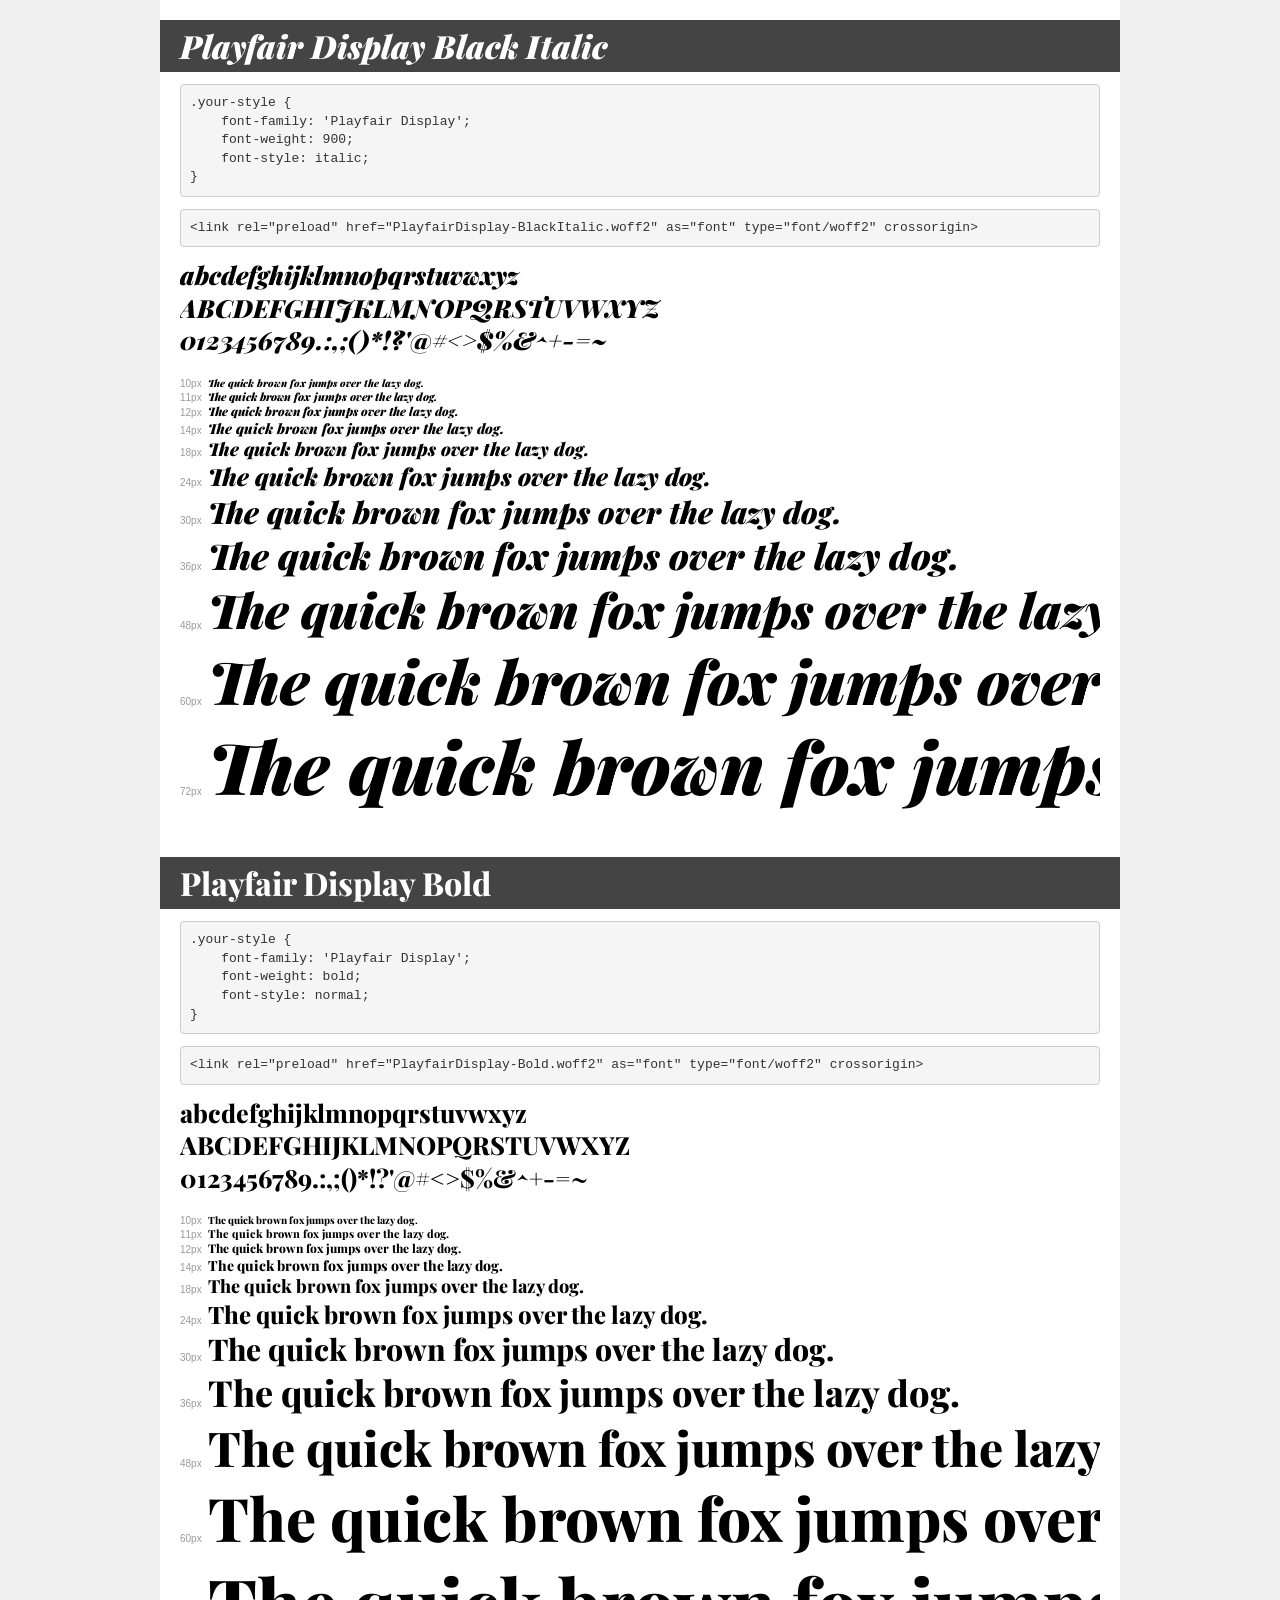
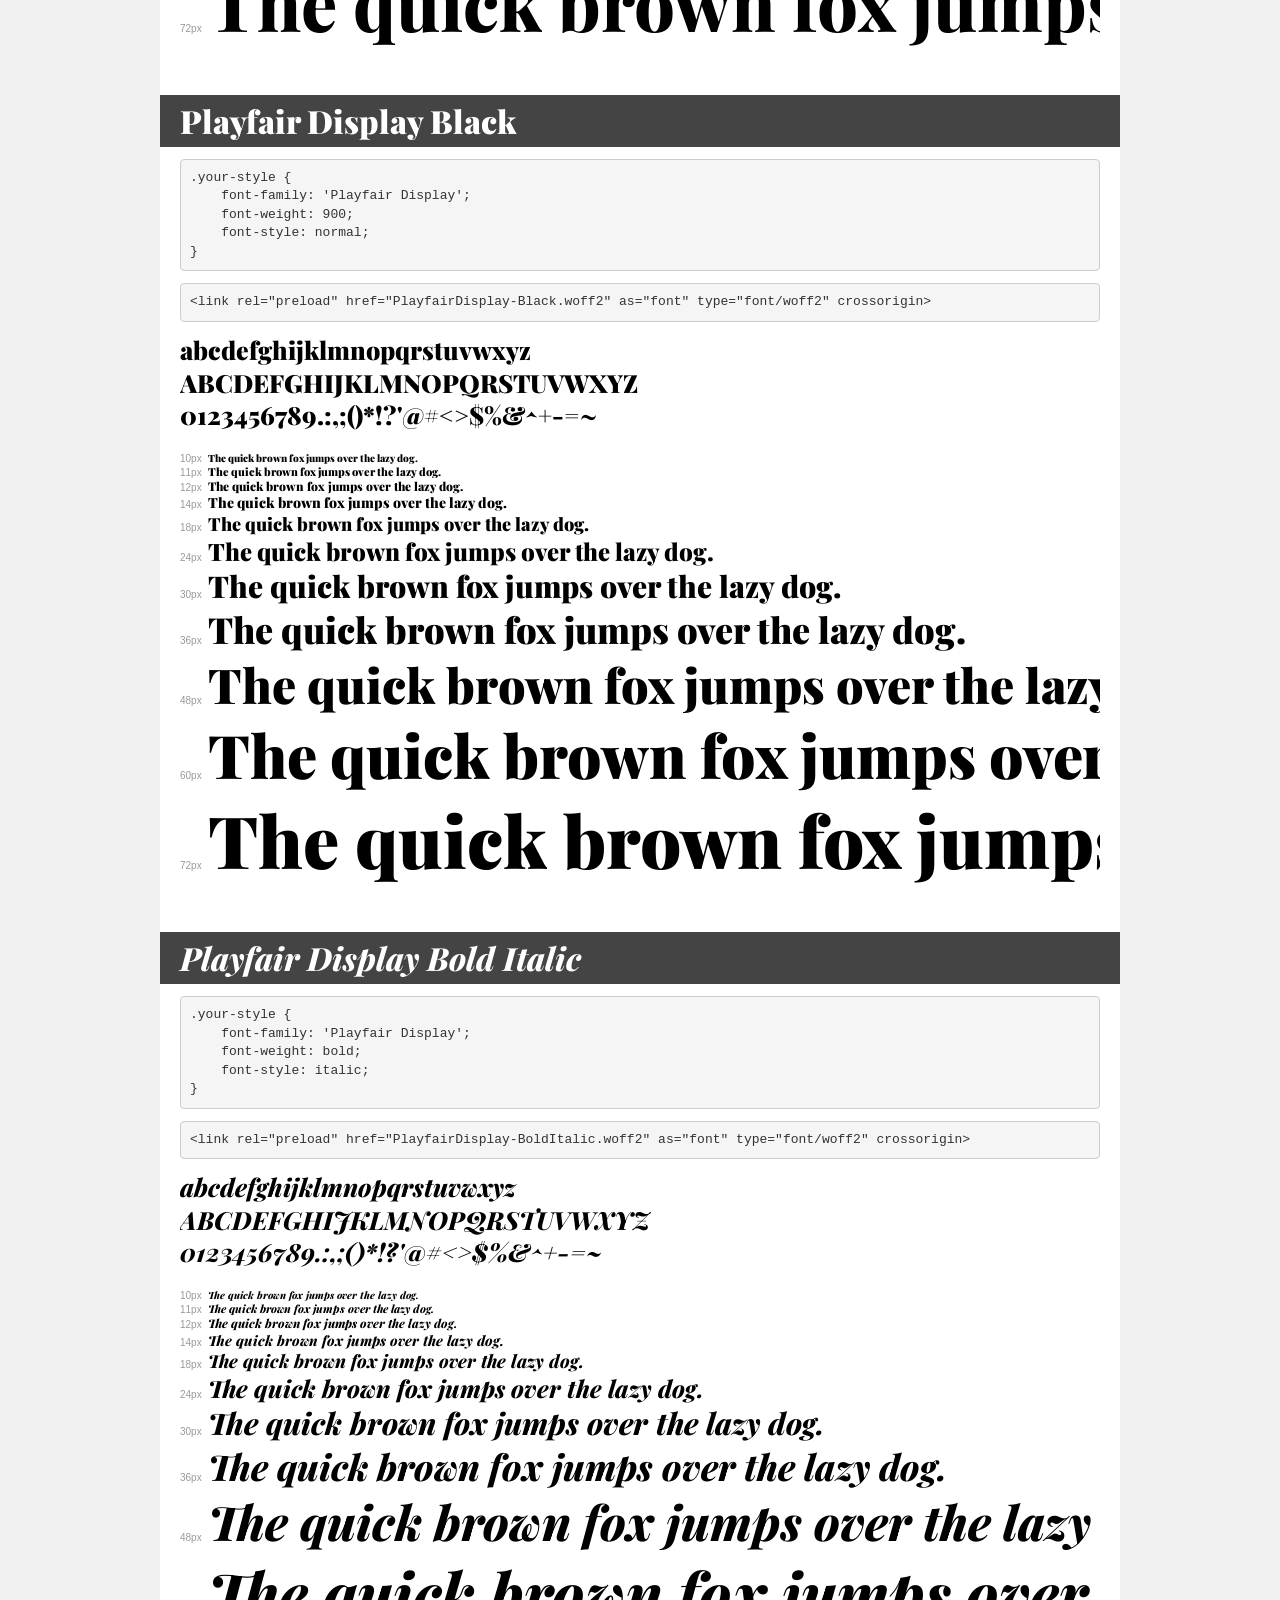
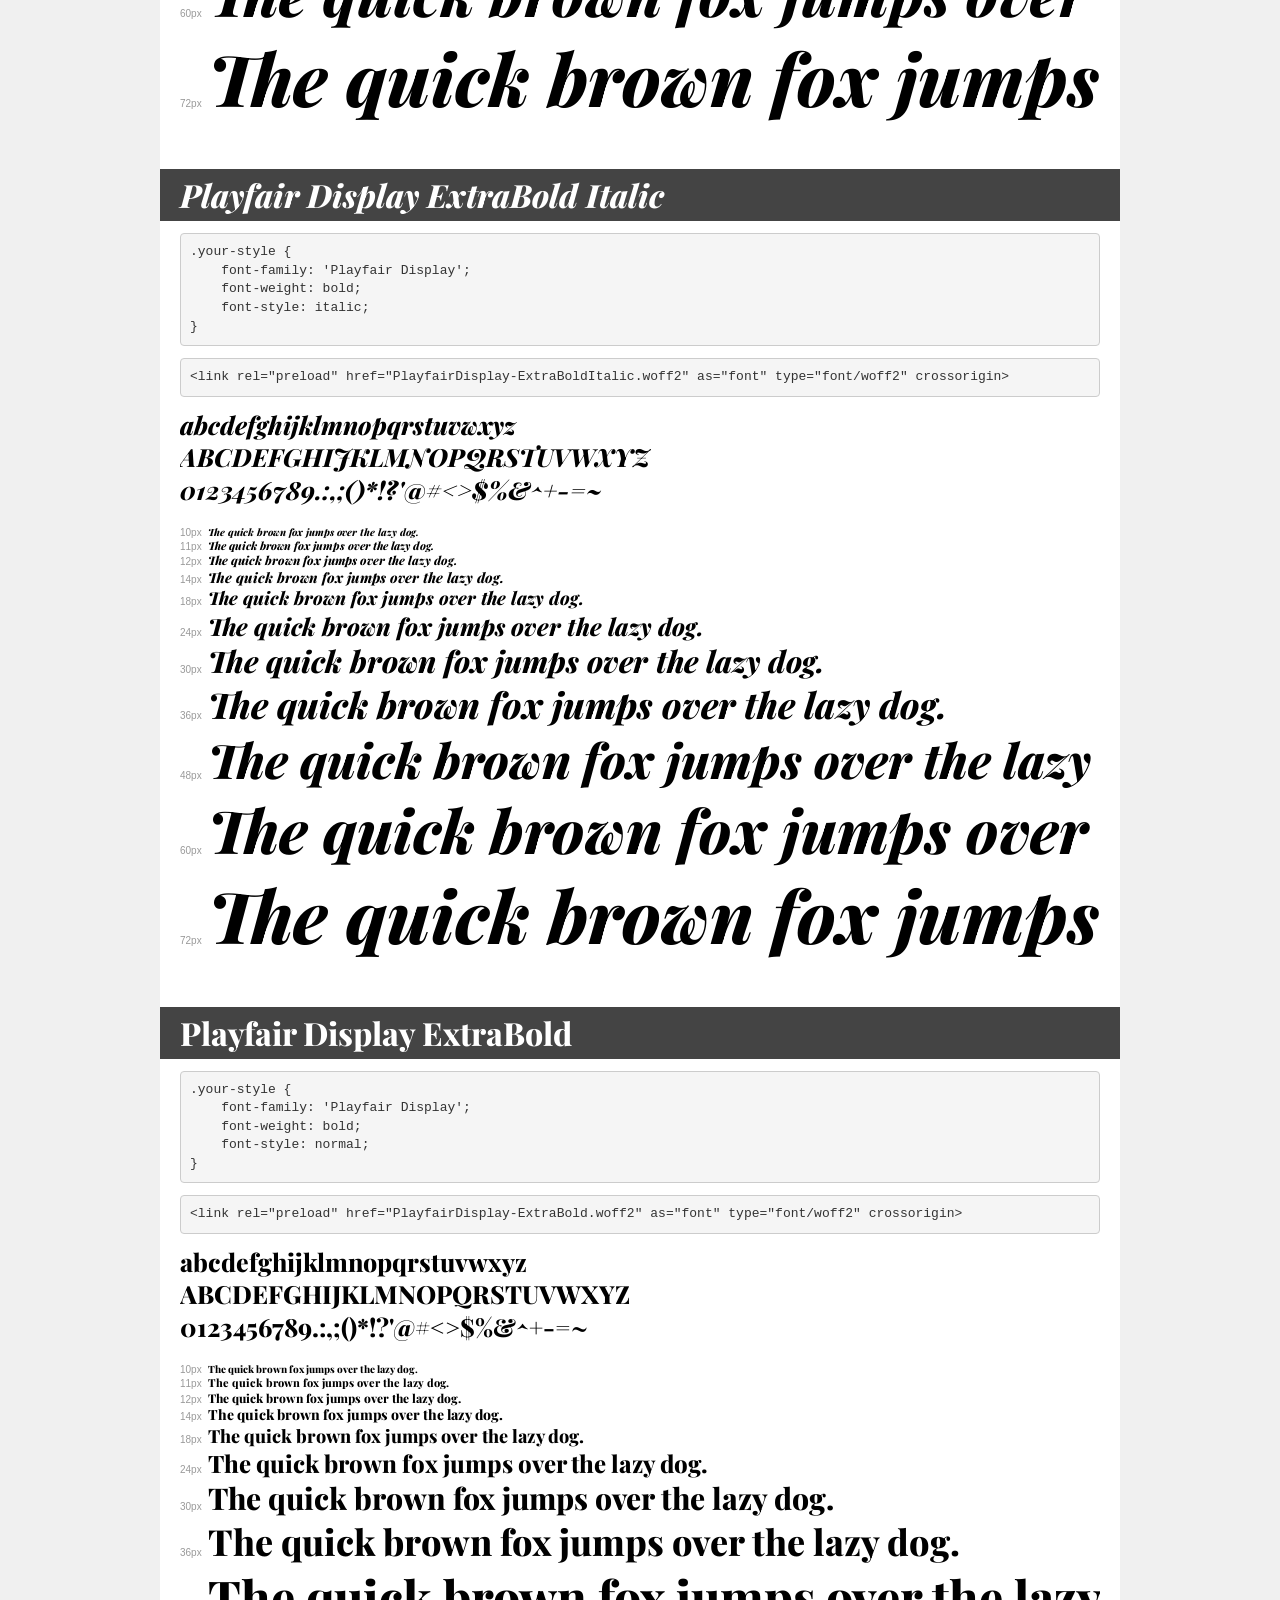
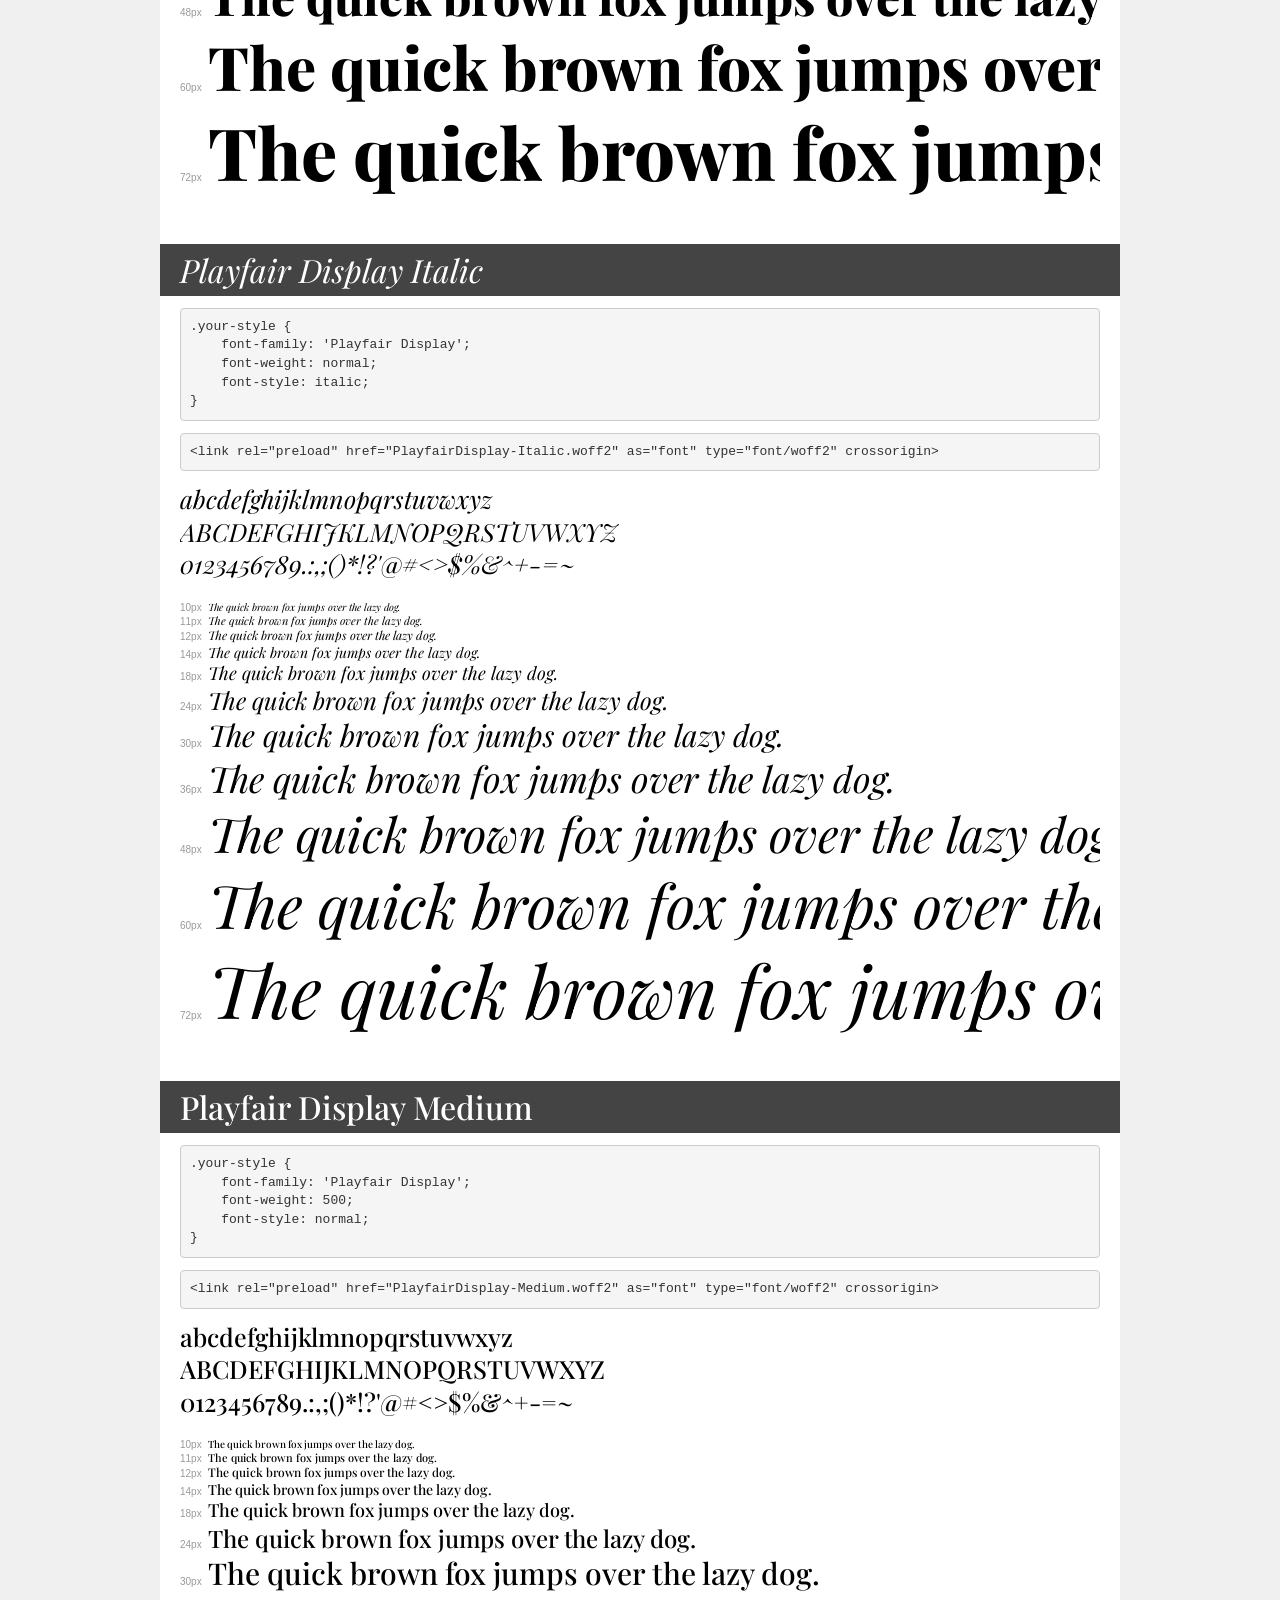
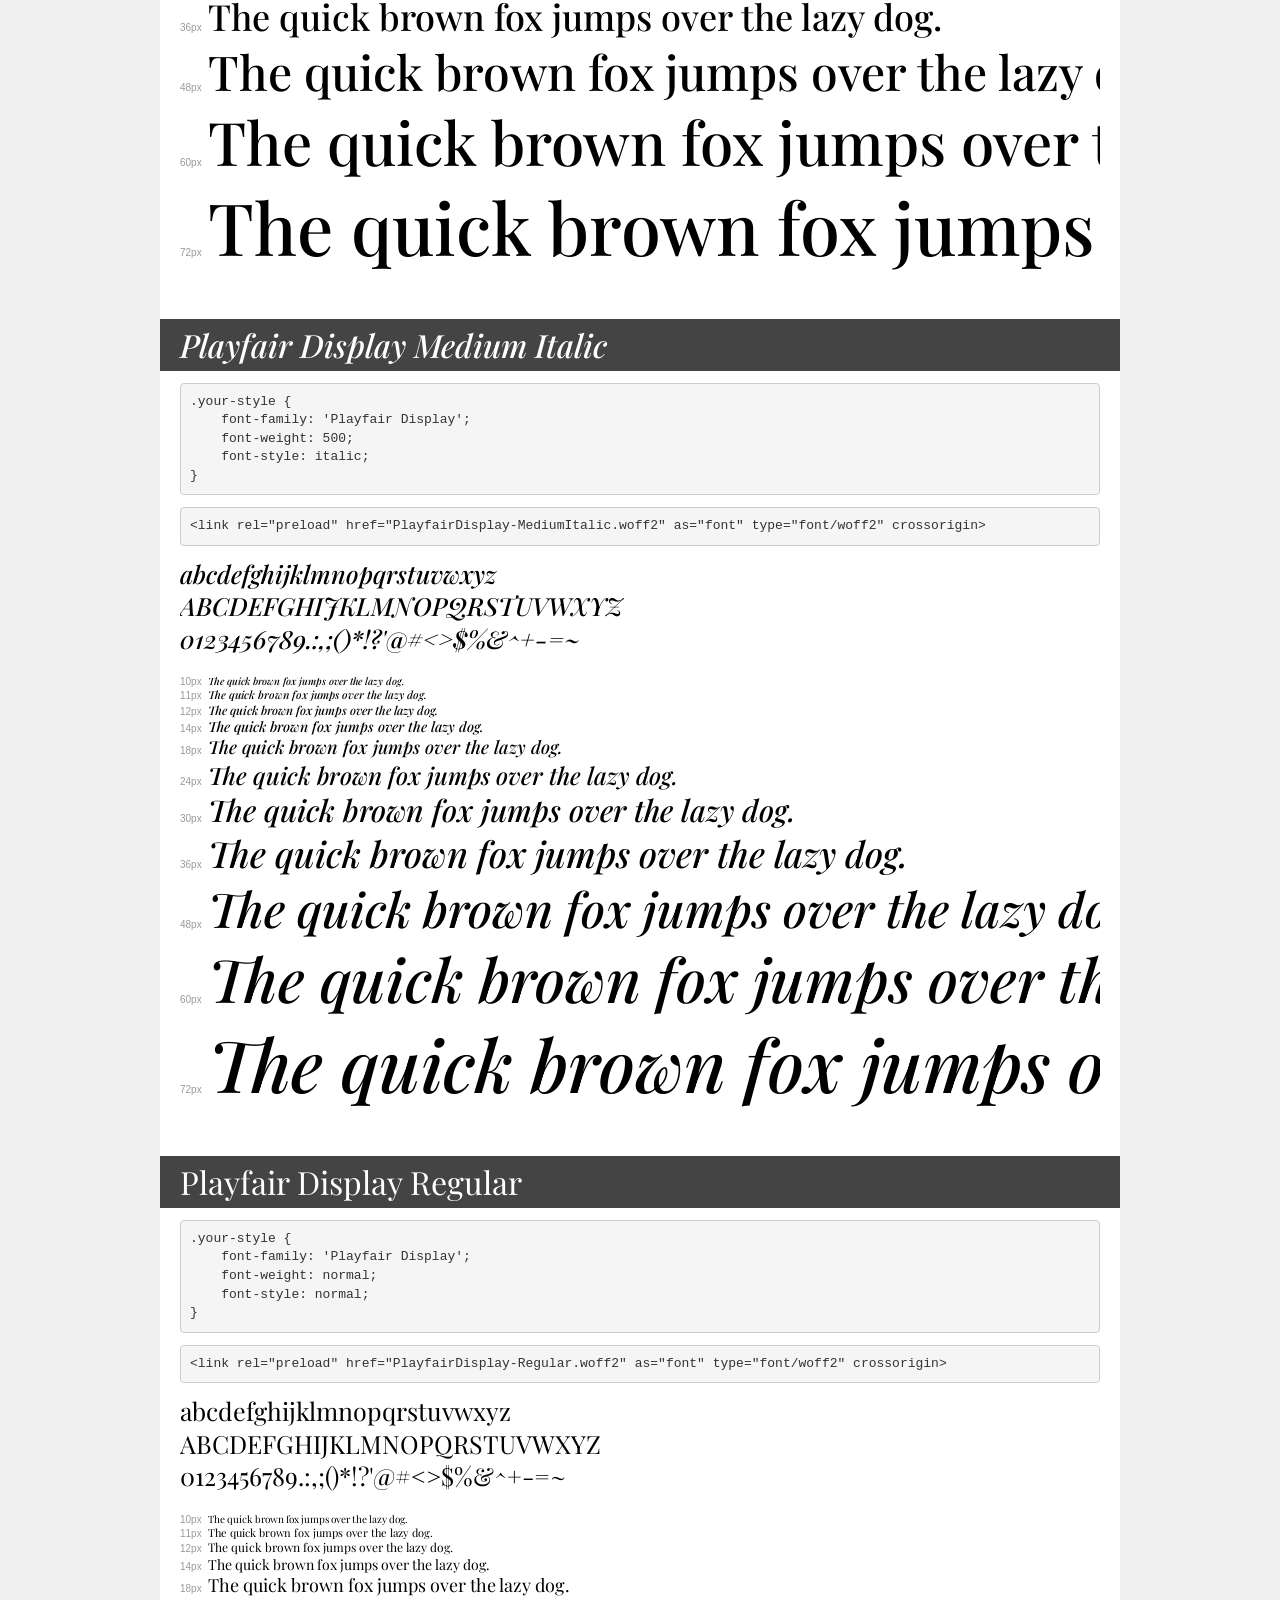
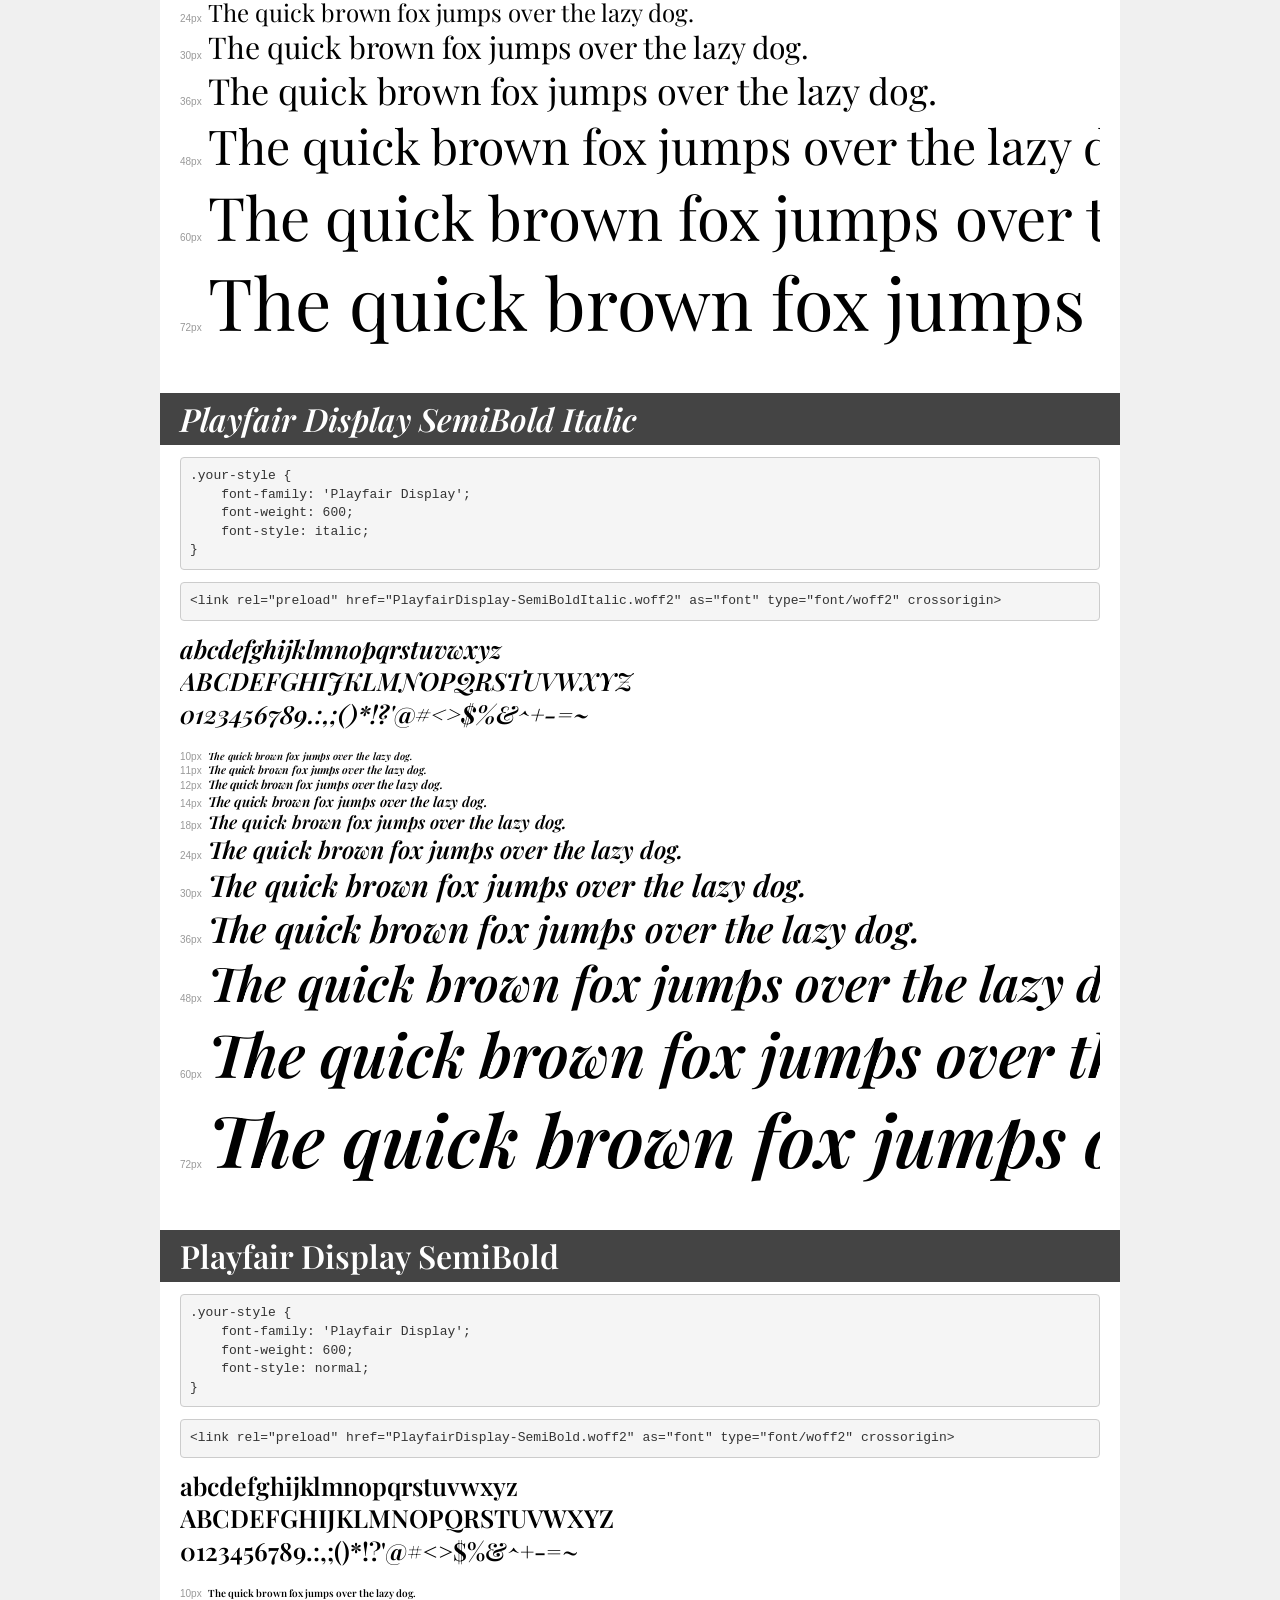
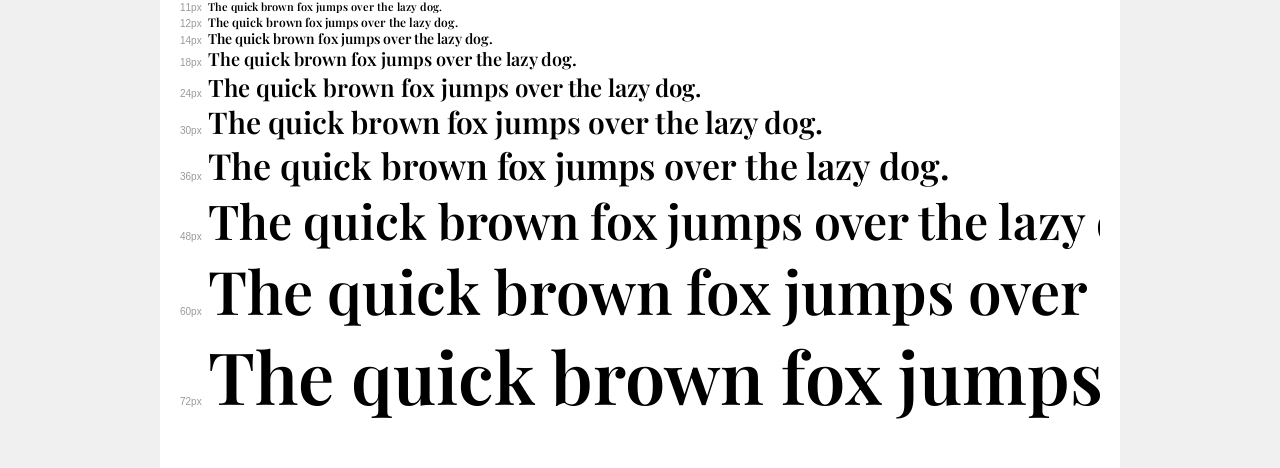
<file: fonts/Playfair-Display-Full-Version/Playfair-Display-Full-Version/Web Fonts/Playfair Display/demo.html>
<!DOCTYPE html>
<html lang="en">
<head>
    <meta charset="utf-8">
    <meta http-equiv="X-UA-Compatible" content="IE=edge">
    <meta name="viewport" content="width=device-width, initial-scale=1">
    <meta name="robots" content="noindex, noarchive">
    <meta name="format-detection" content="telephone=no">
    <title>Transfonter demo</title>
    <link href="stylesheet.css" rel="stylesheet">
    <style>
        /*
        http://meyerweb.com/eric/tools/css/reset/
        v2.0 | 20110126
        License: none (public domain)
        */
        html, body, div, span, applet, object, iframe,
        h1, h2, h3, h4, h5, h6, p, blockquote, pre,
        a, abbr, acronym, address, big, cite, code,
        del, dfn, em, img, ins, kbd, q, s, samp,
        small, strike, strong, sub, sup, tt, var,
        b, u, i, center,
        dl, dt, dd, ol, ul, li,
        fieldset, form, label, legend,
        table, caption, tbody, tfoot, thead, tr, th, td,
        article, aside, canvas, details, embed,
        figure, figcaption, footer, header, hgroup,
        menu, nav, output, ruby, section, summary,
        time, mark, audio, video {
            margin: 0;
            padding: 0;
            border: 0;
            font-size: 100%;
            font: inherit;
            vertical-align: baseline;
        }
        /* HTML5 display-role reset for older browsers */
        article, aside, details, figcaption, figure,
        footer, header, hgroup, menu, nav, section {
            display: block;
        }
        body {
            line-height: 1;
        }
        ol, ul {
            list-style: none;
        }
        blockquote, q {
            quotes: none;
        }
        blockquote:before, blockquote:after,
        q:before, q:after {
            content: '';
            content: none;
        }
        table {
            border-collapse: collapse;
            border-spacing: 0;
        }
        /* demo styles */
        body {
            background: #f0f0f0;
            color: #000;
        }
        .page {
            background: #fff;
            width: 920px;
            margin: 0 auto;
            padding: 20px 20px 0 20px;
            overflow: hidden;
        }
        .font-container {
            overflow-x: auto;
            overflow-y: hidden;
            margin-bottom: 40px;
            line-height: 1.3;
            white-space: nowrap;
            padding-bottom: 5px;
        }
        h1 {
            position: relative;
            background: #444;
            font-size: 32px;
            color: #fff;
            padding: 10px 20px;
            margin: 0 -20px 12px -20px;
        }
        .letters {
            font-size: 25px;
            margin-bottom: 20px;
        }
        .s10:before {
            content: '10px';
        }
        .s11:before {
            content: '11px';
        }
        .s12:before {
            content: '12px';
        }
        .s14:before {
            content: '14px';
        }
        .s18:before {
            content: '18px';
        }
        .s24:before {
            content: '24px';
        }
        .s30:before {
            content: '30px';
        }
        .s36:before {
            content: '36px';
        }
        .s48:before {
            content: '48px';
        }
        .s60:before {
            content: '60px';
        }
        .s72:before {
            content: '72px';
        }
        .s10:before, .s11:before, .s12:before, .s14:before,
        .s18:before, .s24:before, .s30:before, .s36:before,
        .s48:before, .s60:before, .s72:before {
            font-family: Arial, sans-serif;
            font-size: 10px;
            font-weight: normal;
            font-style: normal;
            color: #999;
            padding-right: 6px;
        }
        pre {
            display: block;
            padding: 9px;
            margin: 0 0 12px;
            font-family: Monaco, Menlo, Consolas, "Courier New", monospace;
            font-size: 13px;
            line-height: 1.428571429;
            color: #333;
            font-weight: normal;
            font-style: normal;
            background-color: #f5f5f5;
            border: 1px solid #ccc;
            overflow-x: auto;
            border-radius: 4px;
        }
        /* responsive */
        @media (max-width: 959px) {
            .page {
                width: auto;
                margin: 0;
            }
        }
    </style>
</head>
<body>
<div class="page">
    <div class="demo">
        <h1 style="font-family: 'Playfair Display'; font-weight: 900; font-style: italic;">Playfair Display Black Italic</h1>
        <pre title="Usage">.your-style {
    font-family: 'Playfair Display';
    font-weight: 900;
    font-style: italic;
}</pre>
        <pre title="Preload (optional)">
&lt;link rel=&quot;preload&quot; href=&quot;PlayfairDisplay-BlackItalic.woff2&quot; as=&quot;font&quot; type=&quot;font/woff2&quot; crossorigin&gt;</pre>
        <div class="font-container" style="font-family: 'Playfair Display'; font-weight: 900; font-style: italic;">
            <p class="letters">
                abcdefghijklmnopqrstuvwxyz<br>
ABCDEFGHIJKLMNOPQRSTUVWXYZ<br>
                0123456789.:,;()*!?'@#&lt;&gt;$%&^+-=~
            </p>
            <p class="s10" style="font-size: 10px;">The quick brown fox jumps over the lazy dog.</p>
            <p class="s11" style="font-size: 11px;">The quick brown fox jumps over the lazy dog.</p>
            <p class="s12" style="font-size: 12px;">The quick brown fox jumps over the lazy dog.</p>
            <p class="s14" style="font-size: 14px;">The quick brown fox jumps over the lazy dog.</p>
            <p class="s18" style="font-size: 18px;">The quick brown fox jumps over the lazy dog.</p>
            <p class="s24" style="font-size: 24px;">The quick brown fox jumps over the lazy dog.</p>
            <p class="s30" style="font-size: 30px;">The quick brown fox jumps over the lazy dog.</p>
            <p class="s36" style="font-size: 36px;">The quick brown fox jumps over the lazy dog.</p>
            <p class="s48" style="font-size: 48px;">The quick brown fox jumps over the lazy dog.</p>
            <p class="s60" style="font-size: 60px;">The quick brown fox jumps over the lazy dog.</p>
            <p class="s72" style="font-size: 72px;">The quick brown fox jumps over the lazy dog.</p>
        </div>
    </div>

    <div class="demo">
        <h1 style="font-family: 'Playfair Display'; font-weight: bold; font-style: normal;">Playfair Display Bold</h1>
        <pre title="Usage">.your-style {
    font-family: 'Playfair Display';
    font-weight: bold;
    font-style: normal;
}</pre>
        <pre title="Preload (optional)">
&lt;link rel=&quot;preload&quot; href=&quot;PlayfairDisplay-Bold.woff2&quot; as=&quot;font&quot; type=&quot;font/woff2&quot; crossorigin&gt;</pre>
        <div class="font-container" style="font-family: 'Playfair Display'; font-weight: bold; font-style: normal;">
            <p class="letters">
                abcdefghijklmnopqrstuvwxyz<br>
ABCDEFGHIJKLMNOPQRSTUVWXYZ<br>
                0123456789.:,;()*!?'@#&lt;&gt;$%&^+-=~
            </p>
            <p class="s10" style="font-size: 10px;">The quick brown fox jumps over the lazy dog.</p>
            <p class="s11" style="font-size: 11px;">The quick brown fox jumps over the lazy dog.</p>
            <p class="s12" style="font-size: 12px;">The quick brown fox jumps over the lazy dog.</p>
            <p class="s14" style="font-size: 14px;">The quick brown fox jumps over the lazy dog.</p>
            <p class="s18" style="font-size: 18px;">The quick brown fox jumps over the lazy dog.</p>
            <p class="s24" style="font-size: 24px;">The quick brown fox jumps over the lazy dog.</p>
            <p class="s30" style="font-size: 30px;">The quick brown fox jumps over the lazy dog.</p>
            <p class="s36" style="font-size: 36px;">The quick brown fox jumps over the lazy dog.</p>
            <p class="s48" style="font-size: 48px;">The quick brown fox jumps over the lazy dog.</p>
            <p class="s60" style="font-size: 60px;">The quick brown fox jumps over the lazy dog.</p>
            <p class="s72" style="font-size: 72px;">The quick brown fox jumps over the lazy dog.</p>
        </div>
    </div>

    <div class="demo">
        <h1 style="font-family: 'Playfair Display'; font-weight: 900; font-style: normal;">Playfair Display Black</h1>
        <pre title="Usage">.your-style {
    font-family: 'Playfair Display';
    font-weight: 900;
    font-style: normal;
}</pre>
        <pre title="Preload (optional)">
&lt;link rel=&quot;preload&quot; href=&quot;PlayfairDisplay-Black.woff2&quot; as=&quot;font&quot; type=&quot;font/woff2&quot; crossorigin&gt;</pre>
        <div class="font-container" style="font-family: 'Playfair Display'; font-weight: 900; font-style: normal;">
            <p class="letters">
                abcdefghijklmnopqrstuvwxyz<br>
ABCDEFGHIJKLMNOPQRSTUVWXYZ<br>
                0123456789.:,;()*!?'@#&lt;&gt;$%&^+-=~
            </p>
            <p class="s10" style="font-size: 10px;">The quick brown fox jumps over the lazy dog.</p>
            <p class="s11" style="font-size: 11px;">The quick brown fox jumps over the lazy dog.</p>
            <p class="s12" style="font-size: 12px;">The quick brown fox jumps over the lazy dog.</p>
            <p class="s14" style="font-size: 14px;">The quick brown fox jumps over the lazy dog.</p>
            <p class="s18" style="font-size: 18px;">The quick brown fox jumps over the lazy dog.</p>
            <p class="s24" style="font-size: 24px;">The quick brown fox jumps over the lazy dog.</p>
            <p class="s30" style="font-size: 30px;">The quick brown fox jumps over the lazy dog.</p>
            <p class="s36" style="font-size: 36px;">The quick brown fox jumps over the lazy dog.</p>
            <p class="s48" style="font-size: 48px;">The quick brown fox jumps over the lazy dog.</p>
            <p class="s60" style="font-size: 60px;">The quick brown fox jumps over the lazy dog.</p>
            <p class="s72" style="font-size: 72px;">The quick brown fox jumps over the lazy dog.</p>
        </div>
    </div>

    <div class="demo">
        <h1 style="font-family: 'Playfair Display'; font-weight: bold; font-style: italic;">Playfair Display Bold Italic</h1>
        <pre title="Usage">.your-style {
    font-family: 'Playfair Display';
    font-weight: bold;
    font-style: italic;
}</pre>
        <pre title="Preload (optional)">
&lt;link rel=&quot;preload&quot; href=&quot;PlayfairDisplay-BoldItalic.woff2&quot; as=&quot;font&quot; type=&quot;font/woff2&quot; crossorigin&gt;</pre>
        <div class="font-container" style="font-family: 'Playfair Display'; font-weight: bold; font-style: italic;">
            <p class="letters">
                abcdefghijklmnopqrstuvwxyz<br>
ABCDEFGHIJKLMNOPQRSTUVWXYZ<br>
                0123456789.:,;()*!?'@#&lt;&gt;$%&^+-=~
            </p>
            <p class="s10" style="font-size: 10px;">The quick brown fox jumps over the lazy dog.</p>
            <p class="s11" style="font-size: 11px;">The quick brown fox jumps over the lazy dog.</p>
            <p class="s12" style="font-size: 12px;">The quick brown fox jumps over the lazy dog.</p>
            <p class="s14" style="font-size: 14px;">The quick brown fox jumps over the lazy dog.</p>
            <p class="s18" style="font-size: 18px;">The quick brown fox jumps over the lazy dog.</p>
            <p class="s24" style="font-size: 24px;">The quick brown fox jumps over the lazy dog.</p>
            <p class="s30" style="font-size: 30px;">The quick brown fox jumps over the lazy dog.</p>
            <p class="s36" style="font-size: 36px;">The quick brown fox jumps over the lazy dog.</p>
            <p class="s48" style="font-size: 48px;">The quick brown fox jumps over the lazy dog.</p>
            <p class="s60" style="font-size: 60px;">The quick brown fox jumps over the lazy dog.</p>
            <p class="s72" style="font-size: 72px;">The quick brown fox jumps over the lazy dog.</p>
        </div>
    </div>

    <div class="demo">
        <h1 style="font-family: 'Playfair Display'; font-weight: bold; font-style: italic;">Playfair Display ExtraBold Italic</h1>
        <pre title="Usage">.your-style {
    font-family: 'Playfair Display';
    font-weight: bold;
    font-style: italic;
}</pre>
        <pre title="Preload (optional)">
&lt;link rel=&quot;preload&quot; href=&quot;PlayfairDisplay-ExtraBoldItalic.woff2&quot; as=&quot;font&quot; type=&quot;font/woff2&quot; crossorigin&gt;</pre>
        <div class="font-container" style="font-family: 'Playfair Display'; font-weight: bold; font-style: italic;">
            <p class="letters">
                abcdefghijklmnopqrstuvwxyz<br>
ABCDEFGHIJKLMNOPQRSTUVWXYZ<br>
                0123456789.:,;()*!?'@#&lt;&gt;$%&^+-=~
            </p>
            <p class="s10" style="font-size: 10px;">The quick brown fox jumps over the lazy dog.</p>
            <p class="s11" style="font-size: 11px;">The quick brown fox jumps over the lazy dog.</p>
            <p class="s12" style="font-size: 12px;">The quick brown fox jumps over the lazy dog.</p>
            <p class="s14" style="font-size: 14px;">The quick brown fox jumps over the lazy dog.</p>
            <p class="s18" style="font-size: 18px;">The quick brown fox jumps over the lazy dog.</p>
            <p class="s24" style="font-size: 24px;">The quick brown fox jumps over the lazy dog.</p>
            <p class="s30" style="font-size: 30px;">The quick brown fox jumps over the lazy dog.</p>
            <p class="s36" style="font-size: 36px;">The quick brown fox jumps over the lazy dog.</p>
            <p class="s48" style="font-size: 48px;">The quick brown fox jumps over the lazy dog.</p>
            <p class="s60" style="font-size: 60px;">The quick brown fox jumps over the lazy dog.</p>
            <p class="s72" style="font-size: 72px;">The quick brown fox jumps over the lazy dog.</p>
        </div>
    </div>

    <div class="demo">
        <h1 style="font-family: 'Playfair Display'; font-weight: bold; font-style: normal;">Playfair Display ExtraBold</h1>
        <pre title="Usage">.your-style {
    font-family: 'Playfair Display';
    font-weight: bold;
    font-style: normal;
}</pre>
        <pre title="Preload (optional)">
&lt;link rel=&quot;preload&quot; href=&quot;PlayfairDisplay-ExtraBold.woff2&quot; as=&quot;font&quot; type=&quot;font/woff2&quot; crossorigin&gt;</pre>
        <div class="font-container" style="font-family: 'Playfair Display'; font-weight: bold; font-style: normal;">
            <p class="letters">
                abcdefghijklmnopqrstuvwxyz<br>
ABCDEFGHIJKLMNOPQRSTUVWXYZ<br>
                0123456789.:,;()*!?'@#&lt;&gt;$%&^+-=~
            </p>
            <p class="s10" style="font-size: 10px;">The quick brown fox jumps over the lazy dog.</p>
            <p class="s11" style="font-size: 11px;">The quick brown fox jumps over the lazy dog.</p>
            <p class="s12" style="font-size: 12px;">The quick brown fox jumps over the lazy dog.</p>
            <p class="s14" style="font-size: 14px;">The quick brown fox jumps over the lazy dog.</p>
            <p class="s18" style="font-size: 18px;">The quick brown fox jumps over the lazy dog.</p>
            <p class="s24" style="font-size: 24px;">The quick brown fox jumps over the lazy dog.</p>
            <p class="s30" style="font-size: 30px;">The quick brown fox jumps over the lazy dog.</p>
            <p class="s36" style="font-size: 36px;">The quick brown fox jumps over the lazy dog.</p>
            <p class="s48" style="font-size: 48px;">The quick brown fox jumps over the lazy dog.</p>
            <p class="s60" style="font-size: 60px;">The quick brown fox jumps over the lazy dog.</p>
            <p class="s72" style="font-size: 72px;">The quick brown fox jumps over the lazy dog.</p>
        </div>
    </div>

    <div class="demo">
        <h1 style="font-family: 'Playfair Display'; font-weight: normal; font-style: italic;">Playfair Display Italic</h1>
        <pre title="Usage">.your-style {
    font-family: 'Playfair Display';
    font-weight: normal;
    font-style: italic;
}</pre>
        <pre title="Preload (optional)">
&lt;link rel=&quot;preload&quot; href=&quot;PlayfairDisplay-Italic.woff2&quot; as=&quot;font&quot; type=&quot;font/woff2&quot; crossorigin&gt;</pre>
        <div class="font-container" style="font-family: 'Playfair Display'; font-weight: normal; font-style: italic;">
            <p class="letters">
                abcdefghijklmnopqrstuvwxyz<br>
ABCDEFGHIJKLMNOPQRSTUVWXYZ<br>
                0123456789.:,;()*!?'@#&lt;&gt;$%&^+-=~
            </p>
            <p class="s10" style="font-size: 10px;">The quick brown fox jumps over the lazy dog.</p>
            <p class="s11" style="font-size: 11px;">The quick brown fox jumps over the lazy dog.</p>
            <p class="s12" style="font-size: 12px;">The quick brown fox jumps over the lazy dog.</p>
            <p class="s14" style="font-size: 14px;">The quick brown fox jumps over the lazy dog.</p>
            <p class="s18" style="font-size: 18px;">The quick brown fox jumps over the lazy dog.</p>
            <p class="s24" style="font-size: 24px;">The quick brown fox jumps over the lazy dog.</p>
            <p class="s30" style="font-size: 30px;">The quick brown fox jumps over the lazy dog.</p>
            <p class="s36" style="font-size: 36px;">The quick brown fox jumps over the lazy dog.</p>
            <p class="s48" style="font-size: 48px;">The quick brown fox jumps over the lazy dog.</p>
            <p class="s60" style="font-size: 60px;">The quick brown fox jumps over the lazy dog.</p>
            <p class="s72" style="font-size: 72px;">The quick brown fox jumps over the lazy dog.</p>
        </div>
    </div>

    <div class="demo">
        <h1 style="font-family: 'Playfair Display'; font-weight: 500; font-style: normal;">Playfair Display Medium</h1>
        <pre title="Usage">.your-style {
    font-family: 'Playfair Display';
    font-weight: 500;
    font-style: normal;
}</pre>
        <pre title="Preload (optional)">
&lt;link rel=&quot;preload&quot; href=&quot;PlayfairDisplay-Medium.woff2&quot; as=&quot;font&quot; type=&quot;font/woff2&quot; crossorigin&gt;</pre>
        <div class="font-container" style="font-family: 'Playfair Display'; font-weight: 500; font-style: normal;">
            <p class="letters">
                abcdefghijklmnopqrstuvwxyz<br>
ABCDEFGHIJKLMNOPQRSTUVWXYZ<br>
                0123456789.:,;()*!?'@#&lt;&gt;$%&^+-=~
            </p>
            <p class="s10" style="font-size: 10px;">The quick brown fox jumps over the lazy dog.</p>
            <p class="s11" style="font-size: 11px;">The quick brown fox jumps over the lazy dog.</p>
            <p class="s12" style="font-size: 12px;">The quick brown fox jumps over the lazy dog.</p>
            <p class="s14" style="font-size: 14px;">The quick brown fox jumps over the lazy dog.</p>
            <p class="s18" style="font-size: 18px;">The quick brown fox jumps over the lazy dog.</p>
            <p class="s24" style="font-size: 24px;">The quick brown fox jumps over the lazy dog.</p>
            <p class="s30" style="font-size: 30px;">The quick brown fox jumps over the lazy dog.</p>
            <p class="s36" style="font-size: 36px;">The quick brown fox jumps over the lazy dog.</p>
            <p class="s48" style="font-size: 48px;">The quick brown fox jumps over the lazy dog.</p>
            <p class="s60" style="font-size: 60px;">The quick brown fox jumps over the lazy dog.</p>
            <p class="s72" style="font-size: 72px;">The quick brown fox jumps over the lazy dog.</p>
        </div>
    </div>

    <div class="demo">
        <h1 style="font-family: 'Playfair Display'; font-weight: 500; font-style: italic;">Playfair Display Medium Italic</h1>
        <pre title="Usage">.your-style {
    font-family: 'Playfair Display';
    font-weight: 500;
    font-style: italic;
}</pre>
        <pre title="Preload (optional)">
&lt;link rel=&quot;preload&quot; href=&quot;PlayfairDisplay-MediumItalic.woff2&quot; as=&quot;font&quot; type=&quot;font/woff2&quot; crossorigin&gt;</pre>
        <div class="font-container" style="font-family: 'Playfair Display'; font-weight: 500; font-style: italic;">
            <p class="letters">
                abcdefghijklmnopqrstuvwxyz<br>
ABCDEFGHIJKLMNOPQRSTUVWXYZ<br>
                0123456789.:,;()*!?'@#&lt;&gt;$%&^+-=~
            </p>
            <p class="s10" style="font-size: 10px;">The quick brown fox jumps over the lazy dog.</p>
            <p class="s11" style="font-size: 11px;">The quick brown fox jumps over the lazy dog.</p>
            <p class="s12" style="font-size: 12px;">The quick brown fox jumps over the lazy dog.</p>
            <p class="s14" style="font-size: 14px;">The quick brown fox jumps over the lazy dog.</p>
            <p class="s18" style="font-size: 18px;">The quick brown fox jumps over the lazy dog.</p>
            <p class="s24" style="font-size: 24px;">The quick brown fox jumps over the lazy dog.</p>
            <p class="s30" style="font-size: 30px;">The quick brown fox jumps over the lazy dog.</p>
            <p class="s36" style="font-size: 36px;">The quick brown fox jumps over the lazy dog.</p>
            <p class="s48" style="font-size: 48px;">The quick brown fox jumps over the lazy dog.</p>
            <p class="s60" style="font-size: 60px;">The quick brown fox jumps over the lazy dog.</p>
            <p class="s72" style="font-size: 72px;">The quick brown fox jumps over the lazy dog.</p>
        </div>
    </div>

    <div class="demo">
        <h1 style="font-family: 'Playfair Display'; font-weight: normal; font-style: normal;">Playfair Display Regular</h1>
        <pre title="Usage">.your-style {
    font-family: 'Playfair Display';
    font-weight: normal;
    font-style: normal;
}</pre>
        <pre title="Preload (optional)">
&lt;link rel=&quot;preload&quot; href=&quot;PlayfairDisplay-Regular.woff2&quot; as=&quot;font&quot; type=&quot;font/woff2&quot; crossorigin&gt;</pre>
        <div class="font-container" style="font-family: 'Playfair Display'; font-weight: normal; font-style: normal;">
            <p class="letters">
                abcdefghijklmnopqrstuvwxyz<br>
ABCDEFGHIJKLMNOPQRSTUVWXYZ<br>
                0123456789.:,;()*!?'@#&lt;&gt;$%&^+-=~
            </p>
            <p class="s10" style="font-size: 10px;">The quick brown fox jumps over the lazy dog.</p>
            <p class="s11" style="font-size: 11px;">The quick brown fox jumps over the lazy dog.</p>
            <p class="s12" style="font-size: 12px;">The quick brown fox jumps over the lazy dog.</p>
            <p class="s14" style="font-size: 14px;">The quick brown fox jumps over the lazy dog.</p>
            <p class="s18" style="font-size: 18px;">The quick brown fox jumps over the lazy dog.</p>
            <p class="s24" style="font-size: 24px;">The quick brown fox jumps over the lazy dog.</p>
            <p class="s30" style="font-size: 30px;">The quick brown fox jumps over the lazy dog.</p>
            <p class="s36" style="font-size: 36px;">The quick brown fox jumps over the lazy dog.</p>
            <p class="s48" style="font-size: 48px;">The quick brown fox jumps over the lazy dog.</p>
            <p class="s60" style="font-size: 60px;">The quick brown fox jumps over the lazy dog.</p>
            <p class="s72" style="font-size: 72px;">The quick brown fox jumps over the lazy dog.</p>
        </div>
    </div>

    <div class="demo">
        <h1 style="font-family: 'Playfair Display'; font-weight: 600; font-style: italic;">Playfair Display SemiBold Italic</h1>
        <pre title="Usage">.your-style {
    font-family: 'Playfair Display';
    font-weight: 600;
    font-style: italic;
}</pre>
        <pre title="Preload (optional)">
&lt;link rel=&quot;preload&quot; href=&quot;PlayfairDisplay-SemiBoldItalic.woff2&quot; as=&quot;font&quot; type=&quot;font/woff2&quot; crossorigin&gt;</pre>
        <div class="font-container" style="font-family: 'Playfair Display'; font-weight: 600; font-style: italic;">
            <p class="letters">
                abcdefghijklmnopqrstuvwxyz<br>
ABCDEFGHIJKLMNOPQRSTUVWXYZ<br>
                0123456789.:,;()*!?'@#&lt;&gt;$%&^+-=~
            </p>
            <p class="s10" style="font-size: 10px;">The quick brown fox jumps over the lazy dog.</p>
            <p class="s11" style="font-size: 11px;">The quick brown fox jumps over the lazy dog.</p>
            <p class="s12" style="font-size: 12px;">The quick brown fox jumps over the lazy dog.</p>
            <p class="s14" style="font-size: 14px;">The quick brown fox jumps over the lazy dog.</p>
            <p class="s18" style="font-size: 18px;">The quick brown fox jumps over the lazy dog.</p>
            <p class="s24" style="font-size: 24px;">The quick brown fox jumps over the lazy dog.</p>
            <p class="s30" style="font-size: 30px;">The quick brown fox jumps over the lazy dog.</p>
            <p class="s36" style="font-size: 36px;">The quick brown fox jumps over the lazy dog.</p>
            <p class="s48" style="font-size: 48px;">The quick brown fox jumps over the lazy dog.</p>
            <p class="s60" style="font-size: 60px;">The quick brown fox jumps over the lazy dog.</p>
            <p class="s72" style="font-size: 72px;">The quick brown fox jumps over the lazy dog.</p>
        </div>
    </div>

    <div class="demo">
        <h1 style="font-family: 'Playfair Display'; font-weight: 600; font-style: normal;">Playfair Display SemiBold</h1>
        <pre title="Usage">.your-style {
    font-family: 'Playfair Display';
    font-weight: 600;
    font-style: normal;
}</pre>
        <pre title="Preload (optional)">
&lt;link rel=&quot;preload&quot; href=&quot;PlayfairDisplay-SemiBold.woff2&quot; as=&quot;font&quot; type=&quot;font/woff2&quot; crossorigin&gt;</pre>
        <div class="font-container" style="font-family: 'Playfair Display'; font-weight: 600; font-style: normal;">
            <p class="letters">
                abcdefghijklmnopqrstuvwxyz<br>
ABCDEFGHIJKLMNOPQRSTUVWXYZ<br>
                0123456789.:,;()*!?'@#&lt;&gt;$%&^+-=~
            </p>
            <p class="s10" style="font-size: 10px;">The quick brown fox jumps over the lazy dog.</p>
            <p class="s11" style="font-size: 11px;">The quick brown fox jumps over the lazy dog.</p>
            <p class="s12" style="font-size: 12px;">The quick brown fox jumps over the lazy dog.</p>
            <p class="s14" style="font-size: 14px;">The quick brown fox jumps over the lazy dog.</p>
            <p class="s18" style="font-size: 18px;">The quick brown fox jumps over the lazy dog.</p>
            <p class="s24" style="font-size: 24px;">The quick brown fox jumps over the lazy dog.</p>
            <p class="s30" style="font-size: 30px;">The quick brown fox jumps over the lazy dog.</p>
            <p class="s36" style="font-size: 36px;">The quick brown fox jumps over the lazy dog.</p>
            <p class="s48" style="font-size: 48px;">The quick brown fox jumps over the lazy dog.</p>
            <p class="s60" style="font-size: 60px;">The quick brown fox jumps over the lazy dog.</p>
            <p class="s72" style="font-size: 72px;">The quick brown fox jumps over the lazy dog.</p>
        </div>
    </div>

</div>
</body>
</html>
</file>
<file: styles/styles.css>
body {
            background-color: #4F4A67;
        }

        #logo {
            position: absolute;
            top: 5px;
            left: 10px;
            width: 100px;
            border-radius: 50%;
            object-fit: cover;
        }

        #wrapper {
            border: solid 2px #C1FF9B;
            border-radius: 10px;
            height: auto;
            width: 967px;
            margin: auto;
            background: #FFFCF7;
            overflow: hidden;
        }

        header {
            position: relative;
            height: 100px;
            border-bottom: 4px solid #9CF6F6;
            display: flex;
            align-items: center;
            justify-content: center;
        }

        h1 {
            font-family: 'PlayfairDisplay';
            font-size: 44px;
            color: black;
            flex-wrap: wrap;
            margin: 0;
            text-align: center;
            margin-top: 50px;
        }

        h2 {
            color: black;
            font-family: 'PlayfairDisplay';
        }

        p {
            font-family: 'OpenSans';
        }

        nav {
            position: absolute;
            margin: 0 auto;
            width: 50%;
            justify-content: center;
            display: flex;
            flex-direction: row;
            justify-content: space-evenly;
            align-items: center;
        }

        nav a {
            display: flex;
            align-self: center;
            text-decoration: none;
            color: #4F4A67;
        }

        nav a:hover {
            color: #4F4A67;
        }

        nav a:visited {
            color: #4F4A67;
        }

        section {
            display: flex;
            flex-direction: column;
            align-items: center;
            gap: 50px;
            padding: 30px 30px;
        }

        .box {
            width: 175px;
            height: 200px;
            position: relative;
            color: black;
            border: 4px #C1FF9B solid;
        }

        .aimg {
            display: flex;
            border: #C1FF9B solid 2px;
        }

        .images {
            display: flex;
            gap: 16px;
            padding: 16px;
        }

        .images img {
            flex: 1;
            height: 250px;
            object-fit: cover;
            border: 2px solid goldenrod;
        }
</file>
<file: fonts/Open-Sans-Full-Version/Open-Sans-Full-Version/Web Fonts/Open Sans Condensed/stylesheet.css>
@font-face {
    font-family: 'Open Sans Condensed';
    src: url('OpenSansCondensed-BoldItalic.eot');
    src: url('OpenSansCondensed-BoldItalic.eot?#iefix') format('embedded-opentype'),
        url('OpenSansCondensed-BoldItalic.woff2') format('woff2'),
        url('OpenSansCondensed-BoldItalic.woff') format('woff'),
        url('OpenSansCondensed-BoldItalic.svg#OpenSansCondensed-BoldItalic') format('svg');
    font-weight: bold;
    font-style: italic;
    font-display: swap;
}

@font-face {
    font-family: 'Open Sans Condensed';
    src: url('OpenSansCondensed-ExtraBold.eot');
    src: url('OpenSansCondensed-ExtraBold.eot?#iefix') format('embedded-opentype'),
        url('OpenSansCondensed-ExtraBold.woff2') format('woff2'),
        url('OpenSansCondensed-ExtraBold.woff') format('woff'),
        url('OpenSansCondensed-ExtraBold.svg#OpenSansCondensed-ExtraBold') format('svg');
    font-weight: bold;
    font-style: normal;
    font-display: swap;
}

@font-face {
    font-family: 'Open Sans Condensed';
    src: url('OpenSansCondensed-Bold.eot');
    src: url('OpenSansCondensed-Bold.eot?#iefix') format('embedded-opentype'),
        url('OpenSansCondensed-Bold.woff2') format('woff2'),
        url('OpenSansCondensed-Bold.woff') format('woff'),
        url('OpenSansCondensed-Bold.svg#OpenSansCondensed-Bold') format('svg');
    font-weight: bold;
    font-style: normal;
    font-display: swap;
}

@font-face {
    font-family: 'Open Sans Condensed';
    src: url('OpenSansCondensed-Light.eot');
    src: url('OpenSansCondensed-Light.eot?#iefix') format('embedded-opentype'),
        url('OpenSansCondensed-Light.woff2') format('woff2'),
        url('OpenSansCondensed-Light.woff') format('woff'),
        url('OpenSansCondensed-Light.svg#OpenSansCondensed-Light') format('svg');
    font-weight: 300;
    font-style: normal;
    font-display: swap;
}

@font-face {
    font-family: 'Open Sans Condensed';
    src: url('OpenSansCondensed-ExtraBoldItalic.eot');
    src: url('OpenSansCondensed-ExtraBoldItalic.eot?#iefix') format('embedded-opentype'),
        url('OpenSansCondensed-ExtraBoldItalic.woff2') format('woff2'),
        url('OpenSansCondensed-ExtraBoldItalic.woff') format('woff'),
        url('OpenSansCondensed-ExtraBoldItalic.svg#OpenSansCondensed-ExtraBoldItalic') format('svg');
    font-weight: bold;
    font-style: italic;
    font-display: swap;
}

@font-face {
    font-family: 'Open Sans Condensed';
    src: url('OpenSansCondensed-Italic.eot');
    src: url('OpenSansCondensed-Italic.eot?#iefix') format('embedded-opentype'),
        url('OpenSansCondensed-Italic.woff2') format('woff2'),
        url('OpenSansCondensed-Italic.woff') format('woff'),
        url('OpenSansCondensed-Italic.svg#OpenSansCondensed-Italic') format('svg');
    font-weight: normal;
    font-style: italic;
    font-display: swap;
}

@font-face {
    font-family: 'Open Sans Condensed';
    src: url('OpenSansCondensed-Medium.eot');
    src: url('OpenSansCondensed-Medium.eot?#iefix') format('embedded-opentype'),
        url('OpenSansCondensed-Medium.woff2') format('woff2'),
        url('OpenSansCondensed-Medium.woff') format('woff'),
        url('OpenSansCondensed-Medium.svg#OpenSansCondensed-Medium') format('svg');
    font-weight: 500;
    font-style: normal;
    font-display: swap;
}

@font-face {
    font-family: 'Open Sans Condensed';
    src: url('OpenSansCondensed-LightItalic.eot');
    src: url('OpenSansCondensed-LightItalic.eot?#iefix') format('embedded-opentype'),
        url('OpenSansCondensed-LightItalic.woff2') format('woff2'),
        url('OpenSansCondensed-LightItalic.woff') format('woff'),
        url('OpenSansCondensed-LightItalic.svg#OpenSansCondensed-LightItalic') format('svg');
    font-weight: 300;
    font-style: italic;
    font-display: swap;
}

@font-face {
    font-family: 'Open Sans Condensed';
    src: url('OpenSansCondensed-MediumItalic.eot');
    src: url('OpenSansCondensed-MediumItalic.eot?#iefix') format('embedded-opentype'),
        url('OpenSansCondensed-MediumItalic.woff2') format('woff2'),
        url('OpenSansCondensed-MediumItalic.woff') format('woff'),
        url('OpenSansCondensed-MediumItalic.svg#OpenSansCondensed-MediumItalic') format('svg');
    font-weight: 500;
    font-style: italic;
    font-display: swap;
}

@font-face {
    font-family: 'Open Sans Condensed';
    src: url('OpenSansCondensed-Regular.eot');
    src: url('OpenSansCondensed-Regular.eot?#iefix') format('embedded-opentype'),
        url('OpenSansCondensed-Regular.woff2') format('woff2'),
        url('OpenSansCondensed-Regular.woff') format('woff'),
        url('OpenSansCondensed-Regular.svg#OpenSansCondensed-Regular') format('svg');
    font-weight: normal;
    font-style: normal;
    font-display: swap;
}

@font-face {
    font-family: 'Open Sans Condensed';
    src: url('OpenSansCondensed-SemiBold.eot');
    src: url('OpenSansCondensed-SemiBold.eot?#iefix') format('embedded-opentype'),
        url('OpenSansCondensed-SemiBold.woff2') format('woff2'),
        url('OpenSansCondensed-SemiBold.woff') format('woff'),
        url('OpenSansCondensed-SemiBold.svg#OpenSansCondensed-SemiBold') format('svg');
    font-weight: 600;
    font-style: normal;
    font-display: swap;
}

@font-face {
    font-family: 'Open Sans Condensed';
    src: url('OpenSansCondensed-SemiBoldItalic.eot');
    src: url('OpenSansCondensed-SemiBoldItalic.eot?#iefix') format('embedded-opentype'),
        url('OpenSansCondensed-SemiBoldItalic.woff2') format('woff2'),
        url('OpenSansCondensed-SemiBoldItalic.woff') format('woff'),
        url('OpenSansCondensed-SemiBoldItalic.svg#OpenSansCondensed-SemiBoldItalic') format('svg');
    font-weight: 600;
    font-style: italic;
    font-display: swap;
}
</file>
<file: fonts/Open-Sans-Full-Version/Open-Sans-Full-Version/Web Fonts/Open Sans Semi Condensed/stylesheet.css>
@font-face {
    font-family: 'Open Sans SemiCondensed';
    src: url('OpenSansSemiCondensed-Bold.eot');
    src: url('OpenSansSemiCondensed-Bold.eot?#iefix') format('embedded-opentype'),
        url('OpenSansSemiCondensed-Bold.woff2') format('woff2'),
        url('OpenSansSemiCondensed-Bold.woff') format('woff'),
        url('OpenSansSemiCondensed-Bold.svg#OpenSansSemiCondensed-Bold') format('svg');
    font-weight: bold;
    font-style: normal;
    font-display: swap;
}

@font-face {
    font-family: 'Open Sans SemiCondensed';
    src: url('OpenSansSemiCondensed-ExtraBoldItalic.eot');
    src: url('OpenSansSemiCondensed-ExtraBoldItalic.eot?#iefix') format('embedded-opentype'),
        url('OpenSansSemiCondensed-ExtraBoldItalic.woff2') format('woff2'),
        url('OpenSansSemiCondensed-ExtraBoldItalic.woff') format('woff'),
        url('OpenSansSemiCondensed-ExtraBoldItalic.svg#OpenSansSemiCondensed-ExtraBoldItalic') format('svg');
    font-weight: bold;
    font-style: italic;
    font-display: swap;
}

@font-face {
    font-family: 'Open Sans SemiCondensed';
    src: url('OpenSansSemiCondensed-BoldItalic.eot');
    src: url('OpenSansSemiCondensed-BoldItalic.eot?#iefix') format('embedded-opentype'),
        url('OpenSansSemiCondensed-BoldItalic.woff2') format('woff2'),
        url('OpenSansSemiCondensed-BoldItalic.woff') format('woff'),
        url('OpenSansSemiCondensed-BoldItalic.svg#OpenSansSemiCondensed-BoldItalic') format('svg');
    font-weight: bold;
    font-style: italic;
    font-display: swap;
}

@font-face {
    font-family: 'Open Sans SemiCondensed';
    src: url('OpenSansSemiCondensed-ExtraBold.eot');
    src: url('OpenSansSemiCondensed-ExtraBold.eot?#iefix') format('embedded-opentype'),
        url('OpenSansSemiCondensed-ExtraBold.woff2') format('woff2'),
        url('OpenSansSemiCondensed-ExtraBold.woff') format('woff'),
        url('OpenSansSemiCondensed-ExtraBold.svg#OpenSansSemiCondensed-ExtraBold') format('svg');
    font-weight: bold;
    font-style: normal;
    font-display: swap;
}

@font-face {
    font-family: 'Open Sans SemiCondensed';
    src: url('OpenSansSemiCondensed-MediumItalic.eot');
    src: url('OpenSansSemiCondensed-MediumItalic.eot?#iefix') format('embedded-opentype'),
        url('OpenSansSemiCondensed-MediumItalic.woff2') format('woff2'),
        url('OpenSansSemiCondensed-MediumItalic.woff') format('woff'),
        url('OpenSansSemiCondensed-MediumItalic.svg#OpenSansSemiCondensed-MediumItalic') format('svg');
    font-weight: 500;
    font-style: italic;
    font-display: swap;
}

@font-face {
    font-family: 'Open Sans SemiCondensed';
    src: url('OpenSansSemiCondensed-Italic.eot');
    src: url('OpenSansSemiCondensed-Italic.eot?#iefix') format('embedded-opentype'),
        url('OpenSansSemiCondensed-Italic.woff2') format('woff2'),
        url('OpenSansSemiCondensed-Italic.woff') format('woff'),
        url('OpenSansSemiCondensed-Italic.svg#OpenSansSemiCondensed-Italic') format('svg');
    font-weight: normal;
    font-style: italic;
    font-display: swap;
}

@font-face {
    font-family: 'Open Sans SemiCondensed';
    src: url('OpenSansSemiCondensed-Medium.eot');
    src: url('OpenSansSemiCondensed-Medium.eot?#iefix') format('embedded-opentype'),
        url('OpenSansSemiCondensed-Medium.woff2') format('woff2'),
        url('OpenSansSemiCondensed-Medium.woff') format('woff'),
        url('OpenSansSemiCondensed-Medium.svg#OpenSansSemiCondensed-Medium') format('svg');
    font-weight: 500;
    font-style: normal;
    font-display: swap;
}

@font-face {
    font-family: 'Open Sans SemiCondensed';
    src: url('OpenSansSemiCondensed-Light.eot');
    src: url('OpenSansSemiCondensed-Light.eot?#iefix') format('embedded-opentype'),
        url('OpenSansSemiCondensed-Light.woff2') format('woff2'),
        url('OpenSansSemiCondensed-Light.woff') format('woff'),
        url('OpenSansSemiCondensed-Light.svg#OpenSansSemiCondensed-Light') format('svg');
    font-weight: 300;
    font-style: normal;
    font-display: swap;
}

@font-face {
    font-family: 'Open Sans SemiCondensed';
    src: url('OpenSansSemiCondensed-LightItalic.eot');
    src: url('OpenSansSemiCondensed-LightItalic.eot?#iefix') format('embedded-opentype'),
        url('OpenSansSemiCondensed-LightItalic.woff2') format('woff2'),
        url('OpenSansSemiCondensed-LightItalic.woff') format('woff'),
        url('OpenSansSemiCondensed-LightItalic.svg#OpenSansSemiCondensed-LightItalic') format('svg');
    font-weight: 300;
    font-style: italic;
    font-display: swap;
}

@font-face {
    font-family: 'Open Sans SemiCondensed';
    src: url('OpenSansSemiCondensed-SemiBold.eot');
    src: url('OpenSansSemiCondensed-SemiBold.eot?#iefix') format('embedded-opentype'),
        url('OpenSansSemiCondensed-SemiBold.woff2') format('woff2'),
        url('OpenSansSemiCondensed-SemiBold.woff') format('woff'),
        url('OpenSansSemiCondensed-SemiBold.svg#OpenSansSemiCondensed-SemiBold') format('svg');
    font-weight: 600;
    font-style: normal;
    font-display: swap;
}

@font-face {
    font-family: 'Open Sans SemiCondensed';
    src: url('OpenSansSemiCondensed-Regular.eot');
    src: url('OpenSansSemiCondensed-Regular.eot?#iefix') format('embedded-opentype'),
        url('OpenSansSemiCondensed-Regular.woff2') format('woff2'),
        url('OpenSansSemiCondensed-Regular.woff') format('woff'),
        url('OpenSansSemiCondensed-Regular.svg#OpenSansSemiCondensed-Regular') format('svg');
    font-weight: normal;
    font-style: normal;
    font-display: swap;
}

@font-face {
    font-family: 'Open Sans SemiCondensed';
    src: url('OpenSansSemiCondensed-SemiBoldItalic.eot');
    src: url('OpenSansSemiCondensed-SemiBoldItalic.eot?#iefix') format('embedded-opentype'),
        url('OpenSansSemiCondensed-SemiBoldItalic.woff2') format('woff2'),
        url('OpenSansSemiCondensed-SemiBoldItalic.woff') format('woff'),
        url('OpenSansSemiCondensed-SemiBoldItalic.svg#OpenSansSemiCondensed-SemiBoldItalic') format('svg');
    font-weight: 600;
    font-style: italic;
    font-display: swap;
}
</file>
<file: fonts/Open-Sans-Full-Version/Open-Sans-Full-Version/Web Fonts/Open Sans/stylesheet.css>
@font-face {
    font-family: 'Open Sans';
    src: url('OpenSans-BoldItalic.eot');
    src: url('OpenSans-BoldItalic.eot?#iefix') format('embedded-opentype'),
        url('OpenSans-BoldItalic.woff2') format('woff2'),
        url('OpenSans-BoldItalic.woff') format('woff'),
        url('OpenSans-BoldItalic.svg#OpenSans-BoldItalic') format('svg');
    font-weight: bold;
    font-style: italic;
    font-display: swap;
}

@font-face {
    font-family: 'Open Sans';
    src: url('OpenSans-ExtraBoldItalic.eot');
    src: url('OpenSans-ExtraBoldItalic.eot?#iefix') format('embedded-opentype'),
        url('OpenSans-ExtraBoldItalic.woff2') format('woff2'),
        url('OpenSans-ExtraBoldItalic.woff') format('woff'),
        url('OpenSans-ExtraBoldItalic.svg#OpenSans-ExtraBoldItalic') format('svg');
    font-weight: bold;
    font-style: italic;
    font-display: swap;
}

@font-face {
    font-family: 'Open Sans';
    src: url('OpenSans-ExtraBold.eot');
    src: url('OpenSans-ExtraBold.eot?#iefix') format('embedded-opentype'),
        url('OpenSans-ExtraBold.woff2') format('woff2'),
        url('OpenSans-ExtraBold.woff') format('woff'),
        url('OpenSans-ExtraBold.svg#OpenSans-ExtraBold') format('svg');
    font-weight: bold;
    font-style: normal;
    font-display: swap;
}

@font-face {
    font-family: 'Open Sans';
    src: url('OpenSans-Bold.eot');
    src: url('OpenSans-Bold.eot?#iefix') format('embedded-opentype'),
        url('OpenSans-Bold.woff2') format('woff2'),
        url('OpenSans-Bold.woff') format('woff'),
        url('OpenSans-Bold.svg#OpenSans-Bold') format('svg');
    font-weight: bold;
    font-style: normal;
    font-display: swap;
}

@font-face {
    font-family: 'Open Sans';
    src: url('OpenSans-Italic.eot');
    src: url('OpenSans-Italic.eot?#iefix') format('embedded-opentype'),
        url('OpenSans-Italic.woff2') format('woff2'),
        url('OpenSans-Italic.woff') format('woff'),
        url('OpenSans-Italic.svg#OpenSans-Italic') format('svg');
    font-weight: normal;
    font-style: italic;
    font-display: swap;
}

@font-face {
    font-family: 'Open Sans';
    src: url('OpenSans-MediumItalic.eot');
    src: url('OpenSans-MediumItalic.eot?#iefix') format('embedded-opentype'),
        url('OpenSans-MediumItalic.woff2') format('woff2'),
        url('OpenSans-MediumItalic.woff') format('woff'),
        url('OpenSans-MediumItalic.svg#OpenSans-MediumItalic') format('svg');
    font-weight: 500;
    font-style: italic;
    font-display: swap;
}

@font-face {
    font-family: 'Open Sans';
    src: url('OpenSans-LightItalic.eot');
    src: url('OpenSans-LightItalic.eot?#iefix') format('embedded-opentype'),
        url('OpenSans-LightItalic.woff2') format('woff2'),
        url('OpenSans-LightItalic.woff') format('woff'),
        url('OpenSans-LightItalic.svg#OpenSans-LightItalic') format('svg');
    font-weight: 300;
    font-style: italic;
    font-display: swap;
}

@font-face {
    font-family: 'Open Sans';
    src: url('OpenSans-Medium.eot');
    src: url('OpenSans-Medium.eot?#iefix') format('embedded-opentype'),
        url('OpenSans-Medium.woff2') format('woff2'),
        url('OpenSans-Medium.woff') format('woff'),
        url('OpenSans-Medium.svg#OpenSans-Medium') format('svg');
    font-weight: 500;
    font-style: normal;
    font-display: swap;
}

@font-face {
    font-family: 'Open Sans';
    src: url('OpenSans-Light.eot');
    src: url('OpenSans-Light.eot?#iefix') format('embedded-opentype'),
        url('OpenSans-Light.woff2') format('woff2'),
        url('OpenSans-Light.woff') format('woff'),
        url('OpenSans-Light.svg#OpenSans-Light') format('svg');
    font-weight: 300;
    font-style: normal;
    font-display: swap;
}

@font-face {
    font-family: 'Open Sans';
    src: url('OpenSans-SemiBold.eot');
    src: url('OpenSans-SemiBold.eot?#iefix') format('embedded-opentype'),
        url('OpenSans-SemiBold.woff2') format('woff2'),
        url('OpenSans-SemiBold.woff') format('woff'),
        url('OpenSans-SemiBold.svg#OpenSans-SemiBold') format('svg');
    font-weight: 600;
    font-style: normal;
    font-display: swap;
}

@font-face {
    font-family: 'Open Sans';
    src: url('OpenSans-SemiBoldItalic.eot');
    src: url('OpenSans-SemiBoldItalic.eot?#iefix') format('embedded-opentype'),
        url('OpenSans-SemiBoldItalic.woff2') format('woff2'),
        url('OpenSans-SemiBoldItalic.woff') format('woff'),
        url('OpenSans-SemiBoldItalic.svg#OpenSans-SemiBoldItalic') format('svg');
    font-weight: 600;
    font-style: italic;
    font-display: swap;
}

@font-face {
    font-family: 'Open Sans';
    src: url('OpenSans-Regular.eot');
    src: url('OpenSans-Regular.eot?#iefix') format('embedded-opentype'),
        url('OpenSans-Regular.woff2') format('woff2'),
        url('OpenSans-Regular.woff') format('woff'),
        url('OpenSans-Regular.svg#OpenSans-Regular') format('svg');
    font-weight: normal;
    font-style: normal;
    font-display: swap;
}
</file>
<file: fonts/Playfair-Display-Full-Version/Playfair-Display-Full-Version/Web Fonts/Playfair Display/stylesheet.css>
@font-face {
    font-family: 'Playfair Display';
    src: url('PlayfairDisplay-BlackItalic.woff2') format('woff2'),
        url('PlayfairDisplay-BlackItalic.woff') format('woff');
    font-weight: 900;
    font-style: italic;
    font-display: swap;
}

@font-face {
    font-family: 'Playfair Display';
    src: url('PlayfairDisplay-Bold.woff2') format('woff2'),
        url('PlayfairDisplay-Bold.woff') format('woff');
    font-weight: bold;
    font-style: normal;
    font-display: swap;
}

@font-face {
    font-family: 'Playfair Display';
    src: url('PlayfairDisplay-Black.woff2') format('woff2'),
        url('PlayfairDisplay-Black.woff') format('woff');
    font-weight: 900;
    font-style: normal;
    font-display: swap;
}

@font-face {
    font-family: 'Playfair Display';
    src: url('PlayfairDisplay-BoldItalic.woff2') format('woff2'),
        url('PlayfairDisplay-BoldItalic.woff') format('woff');
    font-weight: bold;
    font-style: italic;
    font-display: swap;
}

@font-face {
    font-family: 'Playfair Display';
    src: url('PlayfairDisplay-ExtraBoldItalic.woff2') format('woff2'),
        url('PlayfairDisplay-ExtraBoldItalic.woff') format('woff');
    font-weight: bold;
    font-style: italic;
    font-display: swap;
}

@font-face {
    font-family: 'Playfair Display';
    src: url('PlayfairDisplay-ExtraBold.woff2') format('woff2'),
        url('PlayfairDisplay-ExtraBold.woff') format('woff');
    font-weight: bold;
    font-style: normal;
    font-display: swap;
}

@font-face {
    font-family: 'Playfair Display';
    src: url('PlayfairDisplay-Italic.woff2') format('woff2'),
        url('PlayfairDisplay-Italic.woff') format('woff');
    font-weight: normal;
    font-style: italic;
    font-display: swap;
}

@font-face {
    font-family: 'Playfair Display';
    src: url('PlayfairDisplay-Medium.woff2') format('woff2'),
        url('PlayfairDisplay-Medium.woff') format('woff');
    font-weight: 500;
    font-style: normal;
    font-display: swap;
}

@font-face {
    font-family: 'Playfair Display';
    src: url('PlayfairDisplay-MediumItalic.woff2') format('woff2'),
        url('PlayfairDisplay-MediumItalic.woff') format('woff');
    font-weight: 500;
    font-style: italic;
    font-display: swap;
}

@font-face {
    font-family: 'Playfair Display';
    src: url('PlayfairDisplay-Regular.woff2') format('woff2'),
        url('PlayfairDisplay-Regular.woff') format('woff');
    font-weight: normal;
    font-style: normal;
    font-display: swap;
}

@font-face {
    font-family: 'Playfair Display';
    src: url('PlayfairDisplay-SemiBoldItalic.woff2') format('woff2'),
        url('PlayfairDisplay-SemiBoldItalic.woff') format('woff');
    font-weight: 600;
    font-style: italic;
    font-display: swap;
}

@font-face {
    font-family: 'Playfair Display';
    src: url('PlayfairDisplay-SemiBold.woff2') format('woff2'),
        url('PlayfairDisplay-SemiBold.woff') format('woff');
    font-weight: 600;
    font-style: normal;
    font-display: swap;
}
</file>
